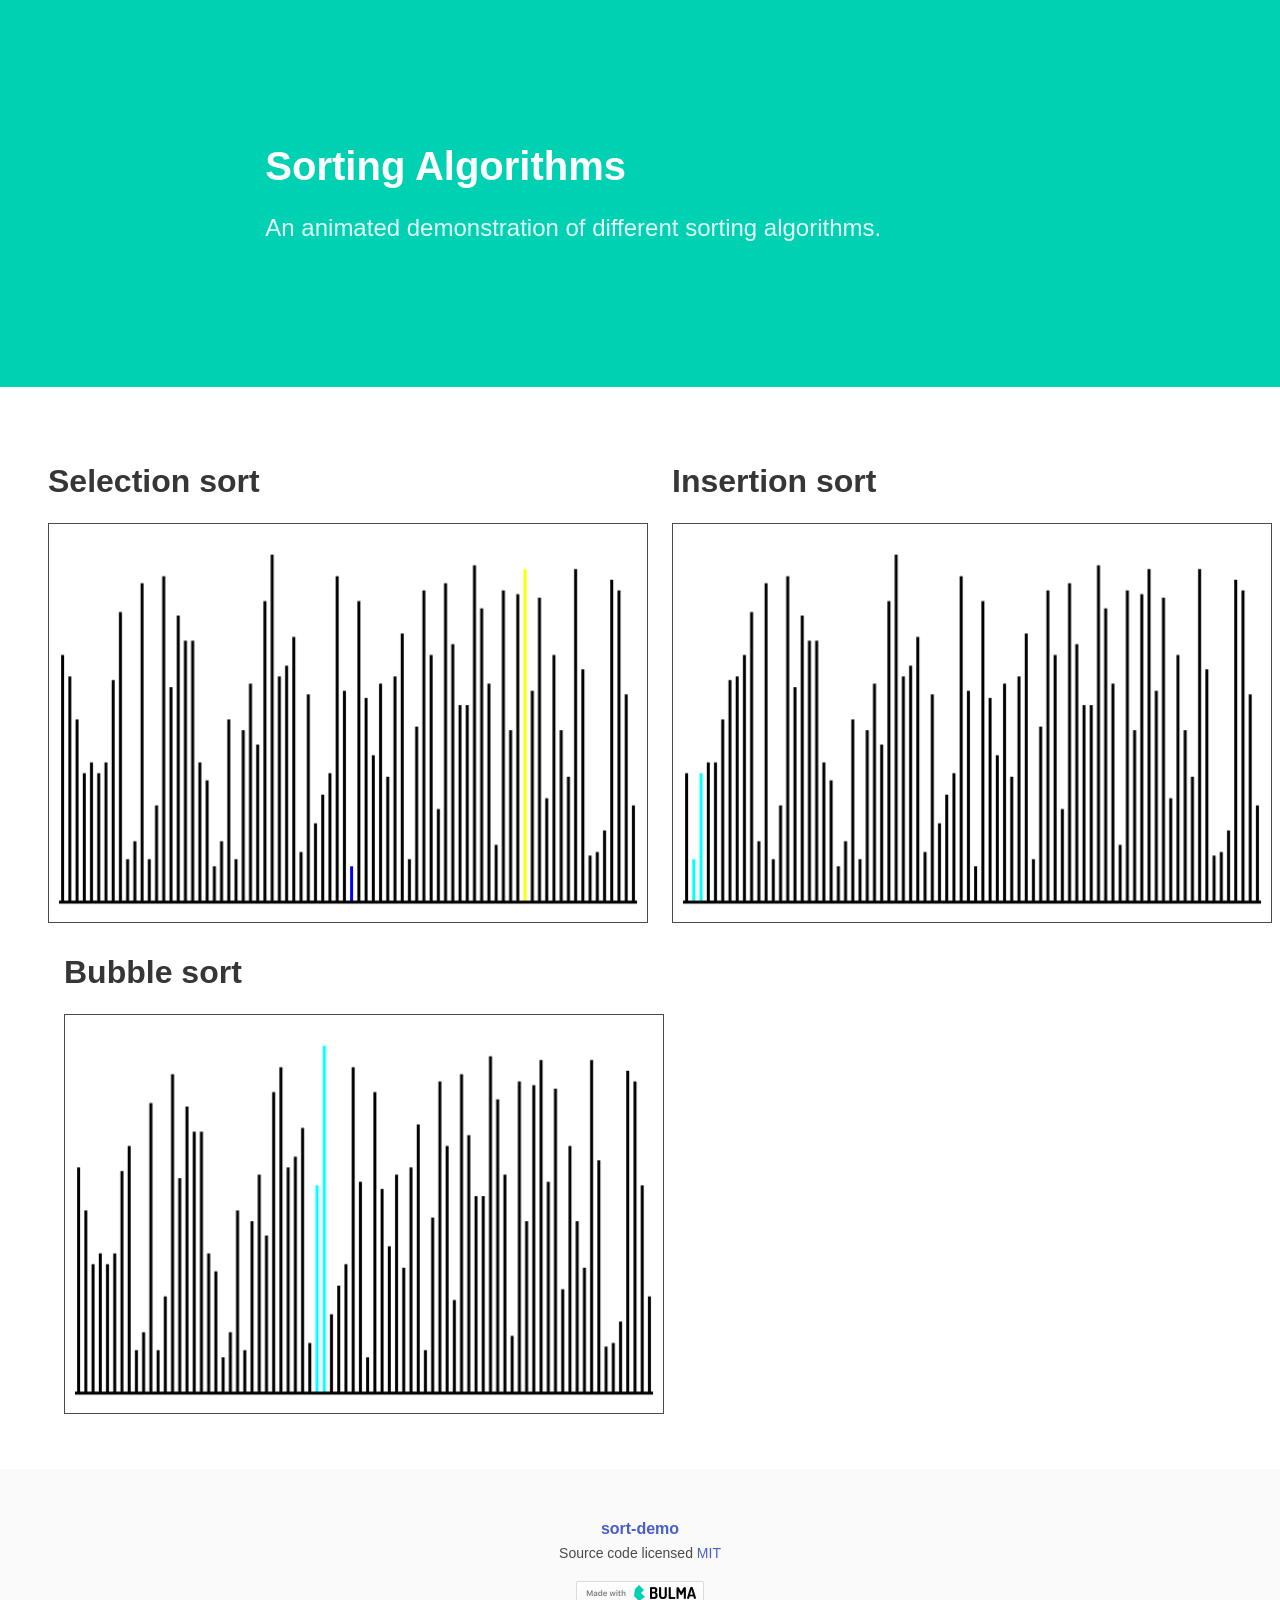
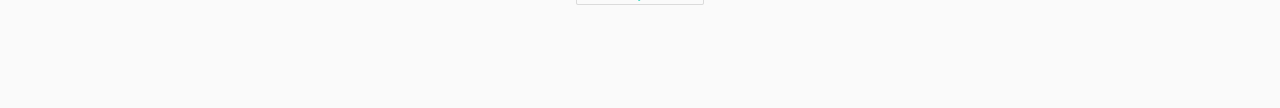
<file: index.html>
<!DOCTYPE html>

<head>
  <meta charset="UTF-8">
  <title>Sort Demo</title>
  <link rel="shortcut icon" href="favicon.ico" type="image/vnd.microsoft.icon">
  <link rel="stylesheet" href="css/main.css" type="text/css">
  <link rel="stylesheet" href="styles/stylesheet.css" type="text/css">
</head>

<body>

  <section class="hero is-medium is-primary">
    <div class="hero-body">
      <div class="container">
        <div class="columns">
          <div class="column is-8-desktop is-offset-2-desktop">
            <h1 class="title is-2 is-spaced">
              Sorting Algorithms
            </h1>
            <h2 class="subtitle is-4">
              An animated demonstration of different sorting algorithms.
            </h2>
          </div>
        </div>
      </div>
    </div>
  </section>

  <section class="section">
    <div class="columns">
      <div class="column">

        <h1 class="title">
          
        </h1>
        <p class="subtitle">
          
        </p>

      </div>
    </div>
    <div class="columns">
      <div class="column">
        <div class="container">
          <h2 class="title">
            Selection sort
          </h2>
          <p>
            <canvas id="canvas0" width="600" height="400" />
          </p>
        </div>
      </div>
      <div class="column">
        <div class="container">
          <h2 class="title">
            Insertion sort
          </h2>
          <p>
            <canvas id="canvas1" width="600" height="400" />
          </p>
        </div>
      </div>
    </div>
    <div class="columns">
      <div class="column">
        <div class="container">
          <h2 class="title">
            Bubble sort
          </h2>
          <p>
            <canvas id="canvas2" width="600" height="400" />
          </p>
        </div>
      </div>
    </div>
  </section>

  <footer class="footer has-text-centered">
    <div class="container">
       <div class="columns">
        <div class="column is-8-desktop is-offset-2-desktop">
          <p>
            <strong class="has-text-weight-semibold">
              <a href="https://www.npmjs.com/package/bulma-start">sort-demo</a>
            </strong>
          </p>
          <p>
            <small>
              Source code licensed <a href="http://opensource.org/licenses/mit-license.php">MIT</a>
            </small>
          </p>
          <p style="margin-top: 1rem;">
            <a href="http://bulma.io">
              <img src="made-with-bulma.png" alt="Made with Bulma" width="128" height="24">
            </a>
          </p>
        </div>
      </div>
    </div>
  </footer>

  <script src="script/main.js" type="text/javascript"></script>
</body>

</html>
</file>
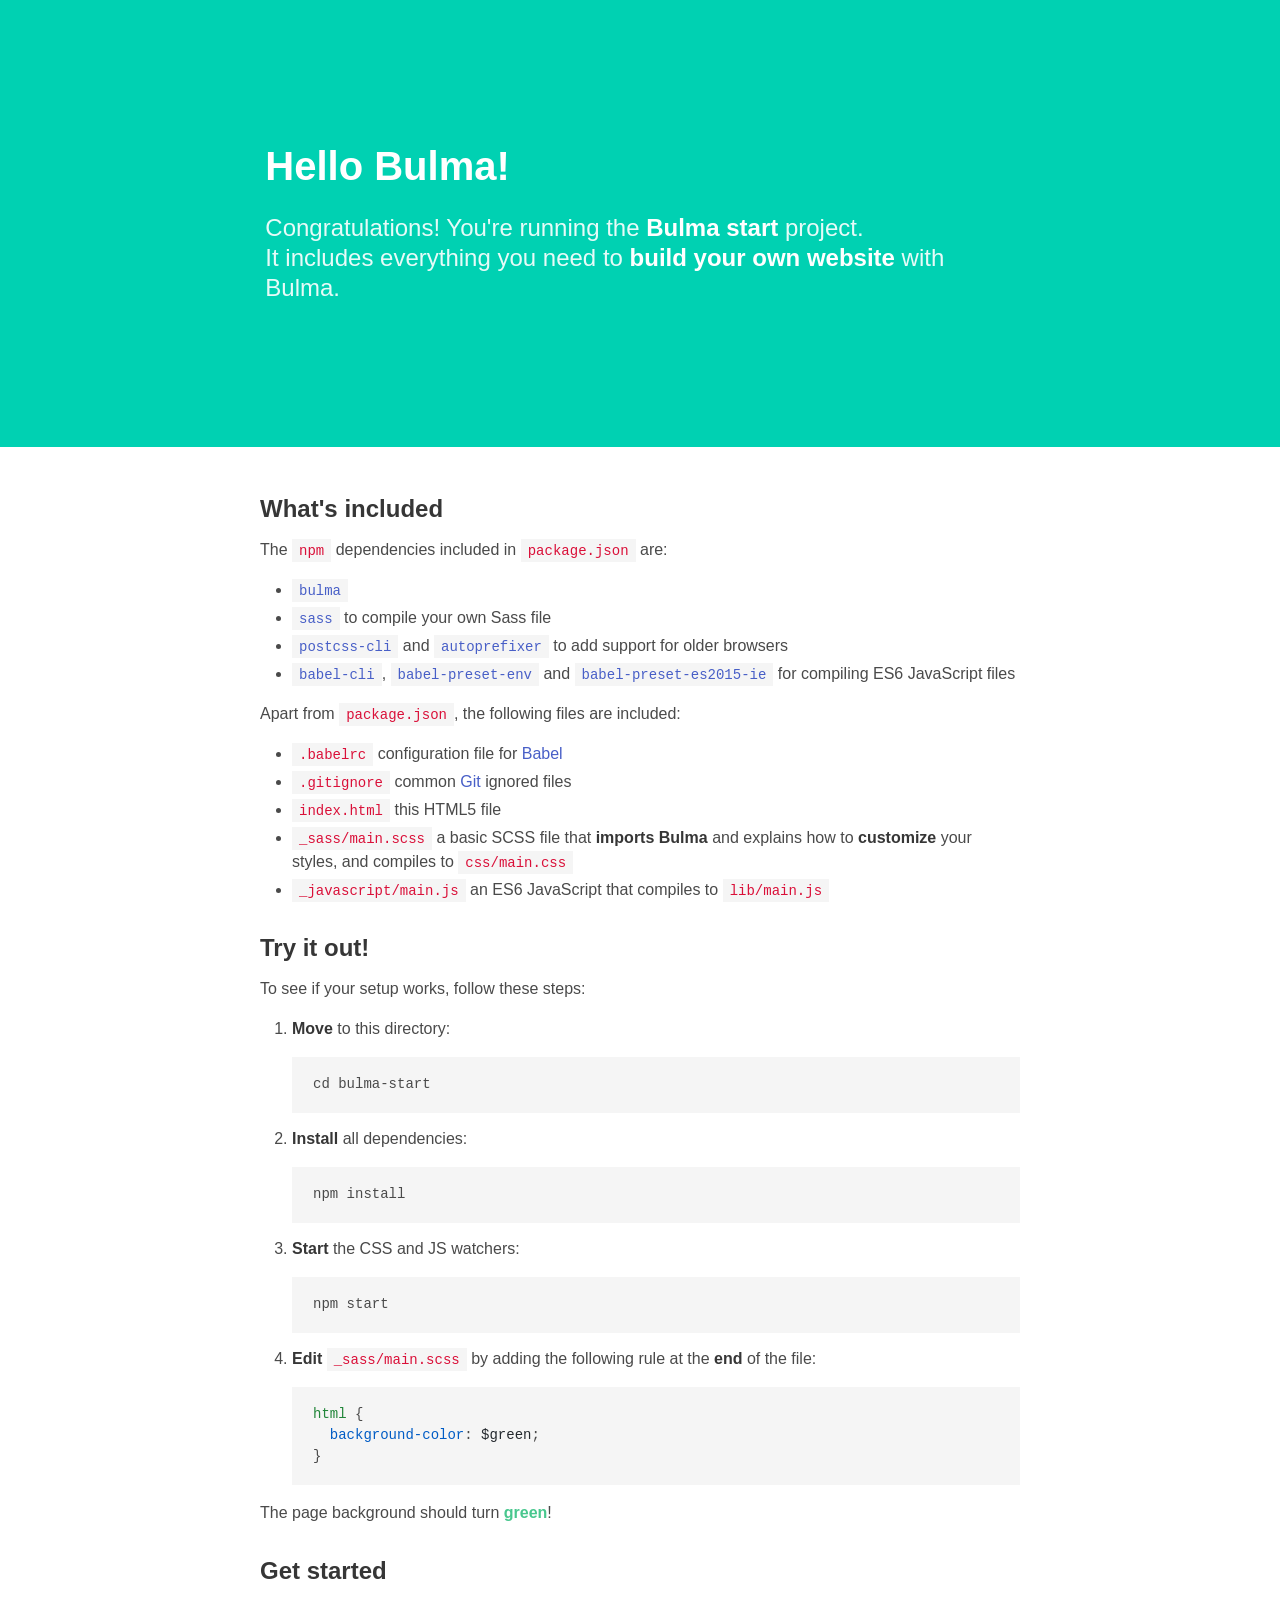
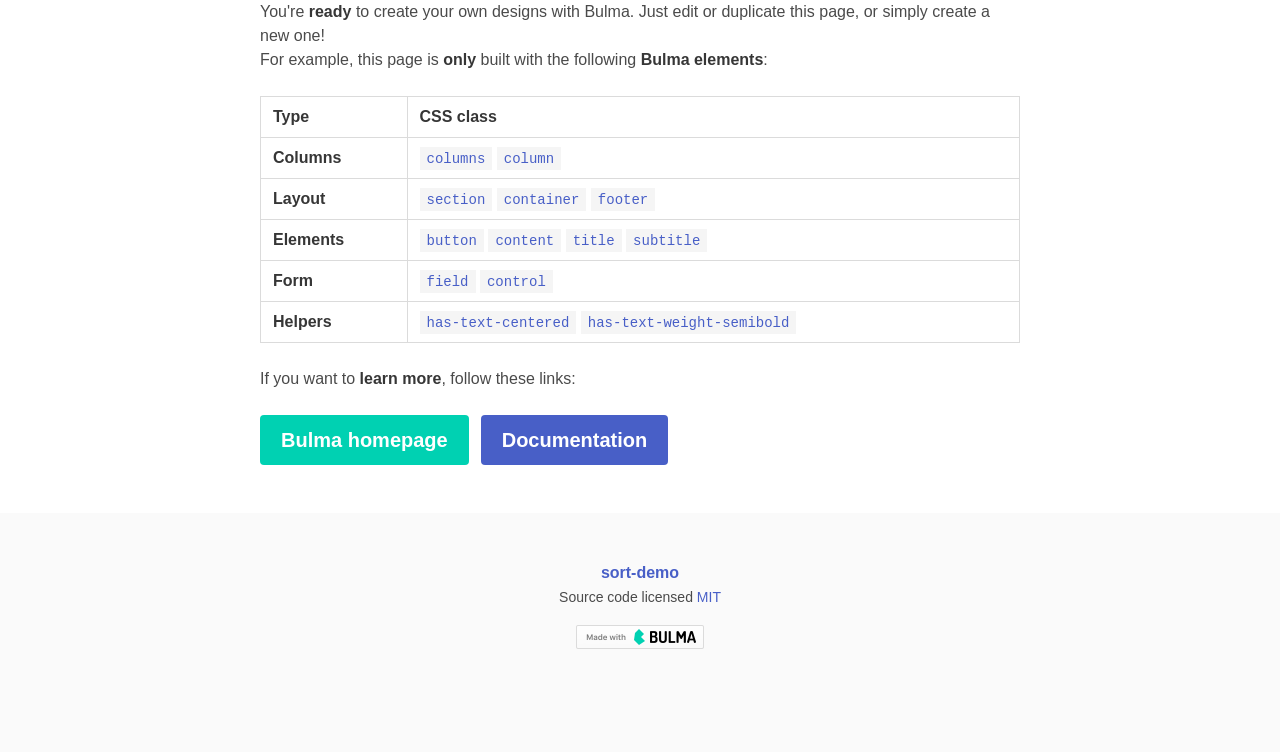
<file: index-bulma.html>
<!DOCTYPE html>
<html>
  <head>
    <meta charset="utf-8">
    <meta http-equiv="X-UA-Compatible" content="IE=edge">
    <meta name="viewport" content="width=device-width, initial-scale=1">
    <title>My first Bulma website</title>
    <link rel="stylesheet" href="css/main.css">
  </head>
  <body>
    <section class="hero is-medium is-primary">
      <div class="hero-body">
        <div class="container">
          <div class="columns">
            <div class="column is-8-desktop is-offset-2-desktop">
              <h1 class="title is-2 is-spaced">
                Hello Bulma!
              </h1>
              <h2 class="subtitle is-4">
                  Congratulations! You're running the <strong>Bulma start</strong> project.
                  <br>
                  It includes everything you need to <strong>build your own website</strong> with Bulma.
              </h2>
            </div>
          </div>
        </div>
      </div>
    </section>
    <section class="section">
      <div class="container">
        <div class="columns">
          <div class="column is-8-desktop is-offset-2-desktop">
            <div class="content">
              <h3>What's included</h3>
              <p>
                The <code>npm</code> dependencies included in <code>package.json</code> are:
              </p>
              <ul>
                <li>
                  <code><a href="https://github.com/jgthms/bulma">bulma</a></code>
                </li>
                <li>
                  <code><a href="https://github.com/sass/sass">sass</a></code> to compile your own Sass file
                </li>
                <li>
                  <code><a href="https://github.com/postcss/postcss-cli">postcss-cli</a></code> and <code><a href="https://github.com/postcss/autoprefixer">autoprefixer</a></code> to add support for older browsers
                </li>
                <li>
                  <code><a href="https://babeljs.io/docs/usage/cli/">babel-cli</a></code>,
                  <code><a href="https://github.com/babel/babel-preset-env">babel-preset-env</a></code>
                  and
                  <code><a href="https://github.com/jmcriffey/babel-preset-es2015-ie">babel-preset-es2015-ie</a></code>
                  for compiling ES6 JavaScript files
                </li>
              </ul>
              <p>
                Apart from <code>package.json</code>, the following files are included:
              </p>
              <ul>
                <li>
                  <code>.babelrc</code> configuration file for <a href="https://babeljs.io/">Babel</a>
                </li>
                <li>
                  <code>.gitignore</code> common <a href="https://git-scm.com/">Git</a> ignored files
                </li>
                <li>
                  <code>index.html</code> this HTML5 file
                </li>
                <li>
                  <code>_sass/main.scss</code> a basic SCSS file that <strong>imports Bulma</strong> and explains how to <strong>customize</strong> your styles, and compiles to <code>css/main.css</code>
                </li>
                <li>
                  <code>_javascript/main.js</code> an ES6 JavaScript that compiles to <code>lib/main.js</code>
                </li>
              </ul>
              <h3>Try it out!</h3>
              <p>
                To see if your setup works, follow these steps:
              </p>
              <ol>
                <li>
                  <p>
                    <strong>Move</strong> to this directory:
                    <br>
                    <pre><code>cd bulma-start</code></pre>
                  </p>
                </li>
                <li>
                  <p>
                    <strong>Install</strong> all dependencies:
                    <br>
                    <pre><code>npm install</code></pre>
                  </p>
                </li>
                <li>
                  <p>
                    <strong>Start</strong> the CSS and JS watchers:
                    <br>
                    <pre><code>npm start</code></pre>
                  </p>
                </li>
                <li>
                  <p>
                    <strong>Edit</strong> <code>_sass/main.scss</code> by adding the following rule at the <strong>end</strong> of the file:
                    <br>
                    <pre><span style="color: #22863a;">html</span> {
  <span style="color: #005cc5;"><span style="color: #005cc5;">background-color</span></span>: <span style="color: #24292e">$green</span>;
}</pre>
                  </p>
                </li>
              </ol>
              <p>
                The page background should turn <strong class="has-text-success">green</strong>!
              </p>
              <h3>Get started</h3>
              <p>
                You're <strong>ready</strong> to create your own designs with Bulma. Just edit or duplicate this page, or simply create a new one!
                <br>
                For example, this page is <strong>only</strong> built with the following <strong>Bulma elements</strong>:
              </p>
            </div>
            <table class="table is-bordered is-fullwidth">
              <thead>
                <tr>
                  <th>Type</th>
                  <th>CSS class</th>
                </tr>
              </thead>
              <tbody>
                <tr>
                  <th>Columns</th>
                  <td>
                    <code><a href="http://bulma.io/documentation/columns/basics">columns</a></code>
                    <code><a href="http://bulma.io/documentation/columns/basics">column</a></code>
                  </td>
                </tr>
                <tr>
                  <th>Layout</th>
                  <td>
                    <code><a href="http://bulma.io/documentation/layout/section">section</a></code>
                    <code><a href="http://bulma.io/documentation/layout/container">container</a></code>
                    <code><a href="http://bulma.io/documentation/layout/footer">footer</a></code>
                  </td>
                </tr>
                <tr>
                  <th>Elements</th>
                  <td>
                    <code><a href="http://bulma.io/documentation/elements/button">button</a></code>
                    <code><a href="http://bulma.io/documentation/elements/content">content</a></code>
                    <code><a href="http://bulma.io/documentation/elements/title">title</a></code>
                    <code><a href="http://bulma.io/documentation/elements/title">subtitle</a></code>
                  </td>
                </tr>
                <tr>
                  <th>Form</th>
                  <td>
                    <code><a href="http://bulma.io/documentation/form/general">field</a></code>
                    <code><a href="http://bulma.io/documentation/form/general">control</a></code>
                  </td>
                </tr>
                <tr>
                  <th>Helpers</th>
                  <td>
                    <code><a href="http://bulma.io/documentation/modifiers/typography-helpers/">has-text-centered</a></code>
                    <code><a href="http://bulma.io/documentation/modifiers/typography-helpers/">has-text-weight-semibold</a></code>
                  </td>
                </tr>
              </tbody>
            </table>
            <div class="content">
              <p>
                If you want to <strong>learn more</strong>, follow these links:
              </p>
            </div>
            <div class="field is-grouped">
              <p class="control">
                <a class="button is-medium is-primary" href="http://bulma.io">
                  <strong class="has-text-weight-semibold">Bulma homepage</strong>
                </a>
              </p>
              <p class="control">
                <a class="button is-medium is-link" href="http://bulma.io/documentation/overview/start/">
                  <strong class="has-text-weight-semibold">Documentation</strong>
                </a>
              </p>
            </div>
          </div>
        </div>
      </div>
    </section>
    <footer class="footer has-text-centered">
      <div class="container">
         <div class="columns">
          <div class="column is-8-desktop is-offset-2-desktop">
            <p>
              <strong class="has-text-weight-semibold">
                <a href="https://www.npmjs.com/package/bulma-start">sort-demo</a>
              </strong>
            </p>
            <p>
              <small>
                Source code licensed <a href="http://opensource.org/licenses/mit-license.php">MIT</a>
              </small>
            </p>
            <p style="margin-top: 1rem;">
              <a href="http://bulma.io">
                <img src="made-with-bulma.png" alt="Made with Bulma" width="128" height="24">
              </a>
            </p>
          </div>
        </div>
      </div>
    </footer>
    <script type="text/javascript" src="lib/main.js"></script>
  </body>
</html>
</file>
<file: styles/stylesheet.css>
canvas {
    border: 1px solid;
     width: 600px;
    height: 400px;
 }
</file>
<file: css/main.css>
@charset "UTF-8";
/*
// 1. Import the initial variables
@import "../node_modules/bulma/sass/utilities/initial-variables";

// 2. Set your own initial variables
// Update the blue shade, used for links
$blue: #06bcef;
// Add pink and its invert
$pink: #ff8080;
$pink-invert: #fff;
// Update the sans-serif font family
$family-sans-serif: "Helvetica", "Arial", sans-serif;

// 3. Set the derived variables
// Use the new pink as the primary color
$primary: $pink;
$primary-invert: $pink-invert;

// 4. Import the rest of Bulma
*/
/*! bulma.io v0.9.3 | MIT License | github.com/jgthms/bulma */
/* Bulma Utilities */
.pagination-previous,
.pagination-next,
.pagination-link,
.pagination-ellipsis, .file-cta,
.file-name, .select select, .textarea, .input, .button {
  -moz-appearance: none;
  -webkit-appearance: none;
  align-items: center;
  border: 1px solid transparent;
  border-radius: 4px;
  box-shadow: none;
  display: inline-flex;
  font-size: 1rem;
  height: 2.5em;
  justify-content: flex-start;
  line-height: 1.5;
  padding-bottom: calc(0.5em - 1px);
  padding-left: calc(0.75em - 1px);
  padding-right: calc(0.75em - 1px);
  padding-top: calc(0.5em - 1px);
  position: relative;
  vertical-align: top;
}
.pagination-previous:focus,
.pagination-next:focus,
.pagination-link:focus,
.pagination-ellipsis:focus, .file-cta:focus,
.file-name:focus, .select select:focus, .textarea:focus, .input:focus, .button:focus, .is-focused.pagination-previous,
.is-focused.pagination-next,
.is-focused.pagination-link,
.is-focused.pagination-ellipsis, .is-focused.file-cta,
.is-focused.file-name, .select select.is-focused, .is-focused.textarea, .is-focused.input, .is-focused.button, .pagination-previous:active,
.pagination-next:active,
.pagination-link:active,
.pagination-ellipsis:active, .file-cta:active,
.file-name:active, .select select:active, .textarea:active, .input:active, .button:active, .is-active.pagination-previous,
.is-active.pagination-next,
.is-active.pagination-link,
.is-active.pagination-ellipsis, .is-active.file-cta,
.is-active.file-name, .select select.is-active, .is-active.textarea, .is-active.input, .is-active.button {
  outline: none;
}
[disabled].pagination-previous,
[disabled].pagination-next,
[disabled].pagination-link,
[disabled].pagination-ellipsis, [disabled].file-cta,
[disabled].file-name, .select select[disabled], [disabled].textarea, [disabled].input, [disabled].button, fieldset[disabled] .pagination-previous,
fieldset[disabled] .pagination-next,
fieldset[disabled] .pagination-link,
fieldset[disabled] .pagination-ellipsis, fieldset[disabled] .file-cta,
fieldset[disabled] .file-name, fieldset[disabled] .select select, .select fieldset[disabled] select, fieldset[disabled] .textarea, fieldset[disabled] .input, fieldset[disabled] .button {
  cursor: not-allowed;
}

.is-unselectable, .tabs, .pagination-previous,
.pagination-next,
.pagination-link,
.pagination-ellipsis, .breadcrumb, .file, .button {
  -webkit-touch-callout: none;
  -webkit-user-select: none;
  -moz-user-select: none;
  -ms-user-select: none;
  user-select: none;
}

.navbar-link:not(.is-arrowless)::after, .select:not(.is-multiple):not(.is-loading)::after {
  border: 3px solid transparent;
  border-radius: 2px;
  border-right: 0;
  border-top: 0;
  content: " ";
  display: block;
  height: 0.625em;
  margin-top: -0.4375em;
  pointer-events: none;
  position: absolute;
  top: 50%;
  transform: rotate(-45deg);
  transform-origin: center;
  width: 0.625em;
}

.tabs:not(:last-child), .pagination:not(:last-child), .message:not(:last-child), .level:not(:last-child), .breadcrumb:not(:last-child), .block:not(:last-child), .title:not(:last-child),
.subtitle:not(:last-child), .table-container:not(:last-child), .table:not(:last-child), .progress:not(:last-child), .notification:not(:last-child), .content:not(:last-child), .box:not(:last-child) {
  margin-bottom: 1.5rem;
}

.modal-close, .delete {
  -webkit-touch-callout: none;
  -webkit-user-select: none;
  -moz-user-select: none;
  -ms-user-select: none;
  user-select: none;
  -moz-appearance: none;
  -webkit-appearance: none;
  background-color: rgba(10, 10, 10, 0.2);
  border: none;
  border-radius: 9999px;
  cursor: pointer;
  pointer-events: auto;
  display: inline-block;
  flex-grow: 0;
  flex-shrink: 0;
  font-size: 0;
  height: 20px;
  max-height: 20px;
  max-width: 20px;
  min-height: 20px;
  min-width: 20px;
  outline: none;
  position: relative;
  vertical-align: top;
  width: 20px;
}
.modal-close::before, .delete::before, .modal-close::after, .delete::after {
  background-color: hsl(0deg, 0%, 100%);
  content: "";
  display: block;
  left: 50%;
  position: absolute;
  top: 50%;
  transform: translateX(-50%) translateY(-50%) rotate(45deg);
  transform-origin: center center;
}
.modal-close::before, .delete::before {
  height: 2px;
  width: 50%;
}
.modal-close::after, .delete::after {
  height: 50%;
  width: 2px;
}
.modal-close:hover, .delete:hover, .modal-close:focus, .delete:focus {
  background-color: rgba(10, 10, 10, 0.3);
}
.modal-close:active, .delete:active {
  background-color: rgba(10, 10, 10, 0.4);
}
.is-small.modal-close, .is-small.delete {
  height: 16px;
  max-height: 16px;
  max-width: 16px;
  min-height: 16px;
  min-width: 16px;
  width: 16px;
}
.is-medium.modal-close, .is-medium.delete {
  height: 24px;
  max-height: 24px;
  max-width: 24px;
  min-height: 24px;
  min-width: 24px;
  width: 24px;
}
.is-large.modal-close, .is-large.delete {
  height: 32px;
  max-height: 32px;
  max-width: 32px;
  min-height: 32px;
  min-width: 32px;
  width: 32px;
}

.control.is-loading::after, .select.is-loading::after, .loader, .button.is-loading::after {
  animation: spinAround 500ms infinite linear;
  border: 2px solid hsl(0deg, 0%, 86%);
  border-radius: 9999px;
  border-right-color: transparent;
  border-top-color: transparent;
  content: "";
  display: block;
  height: 1em;
  position: relative;
  width: 1em;
}

.hero-video, .is-overlay, .modal-background, .modal, .image.is-square img,
.image.is-square .has-ratio, .image.is-1by1 img,
.image.is-1by1 .has-ratio, .image.is-5by4 img,
.image.is-5by4 .has-ratio, .image.is-4by3 img,
.image.is-4by3 .has-ratio, .image.is-3by2 img,
.image.is-3by2 .has-ratio, .image.is-5by3 img,
.image.is-5by3 .has-ratio, .image.is-16by9 img,
.image.is-16by9 .has-ratio, .image.is-2by1 img,
.image.is-2by1 .has-ratio, .image.is-3by1 img,
.image.is-3by1 .has-ratio, .image.is-4by5 img,
.image.is-4by5 .has-ratio, .image.is-3by4 img,
.image.is-3by4 .has-ratio, .image.is-2by3 img,
.image.is-2by3 .has-ratio, .image.is-3by5 img,
.image.is-3by5 .has-ratio, .image.is-9by16 img,
.image.is-9by16 .has-ratio, .image.is-1by2 img,
.image.is-1by2 .has-ratio, .image.is-1by3 img,
.image.is-1by3 .has-ratio {
  bottom: 0;
  left: 0;
  position: absolute;
  right: 0;
  top: 0;
}

.navbar-burger {
  -moz-appearance: none;
  -webkit-appearance: none;
  appearance: none;
  background: none;
  border: none;
  color: currentColor;
  font-family: inherit;
  font-size: 1em;
  margin: 0;
  padding: 0;
}

/* Bulma Base */
/*! minireset.css v0.0.6 | MIT License | github.com/jgthms/minireset.css */
html,
body,
p,
ol,
ul,
li,
dl,
dt,
dd,
blockquote,
figure,
fieldset,
legend,
textarea,
pre,
iframe,
hr,
h1,
h2,
h3,
h4,
h5,
h6 {
  margin: 0;
  padding: 0;
}

h1,
h2,
h3,
h4,
h5,
h6 {
  font-size: 100%;
  font-weight: normal;
}

ul {
  list-style: none;
}

button,
input,
select,
textarea {
  margin: 0;
}

html {
  box-sizing: border-box;
}

*, *::before, *::after {
  box-sizing: inherit;
}

img,
video {
  height: auto;
  max-width: 100%;
}

iframe {
  border: 0;
}

table {
  border-collapse: collapse;
  border-spacing: 0;
}

td,
th {
  padding: 0;
}
td:not([align]),
th:not([align]) {
  text-align: inherit;
}

html {
  background-color: hsl(0deg, 0%, 100%);
  font-size: 16px;
  -moz-osx-font-smoothing: grayscale;
  -webkit-font-smoothing: antialiased;
  min-width: 300px;
  overflow-x: hidden;
  overflow-y: scroll;
  text-rendering: optimizeLegibility;
  text-size-adjust: 100%;
}

article,
aside,
figure,
footer,
header,
hgroup,
section {
  display: block;
}

body,
button,
input,
optgroup,
select,
textarea {
  font-family: BlinkMacSystemFont, -apple-system, "Segoe UI", "Roboto", "Oxygen", "Ubuntu", "Cantarell", "Fira Sans", "Droid Sans", "Helvetica Neue", "Helvetica", "Arial", sans-serif;
}

code,
pre {
  -moz-osx-font-smoothing: auto;
  -webkit-font-smoothing: auto;
  font-family: monospace;
}

body {
  color: hsl(0deg, 0%, 29%);
  font-size: 1em;
  font-weight: 400;
  line-height: 1.5;
}

a {
  color: hsl(229deg, 53%, 53%);
  cursor: pointer;
  text-decoration: none;
}
a strong {
  color: currentColor;
}
a:hover {
  color: hsl(0deg, 0%, 21%);
}

code {
  background-color: hsl(0deg, 0%, 96%);
  color: #da1039;
  font-size: 0.875em;
  font-weight: normal;
  padding: 0.25em 0.5em 0.25em;
}

hr {
  background-color: hsl(0deg, 0%, 96%);
  border: none;
  display: block;
  height: 2px;
  margin: 1.5rem 0;
}

img {
  height: auto;
  max-width: 100%;
}

input[type=checkbox],
input[type=radio] {
  vertical-align: baseline;
}

small {
  font-size: 0.875em;
}

span {
  font-style: inherit;
  font-weight: inherit;
}

strong {
  color: hsl(0deg, 0%, 21%);
  font-weight: 700;
}

fieldset {
  border: none;
}

pre {
  -webkit-overflow-scrolling: touch;
  background-color: hsl(0deg, 0%, 96%);
  color: hsl(0deg, 0%, 29%);
  font-size: 0.875em;
  overflow-x: auto;
  padding: 1.25rem 1.5rem;
  white-space: pre;
  word-wrap: normal;
}
pre code {
  background-color: transparent;
  color: currentColor;
  font-size: 1em;
  padding: 0;
}

table td,
table th {
  vertical-align: top;
}
table td:not([align]),
table th:not([align]) {
  text-align: inherit;
}
table th {
  color: hsl(0deg, 0%, 21%);
}

@keyframes spinAround {
  from {
    transform: rotate(0deg);
  }
  to {
    transform: rotate(359deg);
  }
}
/* Bulma Elements */
.box {
  background-color: hsl(0deg, 0%, 100%);
  border-radius: 6px;
  box-shadow: 0 0.5em 1em -0.125em rgba(10, 10, 10, 0.1), 0 0px 0 1px rgba(10, 10, 10, 0.02);
  color: hsl(0deg, 0%, 29%);
  display: block;
  padding: 1.25rem;
}

a.box:hover, a.box:focus {
  box-shadow: 0 0.5em 1em -0.125em rgba(10, 10, 10, 0.1), 0 0 0 1px hsl(229deg, 53%, 53%);
}
a.box:active {
  box-shadow: inset 0 1px 2px rgba(10, 10, 10, 0.2), 0 0 0 1px hsl(229deg, 53%, 53%);
}

.button {
  background-color: hsl(0deg, 0%, 100%);
  border-color: hsl(0deg, 0%, 86%);
  border-width: 1px;
  color: hsl(0deg, 0%, 21%);
  cursor: pointer;
  justify-content: center;
  padding-bottom: calc(0.5em - 1px);
  padding-left: 1em;
  padding-right: 1em;
  padding-top: calc(0.5em - 1px);
  text-align: center;
  white-space: nowrap;
}
.button strong {
  color: inherit;
}
.button .icon, .button .icon.is-small, .button .icon.is-medium, .button .icon.is-large {
  height: 1.5em;
  width: 1.5em;
}
.button .icon:first-child:not(:last-child) {
  margin-left: calc(-0.5em - 1px);
  margin-right: 0.25em;
}
.button .icon:last-child:not(:first-child) {
  margin-left: 0.25em;
  margin-right: calc(-0.5em - 1px);
}
.button .icon:first-child:last-child {
  margin-left: calc(-0.5em - 1px);
  margin-right: calc(-0.5em - 1px);
}
.button:hover, .button.is-hovered {
  border-color: hsl(0deg, 0%, 71%);
  color: hsl(0deg, 0%, 21%);
}
.button:focus, .button.is-focused {
  border-color: hsl(229deg, 53%, 53%);
  color: hsl(0deg, 0%, 21%);
}
.button:focus:not(:active), .button.is-focused:not(:active) {
  box-shadow: 0 0 0 0.125em rgba(72, 95, 199, 0.25);
}
.button:active, .button.is-active {
  border-color: hsl(0deg, 0%, 29%);
  color: hsl(0deg, 0%, 21%);
}
.button.is-text {
  background-color: transparent;
  border-color: transparent;
  color: hsl(0deg, 0%, 29%);
  text-decoration: underline;
}
.button.is-text:hover, .button.is-text.is-hovered, .button.is-text:focus, .button.is-text.is-focused {
  background-color: hsl(0deg, 0%, 96%);
  color: hsl(0deg, 0%, 21%);
}
.button.is-text:active, .button.is-text.is-active {
  background-color: #e8e8e8;
  color: hsl(0deg, 0%, 21%);
}
.button.is-text[disabled], fieldset[disabled] .button.is-text {
  background-color: transparent;
  border-color: transparent;
  box-shadow: none;
}
.button.is-ghost {
  background: none;
  border-color: transparent;
  color: hsl(229deg, 53%, 53%);
  text-decoration: none;
}
.button.is-ghost:hover, .button.is-ghost.is-hovered {
  color: hsl(229deg, 53%, 53%);
  text-decoration: underline;
}
.button.is-white {
  background-color: hsl(0deg, 0%, 100%);
  border-color: transparent;
  color: hsl(0deg, 0%, 4%);
}
.button.is-white:hover, .button.is-white.is-hovered {
  background-color: #f9f9f9;
  border-color: transparent;
  color: hsl(0deg, 0%, 4%);
}
.button.is-white:focus, .button.is-white.is-focused {
  border-color: transparent;
  color: hsl(0deg, 0%, 4%);
}
.button.is-white:focus:not(:active), .button.is-white.is-focused:not(:active) {
  box-shadow: 0 0 0 0.125em rgba(255, 255, 255, 0.25);
}
.button.is-white:active, .button.is-white.is-active {
  background-color: #f2f2f2;
  border-color: transparent;
  color: hsl(0deg, 0%, 4%);
}
.button.is-white[disabled], fieldset[disabled] .button.is-white {
  background-color: hsl(0deg, 0%, 100%);
  border-color: transparent;
  box-shadow: none;
}
.button.is-white.is-inverted {
  background-color: hsl(0deg, 0%, 4%);
  color: hsl(0deg, 0%, 100%);
}
.button.is-white.is-inverted:hover, .button.is-white.is-inverted.is-hovered {
  background-color: black;
}
.button.is-white.is-inverted[disabled], fieldset[disabled] .button.is-white.is-inverted {
  background-color: hsl(0deg, 0%, 4%);
  border-color: transparent;
  box-shadow: none;
  color: hsl(0deg, 0%, 100%);
}
.button.is-white.is-loading::after {
  border-color: transparent transparent hsl(0deg, 0%, 4%) hsl(0deg, 0%, 4%) !important;
}
.button.is-white.is-outlined {
  background-color: transparent;
  border-color: hsl(0deg, 0%, 100%);
  color: hsl(0deg, 0%, 100%);
}
.button.is-white.is-outlined:hover, .button.is-white.is-outlined.is-hovered, .button.is-white.is-outlined:focus, .button.is-white.is-outlined.is-focused {
  background-color: hsl(0deg, 0%, 100%);
  border-color: hsl(0deg, 0%, 100%);
  color: hsl(0deg, 0%, 4%);
}
.button.is-white.is-outlined.is-loading::after {
  border-color: transparent transparent hsl(0deg, 0%, 100%) hsl(0deg, 0%, 100%) !important;
}
.button.is-white.is-outlined.is-loading:hover::after, .button.is-white.is-outlined.is-loading.is-hovered::after, .button.is-white.is-outlined.is-loading:focus::after, .button.is-white.is-outlined.is-loading.is-focused::after {
  border-color: transparent transparent hsl(0deg, 0%, 4%) hsl(0deg, 0%, 4%) !important;
}
.button.is-white.is-outlined[disabled], fieldset[disabled] .button.is-white.is-outlined {
  background-color: transparent;
  border-color: hsl(0deg, 0%, 100%);
  box-shadow: none;
  color: hsl(0deg, 0%, 100%);
}
.button.is-white.is-inverted.is-outlined {
  background-color: transparent;
  border-color: hsl(0deg, 0%, 4%);
  color: hsl(0deg, 0%, 4%);
}
.button.is-white.is-inverted.is-outlined:hover, .button.is-white.is-inverted.is-outlined.is-hovered, .button.is-white.is-inverted.is-outlined:focus, .button.is-white.is-inverted.is-outlined.is-focused {
  background-color: hsl(0deg, 0%, 4%);
  color: hsl(0deg, 0%, 100%);
}
.button.is-white.is-inverted.is-outlined.is-loading:hover::after, .button.is-white.is-inverted.is-outlined.is-loading.is-hovered::after, .button.is-white.is-inverted.is-outlined.is-loading:focus::after, .button.is-white.is-inverted.is-outlined.is-loading.is-focused::after {
  border-color: transparent transparent hsl(0deg, 0%, 100%) hsl(0deg, 0%, 100%) !important;
}
.button.is-white.is-inverted.is-outlined[disabled], fieldset[disabled] .button.is-white.is-inverted.is-outlined {
  background-color: transparent;
  border-color: hsl(0deg, 0%, 4%);
  box-shadow: none;
  color: hsl(0deg, 0%, 4%);
}
.button.is-black {
  background-color: hsl(0deg, 0%, 4%);
  border-color: transparent;
  color: hsl(0deg, 0%, 100%);
}
.button.is-black:hover, .button.is-black.is-hovered {
  background-color: #040404;
  border-color: transparent;
  color: hsl(0deg, 0%, 100%);
}
.button.is-black:focus, .button.is-black.is-focused {
  border-color: transparent;
  color: hsl(0deg, 0%, 100%);
}
.button.is-black:focus:not(:active), .button.is-black.is-focused:not(:active) {
  box-shadow: 0 0 0 0.125em rgba(10, 10, 10, 0.25);
}
.button.is-black:active, .button.is-black.is-active {
  background-color: black;
  border-color: transparent;
  color: hsl(0deg, 0%, 100%);
}
.button.is-black[disabled], fieldset[disabled] .button.is-black {
  background-color: hsl(0deg, 0%, 4%);
  border-color: transparent;
  box-shadow: none;
}
.button.is-black.is-inverted {
  background-color: hsl(0deg, 0%, 100%);
  color: hsl(0deg, 0%, 4%);
}
.button.is-black.is-inverted:hover, .button.is-black.is-inverted.is-hovered {
  background-color: #f2f2f2;
}
.button.is-black.is-inverted[disabled], fieldset[disabled] .button.is-black.is-inverted {
  background-color: hsl(0deg, 0%, 100%);
  border-color: transparent;
  box-shadow: none;
  color: hsl(0deg, 0%, 4%);
}
.button.is-black.is-loading::after {
  border-color: transparent transparent hsl(0deg, 0%, 100%) hsl(0deg, 0%, 100%) !important;
}
.button.is-black.is-outlined {
  background-color: transparent;
  border-color: hsl(0deg, 0%, 4%);
  color: hsl(0deg, 0%, 4%);
}
.button.is-black.is-outlined:hover, .button.is-black.is-outlined.is-hovered, .button.is-black.is-outlined:focus, .button.is-black.is-outlined.is-focused {
  background-color: hsl(0deg, 0%, 4%);
  border-color: hsl(0deg, 0%, 4%);
  color: hsl(0deg, 0%, 100%);
}
.button.is-black.is-outlined.is-loading::after {
  border-color: transparent transparent hsl(0deg, 0%, 4%) hsl(0deg, 0%, 4%) !important;
}
.button.is-black.is-outlined.is-loading:hover::after, .button.is-black.is-outlined.is-loading.is-hovered::after, .button.is-black.is-outlined.is-loading:focus::after, .button.is-black.is-outlined.is-loading.is-focused::after {
  border-color: transparent transparent hsl(0deg, 0%, 100%) hsl(0deg, 0%, 100%) !important;
}
.button.is-black.is-outlined[disabled], fieldset[disabled] .button.is-black.is-outlined {
  background-color: transparent;
  border-color: hsl(0deg, 0%, 4%);
  box-shadow: none;
  color: hsl(0deg, 0%, 4%);
}
.button.is-black.is-inverted.is-outlined {
  background-color: transparent;
  border-color: hsl(0deg, 0%, 100%);
  color: hsl(0deg, 0%, 100%);
}
.button.is-black.is-inverted.is-outlined:hover, .button.is-black.is-inverted.is-outlined.is-hovered, .button.is-black.is-inverted.is-outlined:focus, .button.is-black.is-inverted.is-outlined.is-focused {
  background-color: hsl(0deg, 0%, 100%);
  color: hsl(0deg, 0%, 4%);
}
.button.is-black.is-inverted.is-outlined.is-loading:hover::after, .button.is-black.is-inverted.is-outlined.is-loading.is-hovered::after, .button.is-black.is-inverted.is-outlined.is-loading:focus::after, .button.is-black.is-inverted.is-outlined.is-loading.is-focused::after {
  border-color: transparent transparent hsl(0deg, 0%, 4%) hsl(0deg, 0%, 4%) !important;
}
.button.is-black.is-inverted.is-outlined[disabled], fieldset[disabled] .button.is-black.is-inverted.is-outlined {
  background-color: transparent;
  border-color: hsl(0deg, 0%, 100%);
  box-shadow: none;
  color: hsl(0deg, 0%, 100%);
}
.button.is-light {
  background-color: hsl(0deg, 0%, 96%);
  border-color: transparent;
  color: rgba(0, 0, 0, 0.7);
}
.button.is-light:hover, .button.is-light.is-hovered {
  background-color: #eeeeee;
  border-color: transparent;
  color: rgba(0, 0, 0, 0.7);
}
.button.is-light:focus, .button.is-light.is-focused {
  border-color: transparent;
  color: rgba(0, 0, 0, 0.7);
}
.button.is-light:focus:not(:active), .button.is-light.is-focused:not(:active) {
  box-shadow: 0 0 0 0.125em rgba(245, 245, 245, 0.25);
}
.button.is-light:active, .button.is-light.is-active {
  background-color: #e8e8e8;
  border-color: transparent;
  color: rgba(0, 0, 0, 0.7);
}
.button.is-light[disabled], fieldset[disabled] .button.is-light {
  background-color: hsl(0deg, 0%, 96%);
  border-color: transparent;
  box-shadow: none;
}
.button.is-light.is-inverted {
  background-color: rgba(0, 0, 0, 0.7);
  color: hsl(0deg, 0%, 96%);
}
.button.is-light.is-inverted:hover, .button.is-light.is-inverted.is-hovered {
  background-color: rgba(0, 0, 0, 0.7);
}
.button.is-light.is-inverted[disabled], fieldset[disabled] .button.is-light.is-inverted {
  background-color: rgba(0, 0, 0, 0.7);
  border-color: transparent;
  box-shadow: none;
  color: hsl(0deg, 0%, 96%);
}
.button.is-light.is-loading::after {
  border-color: transparent transparent rgba(0, 0, 0, 0.7) rgba(0, 0, 0, 0.7) !important;
}
.button.is-light.is-outlined {
  background-color: transparent;
  border-color: hsl(0deg, 0%, 96%);
  color: hsl(0deg, 0%, 96%);
}
.button.is-light.is-outlined:hover, .button.is-light.is-outlined.is-hovered, .button.is-light.is-outlined:focus, .button.is-light.is-outlined.is-focused {
  background-color: hsl(0deg, 0%, 96%);
  border-color: hsl(0deg, 0%, 96%);
  color: rgba(0, 0, 0, 0.7);
}
.button.is-light.is-outlined.is-loading::after {
  border-color: transparent transparent hsl(0deg, 0%, 96%) hsl(0deg, 0%, 96%) !important;
}
.button.is-light.is-outlined.is-loading:hover::after, .button.is-light.is-outlined.is-loading.is-hovered::after, .button.is-light.is-outlined.is-loading:focus::after, .button.is-light.is-outlined.is-loading.is-focused::after {
  border-color: transparent transparent rgba(0, 0, 0, 0.7) rgba(0, 0, 0, 0.7) !important;
}
.button.is-light.is-outlined[disabled], fieldset[disabled] .button.is-light.is-outlined {
  background-color: transparent;
  border-color: hsl(0deg, 0%, 96%);
  box-shadow: none;
  color: hsl(0deg, 0%, 96%);
}
.button.is-light.is-inverted.is-outlined {
  background-color: transparent;
  border-color: rgba(0, 0, 0, 0.7);
  color: rgba(0, 0, 0, 0.7);
}
.button.is-light.is-inverted.is-outlined:hover, .button.is-light.is-inverted.is-outlined.is-hovered, .button.is-light.is-inverted.is-outlined:focus, .button.is-light.is-inverted.is-outlined.is-focused {
  background-color: rgba(0, 0, 0, 0.7);
  color: hsl(0deg, 0%, 96%);
}
.button.is-light.is-inverted.is-outlined.is-loading:hover::after, .button.is-light.is-inverted.is-outlined.is-loading.is-hovered::after, .button.is-light.is-inverted.is-outlined.is-loading:focus::after, .button.is-light.is-inverted.is-outlined.is-loading.is-focused::after {
  border-color: transparent transparent hsl(0deg, 0%, 96%) hsl(0deg, 0%, 96%) !important;
}
.button.is-light.is-inverted.is-outlined[disabled], fieldset[disabled] .button.is-light.is-inverted.is-outlined {
  background-color: transparent;
  border-color: rgba(0, 0, 0, 0.7);
  box-shadow: none;
  color: rgba(0, 0, 0, 0.7);
}
.button.is-dark {
  background-color: hsl(0deg, 0%, 21%);
  border-color: transparent;
  color: #fff;
}
.button.is-dark:hover, .button.is-dark.is-hovered {
  background-color: #2f2f2f;
  border-color: transparent;
  color: #fff;
}
.button.is-dark:focus, .button.is-dark.is-focused {
  border-color: transparent;
  color: #fff;
}
.button.is-dark:focus:not(:active), .button.is-dark.is-focused:not(:active) {
  box-shadow: 0 0 0 0.125em rgba(54, 54, 54, 0.25);
}
.button.is-dark:active, .button.is-dark.is-active {
  background-color: #292929;
  border-color: transparent;
  color: #fff;
}
.button.is-dark[disabled], fieldset[disabled] .button.is-dark {
  background-color: hsl(0deg, 0%, 21%);
  border-color: transparent;
  box-shadow: none;
}
.button.is-dark.is-inverted {
  background-color: #fff;
  color: hsl(0deg, 0%, 21%);
}
.button.is-dark.is-inverted:hover, .button.is-dark.is-inverted.is-hovered {
  background-color: #f2f2f2;
}
.button.is-dark.is-inverted[disabled], fieldset[disabled] .button.is-dark.is-inverted {
  background-color: #fff;
  border-color: transparent;
  box-shadow: none;
  color: hsl(0deg, 0%, 21%);
}
.button.is-dark.is-loading::after {
  border-color: transparent transparent #fff #fff !important;
}
.button.is-dark.is-outlined {
  background-color: transparent;
  border-color: hsl(0deg, 0%, 21%);
  color: hsl(0deg, 0%, 21%);
}
.button.is-dark.is-outlined:hover, .button.is-dark.is-outlined.is-hovered, .button.is-dark.is-outlined:focus, .button.is-dark.is-outlined.is-focused {
  background-color: hsl(0deg, 0%, 21%);
  border-color: hsl(0deg, 0%, 21%);
  color: #fff;
}
.button.is-dark.is-outlined.is-loading::after {
  border-color: transparent transparent hsl(0deg, 0%, 21%) hsl(0deg, 0%, 21%) !important;
}
.button.is-dark.is-outlined.is-loading:hover::after, .button.is-dark.is-outlined.is-loading.is-hovered::after, .button.is-dark.is-outlined.is-loading:focus::after, .button.is-dark.is-outlined.is-loading.is-focused::after {
  border-color: transparent transparent #fff #fff !important;
}
.button.is-dark.is-outlined[disabled], fieldset[disabled] .button.is-dark.is-outlined {
  background-color: transparent;
  border-color: hsl(0deg, 0%, 21%);
  box-shadow: none;
  color: hsl(0deg, 0%, 21%);
}
.button.is-dark.is-inverted.is-outlined {
  background-color: transparent;
  border-color: #fff;
  color: #fff;
}
.button.is-dark.is-inverted.is-outlined:hover, .button.is-dark.is-inverted.is-outlined.is-hovered, .button.is-dark.is-inverted.is-outlined:focus, .button.is-dark.is-inverted.is-outlined.is-focused {
  background-color: #fff;
  color: hsl(0deg, 0%, 21%);
}
.button.is-dark.is-inverted.is-outlined.is-loading:hover::after, .button.is-dark.is-inverted.is-outlined.is-loading.is-hovered::after, .button.is-dark.is-inverted.is-outlined.is-loading:focus::after, .button.is-dark.is-inverted.is-outlined.is-loading.is-focused::after {
  border-color: transparent transparent hsl(0deg, 0%, 21%) hsl(0deg, 0%, 21%) !important;
}
.button.is-dark.is-inverted.is-outlined[disabled], fieldset[disabled] .button.is-dark.is-inverted.is-outlined {
  background-color: transparent;
  border-color: #fff;
  box-shadow: none;
  color: #fff;
}
.button.is-primary {
  background-color: hsl(171deg, 100%, 41%);
  border-color: transparent;
  color: #fff;
}
.button.is-primary:hover, .button.is-primary.is-hovered {
  background-color: #00c4a7;
  border-color: transparent;
  color: #fff;
}
.button.is-primary:focus, .button.is-primary.is-focused {
  border-color: transparent;
  color: #fff;
}
.button.is-primary:focus:not(:active), .button.is-primary.is-focused:not(:active) {
  box-shadow: 0 0 0 0.125em rgba(0, 209, 178, 0.25);
}
.button.is-primary:active, .button.is-primary.is-active {
  background-color: #00b89c;
  border-color: transparent;
  color: #fff;
}
.button.is-primary[disabled], fieldset[disabled] .button.is-primary {
  background-color: hsl(171deg, 100%, 41%);
  border-color: transparent;
  box-shadow: none;
}
.button.is-primary.is-inverted {
  background-color: #fff;
  color: hsl(171deg, 100%, 41%);
}
.button.is-primary.is-inverted:hover, .button.is-primary.is-inverted.is-hovered {
  background-color: #f2f2f2;
}
.button.is-primary.is-inverted[disabled], fieldset[disabled] .button.is-primary.is-inverted {
  background-color: #fff;
  border-color: transparent;
  box-shadow: none;
  color: hsl(171deg, 100%, 41%);
}
.button.is-primary.is-loading::after {
  border-color: transparent transparent #fff #fff !important;
}
.button.is-primary.is-outlined {
  background-color: transparent;
  border-color: hsl(171deg, 100%, 41%);
  color: hsl(171deg, 100%, 41%);
}
.button.is-primary.is-outlined:hover, .button.is-primary.is-outlined.is-hovered, .button.is-primary.is-outlined:focus, .button.is-primary.is-outlined.is-focused {
  background-color: hsl(171deg, 100%, 41%);
  border-color: hsl(171deg, 100%, 41%);
  color: #fff;
}
.button.is-primary.is-outlined.is-loading::after {
  border-color: transparent transparent hsl(171deg, 100%, 41%) hsl(171deg, 100%, 41%) !important;
}
.button.is-primary.is-outlined.is-loading:hover::after, .button.is-primary.is-outlined.is-loading.is-hovered::after, .button.is-primary.is-outlined.is-loading:focus::after, .button.is-primary.is-outlined.is-loading.is-focused::after {
  border-color: transparent transparent #fff #fff !important;
}
.button.is-primary.is-outlined[disabled], fieldset[disabled] .button.is-primary.is-outlined {
  background-color: transparent;
  border-color: hsl(171deg, 100%, 41%);
  box-shadow: none;
  color: hsl(171deg, 100%, 41%);
}
.button.is-primary.is-inverted.is-outlined {
  background-color: transparent;
  border-color: #fff;
  color: #fff;
}
.button.is-primary.is-inverted.is-outlined:hover, .button.is-primary.is-inverted.is-outlined.is-hovered, .button.is-primary.is-inverted.is-outlined:focus, .button.is-primary.is-inverted.is-outlined.is-focused {
  background-color: #fff;
  color: hsl(171deg, 100%, 41%);
}
.button.is-primary.is-inverted.is-outlined.is-loading:hover::after, .button.is-primary.is-inverted.is-outlined.is-loading.is-hovered::after, .button.is-primary.is-inverted.is-outlined.is-loading:focus::after, .button.is-primary.is-inverted.is-outlined.is-loading.is-focused::after {
  border-color: transparent transparent hsl(171deg, 100%, 41%) hsl(171deg, 100%, 41%) !important;
}
.button.is-primary.is-inverted.is-outlined[disabled], fieldset[disabled] .button.is-primary.is-inverted.is-outlined {
  background-color: transparent;
  border-color: #fff;
  box-shadow: none;
  color: #fff;
}
.button.is-primary.is-light {
  background-color: #ebfffc;
  color: #00947e;
}
.button.is-primary.is-light:hover, .button.is-primary.is-light.is-hovered {
  background-color: #defffa;
  border-color: transparent;
  color: #00947e;
}
.button.is-primary.is-light:active, .button.is-primary.is-light.is-active {
  background-color: #d1fff8;
  border-color: transparent;
  color: #00947e;
}
.button.is-link {
  background-color: hsl(229deg, 53%, 53%);
  border-color: transparent;
  color: #fff;
}
.button.is-link:hover, .button.is-link.is-hovered {
  background-color: #3e56c4;
  border-color: transparent;
  color: #fff;
}
.button.is-link:focus, .button.is-link.is-focused {
  border-color: transparent;
  color: #fff;
}
.button.is-link:focus:not(:active), .button.is-link.is-focused:not(:active) {
  box-shadow: 0 0 0 0.125em rgba(72, 95, 199, 0.25);
}
.button.is-link:active, .button.is-link.is-active {
  background-color: #3a51bb;
  border-color: transparent;
  color: #fff;
}
.button.is-link[disabled], fieldset[disabled] .button.is-link {
  background-color: hsl(229deg, 53%, 53%);
  border-color: transparent;
  box-shadow: none;
}
.button.is-link.is-inverted {
  background-color: #fff;
  color: hsl(229deg, 53%, 53%);
}
.button.is-link.is-inverted:hover, .button.is-link.is-inverted.is-hovered {
  background-color: #f2f2f2;
}
.button.is-link.is-inverted[disabled], fieldset[disabled] .button.is-link.is-inverted {
  background-color: #fff;
  border-color: transparent;
  box-shadow: none;
  color: hsl(229deg, 53%, 53%);
}
.button.is-link.is-loading::after {
  border-color: transparent transparent #fff #fff !important;
}
.button.is-link.is-outlined {
  background-color: transparent;
  border-color: hsl(229deg, 53%, 53%);
  color: hsl(229deg, 53%, 53%);
}
.button.is-link.is-outlined:hover, .button.is-link.is-outlined.is-hovered, .button.is-link.is-outlined:focus, .button.is-link.is-outlined.is-focused {
  background-color: hsl(229deg, 53%, 53%);
  border-color: hsl(229deg, 53%, 53%);
  color: #fff;
}
.button.is-link.is-outlined.is-loading::after {
  border-color: transparent transparent hsl(229deg, 53%, 53%) hsl(229deg, 53%, 53%) !important;
}
.button.is-link.is-outlined.is-loading:hover::after, .button.is-link.is-outlined.is-loading.is-hovered::after, .button.is-link.is-outlined.is-loading:focus::after, .button.is-link.is-outlined.is-loading.is-focused::after {
  border-color: transparent transparent #fff #fff !important;
}
.button.is-link.is-outlined[disabled], fieldset[disabled] .button.is-link.is-outlined {
  background-color: transparent;
  border-color: hsl(229deg, 53%, 53%);
  box-shadow: none;
  color: hsl(229deg, 53%, 53%);
}
.button.is-link.is-inverted.is-outlined {
  background-color: transparent;
  border-color: #fff;
  color: #fff;
}
.button.is-link.is-inverted.is-outlined:hover, .button.is-link.is-inverted.is-outlined.is-hovered, .button.is-link.is-inverted.is-outlined:focus, .button.is-link.is-inverted.is-outlined.is-focused {
  background-color: #fff;
  color: hsl(229deg, 53%, 53%);
}
.button.is-link.is-inverted.is-outlined.is-loading:hover::after, .button.is-link.is-inverted.is-outlined.is-loading.is-hovered::after, .button.is-link.is-inverted.is-outlined.is-loading:focus::after, .button.is-link.is-inverted.is-outlined.is-loading.is-focused::after {
  border-color: transparent transparent hsl(229deg, 53%, 53%) hsl(229deg, 53%, 53%) !important;
}
.button.is-link.is-inverted.is-outlined[disabled], fieldset[disabled] .button.is-link.is-inverted.is-outlined {
  background-color: transparent;
  border-color: #fff;
  box-shadow: none;
  color: #fff;
}
.button.is-link.is-light {
  background-color: #eff1fa;
  color: #3850b7;
}
.button.is-link.is-light:hover, .button.is-link.is-light.is-hovered {
  background-color: #e6e9f7;
  border-color: transparent;
  color: #3850b7;
}
.button.is-link.is-light:active, .button.is-link.is-light.is-active {
  background-color: #dce0f4;
  border-color: transparent;
  color: #3850b7;
}
.button.is-info {
  background-color: hsl(207deg, 61%, 53%);
  border-color: transparent;
  color: #fff;
}
.button.is-info:hover, .button.is-info.is-hovered {
  background-color: #3488ce;
  border-color: transparent;
  color: #fff;
}
.button.is-info:focus, .button.is-info.is-focused {
  border-color: transparent;
  color: #fff;
}
.button.is-info:focus:not(:active), .button.is-info.is-focused:not(:active) {
  box-shadow: 0 0 0 0.125em rgba(62, 142, 208, 0.25);
}
.button.is-info:active, .button.is-info.is-active {
  background-color: #3082c5;
  border-color: transparent;
  color: #fff;
}
.button.is-info[disabled], fieldset[disabled] .button.is-info {
  background-color: hsl(207deg, 61%, 53%);
  border-color: transparent;
  box-shadow: none;
}
.button.is-info.is-inverted {
  background-color: #fff;
  color: hsl(207deg, 61%, 53%);
}
.button.is-info.is-inverted:hover, .button.is-info.is-inverted.is-hovered {
  background-color: #f2f2f2;
}
.button.is-info.is-inverted[disabled], fieldset[disabled] .button.is-info.is-inverted {
  background-color: #fff;
  border-color: transparent;
  box-shadow: none;
  color: hsl(207deg, 61%, 53%);
}
.button.is-info.is-loading::after {
  border-color: transparent transparent #fff #fff !important;
}
.button.is-info.is-outlined {
  background-color: transparent;
  border-color: hsl(207deg, 61%, 53%);
  color: hsl(207deg, 61%, 53%);
}
.button.is-info.is-outlined:hover, .button.is-info.is-outlined.is-hovered, .button.is-info.is-outlined:focus, .button.is-info.is-outlined.is-focused {
  background-color: hsl(207deg, 61%, 53%);
  border-color: hsl(207deg, 61%, 53%);
  color: #fff;
}
.button.is-info.is-outlined.is-loading::after {
  border-color: transparent transparent hsl(207deg, 61%, 53%) hsl(207deg, 61%, 53%) !important;
}
.button.is-info.is-outlined.is-loading:hover::after, .button.is-info.is-outlined.is-loading.is-hovered::after, .button.is-info.is-outlined.is-loading:focus::after, .button.is-info.is-outlined.is-loading.is-focused::after {
  border-color: transparent transparent #fff #fff !important;
}
.button.is-info.is-outlined[disabled], fieldset[disabled] .button.is-info.is-outlined {
  background-color: transparent;
  border-color: hsl(207deg, 61%, 53%);
  box-shadow: none;
  color: hsl(207deg, 61%, 53%);
}
.button.is-info.is-inverted.is-outlined {
  background-color: transparent;
  border-color: #fff;
  color: #fff;
}
.button.is-info.is-inverted.is-outlined:hover, .button.is-info.is-inverted.is-outlined.is-hovered, .button.is-info.is-inverted.is-outlined:focus, .button.is-info.is-inverted.is-outlined.is-focused {
  background-color: #fff;
  color: hsl(207deg, 61%, 53%);
}
.button.is-info.is-inverted.is-outlined.is-loading:hover::after, .button.is-info.is-inverted.is-outlined.is-loading.is-hovered::after, .button.is-info.is-inverted.is-outlined.is-loading:focus::after, .button.is-info.is-inverted.is-outlined.is-loading.is-focused::after {
  border-color: transparent transparent hsl(207deg, 61%, 53%) hsl(207deg, 61%, 53%) !important;
}
.button.is-info.is-inverted.is-outlined[disabled], fieldset[disabled] .button.is-info.is-inverted.is-outlined {
  background-color: transparent;
  border-color: #fff;
  box-shadow: none;
  color: #fff;
}
.button.is-info.is-light {
  background-color: #eff5fb;
  color: #296fa8;
}
.button.is-info.is-light:hover, .button.is-info.is-light.is-hovered {
  background-color: #e4eff9;
  border-color: transparent;
  color: #296fa8;
}
.button.is-info.is-light:active, .button.is-info.is-light.is-active {
  background-color: #dae9f6;
  border-color: transparent;
  color: #296fa8;
}
.button.is-success {
  background-color: hsl(153deg, 53%, 53%);
  border-color: transparent;
  color: #fff;
}
.button.is-success:hover, .button.is-success.is-hovered {
  background-color: #3ec487;
  border-color: transparent;
  color: #fff;
}
.button.is-success:focus, .button.is-success.is-focused {
  border-color: transparent;
  color: #fff;
}
.button.is-success:focus:not(:active), .button.is-success.is-focused:not(:active) {
  box-shadow: 0 0 0 0.125em rgba(72, 199, 142, 0.25);
}
.button.is-success:active, .button.is-success.is-active {
  background-color: #3abb81;
  border-color: transparent;
  color: #fff;
}
.button.is-success[disabled], fieldset[disabled] .button.is-success {
  background-color: hsl(153deg, 53%, 53%);
  border-color: transparent;
  box-shadow: none;
}
.button.is-success.is-inverted {
  background-color: #fff;
  color: hsl(153deg, 53%, 53%);
}
.button.is-success.is-inverted:hover, .button.is-success.is-inverted.is-hovered {
  background-color: #f2f2f2;
}
.button.is-success.is-inverted[disabled], fieldset[disabled] .button.is-success.is-inverted {
  background-color: #fff;
  border-color: transparent;
  box-shadow: none;
  color: hsl(153deg, 53%, 53%);
}
.button.is-success.is-loading::after {
  border-color: transparent transparent #fff #fff !important;
}
.button.is-success.is-outlined {
  background-color: transparent;
  border-color: hsl(153deg, 53%, 53%);
  color: hsl(153deg, 53%, 53%);
}
.button.is-success.is-outlined:hover, .button.is-success.is-outlined.is-hovered, .button.is-success.is-outlined:focus, .button.is-success.is-outlined.is-focused {
  background-color: hsl(153deg, 53%, 53%);
  border-color: hsl(153deg, 53%, 53%);
  color: #fff;
}
.button.is-success.is-outlined.is-loading::after {
  border-color: transparent transparent hsl(153deg, 53%, 53%) hsl(153deg, 53%, 53%) !important;
}
.button.is-success.is-outlined.is-loading:hover::after, .button.is-success.is-outlined.is-loading.is-hovered::after, .button.is-success.is-outlined.is-loading:focus::after, .button.is-success.is-outlined.is-loading.is-focused::after {
  border-color: transparent transparent #fff #fff !important;
}
.button.is-success.is-outlined[disabled], fieldset[disabled] .button.is-success.is-outlined {
  background-color: transparent;
  border-color: hsl(153deg, 53%, 53%);
  box-shadow: none;
  color: hsl(153deg, 53%, 53%);
}
.button.is-success.is-inverted.is-outlined {
  background-color: transparent;
  border-color: #fff;
  color: #fff;
}
.button.is-success.is-inverted.is-outlined:hover, .button.is-success.is-inverted.is-outlined.is-hovered, .button.is-success.is-inverted.is-outlined:focus, .button.is-success.is-inverted.is-outlined.is-focused {
  background-color: #fff;
  color: hsl(153deg, 53%, 53%);
}
.button.is-success.is-inverted.is-outlined.is-loading:hover::after, .button.is-success.is-inverted.is-outlined.is-loading.is-hovered::after, .button.is-success.is-inverted.is-outlined.is-loading:focus::after, .button.is-success.is-inverted.is-outlined.is-loading.is-focused::after {
  border-color: transparent transparent hsl(153deg, 53%, 53%) hsl(153deg, 53%, 53%) !important;
}
.button.is-success.is-inverted.is-outlined[disabled], fieldset[disabled] .button.is-success.is-inverted.is-outlined {
  background-color: transparent;
  border-color: #fff;
  box-shadow: none;
  color: #fff;
}
.button.is-success.is-light {
  background-color: #effaf5;
  color: #257953;
}
.button.is-success.is-light:hover, .button.is-success.is-light.is-hovered {
  background-color: #e6f7ef;
  border-color: transparent;
  color: #257953;
}
.button.is-success.is-light:active, .button.is-success.is-light.is-active {
  background-color: #dcf4e9;
  border-color: transparent;
  color: #257953;
}
.button.is-warning {
  background-color: hsl(44deg, 100%, 77%);
  border-color: transparent;
  color: rgba(0, 0, 0, 0.7);
}
.button.is-warning:hover, .button.is-warning.is-hovered {
  background-color: #ffdc7d;
  border-color: transparent;
  color: rgba(0, 0, 0, 0.7);
}
.button.is-warning:focus, .button.is-warning.is-focused {
  border-color: transparent;
  color: rgba(0, 0, 0, 0.7);
}
.button.is-warning:focus:not(:active), .button.is-warning.is-focused:not(:active) {
  box-shadow: 0 0 0 0.125em rgba(255, 224, 138, 0.25);
}
.button.is-warning:active, .button.is-warning.is-active {
  background-color: #ffd970;
  border-color: transparent;
  color: rgba(0, 0, 0, 0.7);
}
.button.is-warning[disabled], fieldset[disabled] .button.is-warning {
  background-color: hsl(44deg, 100%, 77%);
  border-color: transparent;
  box-shadow: none;
}
.button.is-warning.is-inverted {
  background-color: rgba(0, 0, 0, 0.7);
  color: hsl(44deg, 100%, 77%);
}
.button.is-warning.is-inverted:hover, .button.is-warning.is-inverted.is-hovered {
  background-color: rgba(0, 0, 0, 0.7);
}
.button.is-warning.is-inverted[disabled], fieldset[disabled] .button.is-warning.is-inverted {
  background-color: rgba(0, 0, 0, 0.7);
  border-color: transparent;
  box-shadow: none;
  color: hsl(44deg, 100%, 77%);
}
.button.is-warning.is-loading::after {
  border-color: transparent transparent rgba(0, 0, 0, 0.7) rgba(0, 0, 0, 0.7) !important;
}
.button.is-warning.is-outlined {
  background-color: transparent;
  border-color: hsl(44deg, 100%, 77%);
  color: hsl(44deg, 100%, 77%);
}
.button.is-warning.is-outlined:hover, .button.is-warning.is-outlined.is-hovered, .button.is-warning.is-outlined:focus, .button.is-warning.is-outlined.is-focused {
  background-color: hsl(44deg, 100%, 77%);
  border-color: hsl(44deg, 100%, 77%);
  color: rgba(0, 0, 0, 0.7);
}
.button.is-warning.is-outlined.is-loading::after {
  border-color: transparent transparent hsl(44deg, 100%, 77%) hsl(44deg, 100%, 77%) !important;
}
.button.is-warning.is-outlined.is-loading:hover::after, .button.is-warning.is-outlined.is-loading.is-hovered::after, .button.is-warning.is-outlined.is-loading:focus::after, .button.is-warning.is-outlined.is-loading.is-focused::after {
  border-color: transparent transparent rgba(0, 0, 0, 0.7) rgba(0, 0, 0, 0.7) !important;
}
.button.is-warning.is-outlined[disabled], fieldset[disabled] .button.is-warning.is-outlined {
  background-color: transparent;
  border-color: hsl(44deg, 100%, 77%);
  box-shadow: none;
  color: hsl(44deg, 100%, 77%);
}
.button.is-warning.is-inverted.is-outlined {
  background-color: transparent;
  border-color: rgba(0, 0, 0, 0.7);
  color: rgba(0, 0, 0, 0.7);
}
.button.is-warning.is-inverted.is-outlined:hover, .button.is-warning.is-inverted.is-outlined.is-hovered, .button.is-warning.is-inverted.is-outlined:focus, .button.is-warning.is-inverted.is-outlined.is-focused {
  background-color: rgba(0, 0, 0, 0.7);
  color: hsl(44deg, 100%, 77%);
}
.button.is-warning.is-inverted.is-outlined.is-loading:hover::after, .button.is-warning.is-inverted.is-outlined.is-loading.is-hovered::after, .button.is-warning.is-inverted.is-outlined.is-loading:focus::after, .button.is-warning.is-inverted.is-outlined.is-loading.is-focused::after {
  border-color: transparent transparent hsl(44deg, 100%, 77%) hsl(44deg, 100%, 77%) !important;
}
.button.is-warning.is-inverted.is-outlined[disabled], fieldset[disabled] .button.is-warning.is-inverted.is-outlined {
  background-color: transparent;
  border-color: rgba(0, 0, 0, 0.7);
  box-shadow: none;
  color: rgba(0, 0, 0, 0.7);
}
.button.is-warning.is-light {
  background-color: #fffaeb;
  color: #946c00;
}
.button.is-warning.is-light:hover, .button.is-warning.is-light.is-hovered {
  background-color: #fff6de;
  border-color: transparent;
  color: #946c00;
}
.button.is-warning.is-light:active, .button.is-warning.is-light.is-active {
  background-color: #fff3d1;
  border-color: transparent;
  color: #946c00;
}
.button.is-danger {
  background-color: hsl(348deg, 86%, 61%);
  border-color: transparent;
  color: #fff;
}
.button.is-danger:hover, .button.is-danger.is-hovered {
  background-color: #f03a5f;
  border-color: transparent;
  color: #fff;
}
.button.is-danger:focus, .button.is-danger.is-focused {
  border-color: transparent;
  color: #fff;
}
.button.is-danger:focus:not(:active), .button.is-danger.is-focused:not(:active) {
  box-shadow: 0 0 0 0.125em rgba(241, 70, 104, 0.25);
}
.button.is-danger:active, .button.is-danger.is-active {
  background-color: #ef2e55;
  border-color: transparent;
  color: #fff;
}
.button.is-danger[disabled], fieldset[disabled] .button.is-danger {
  background-color: hsl(348deg, 86%, 61%);
  border-color: transparent;
  box-shadow: none;
}
.button.is-danger.is-inverted {
  background-color: #fff;
  color: hsl(348deg, 86%, 61%);
}
.button.is-danger.is-inverted:hover, .button.is-danger.is-inverted.is-hovered {
  background-color: #f2f2f2;
}
.button.is-danger.is-inverted[disabled], fieldset[disabled] .button.is-danger.is-inverted {
  background-color: #fff;
  border-color: transparent;
  box-shadow: none;
  color: hsl(348deg, 86%, 61%);
}
.button.is-danger.is-loading::after {
  border-color: transparent transparent #fff #fff !important;
}
.button.is-danger.is-outlined {
  background-color: transparent;
  border-color: hsl(348deg, 86%, 61%);
  color: hsl(348deg, 86%, 61%);
}
.button.is-danger.is-outlined:hover, .button.is-danger.is-outlined.is-hovered, .button.is-danger.is-outlined:focus, .button.is-danger.is-outlined.is-focused {
  background-color: hsl(348deg, 86%, 61%);
  border-color: hsl(348deg, 86%, 61%);
  color: #fff;
}
.button.is-danger.is-outlined.is-loading::after {
  border-color: transparent transparent hsl(348deg, 86%, 61%) hsl(348deg, 86%, 61%) !important;
}
.button.is-danger.is-outlined.is-loading:hover::after, .button.is-danger.is-outlined.is-loading.is-hovered::after, .button.is-danger.is-outlined.is-loading:focus::after, .button.is-danger.is-outlined.is-loading.is-focused::after {
  border-color: transparent transparent #fff #fff !important;
}
.button.is-danger.is-outlined[disabled], fieldset[disabled] .button.is-danger.is-outlined {
  background-color: transparent;
  border-color: hsl(348deg, 86%, 61%);
  box-shadow: none;
  color: hsl(348deg, 86%, 61%);
}
.button.is-danger.is-inverted.is-outlined {
  background-color: transparent;
  border-color: #fff;
  color: #fff;
}
.button.is-danger.is-inverted.is-outlined:hover, .button.is-danger.is-inverted.is-outlined.is-hovered, .button.is-danger.is-inverted.is-outlined:focus, .button.is-danger.is-inverted.is-outlined.is-focused {
  background-color: #fff;
  color: hsl(348deg, 86%, 61%);
}
.button.is-danger.is-inverted.is-outlined.is-loading:hover::after, .button.is-danger.is-inverted.is-outlined.is-loading.is-hovered::after, .button.is-danger.is-inverted.is-outlined.is-loading:focus::after, .button.is-danger.is-inverted.is-outlined.is-loading.is-focused::after {
  border-color: transparent transparent hsl(348deg, 86%, 61%) hsl(348deg, 86%, 61%) !important;
}
.button.is-danger.is-inverted.is-outlined[disabled], fieldset[disabled] .button.is-danger.is-inverted.is-outlined {
  background-color: transparent;
  border-color: #fff;
  box-shadow: none;
  color: #fff;
}
.button.is-danger.is-light {
  background-color: #feecf0;
  color: #cc0f35;
}
.button.is-danger.is-light:hover, .button.is-danger.is-light.is-hovered {
  background-color: #fde0e6;
  border-color: transparent;
  color: #cc0f35;
}
.button.is-danger.is-light:active, .button.is-danger.is-light.is-active {
  background-color: #fcd4dc;
  border-color: transparent;
  color: #cc0f35;
}
.button.is-small {
  font-size: 0.75rem;
}
.button.is-small:not(.is-rounded) {
  border-radius: 2px;
}
.button.is-normal {
  font-size: 1rem;
}
.button.is-medium {
  font-size: 1.25rem;
}
.button.is-large {
  font-size: 1.5rem;
}
.button[disabled], fieldset[disabled] .button {
  background-color: hsl(0deg, 0%, 100%);
  border-color: hsl(0deg, 0%, 86%);
  box-shadow: none;
  opacity: 0.5;
}
.button.is-fullwidth {
  display: flex;
  width: 100%;
}
.button.is-loading {
  color: transparent !important;
  pointer-events: none;
}
.button.is-loading::after {
  position: absolute;
  left: calc(50% - (1em * 0.5));
  top: calc(50% - (1em * 0.5));
  position: absolute !important;
}
.button.is-static {
  background-color: hsl(0deg, 0%, 96%);
  border-color: hsl(0deg, 0%, 86%);
  color: hsl(0deg, 0%, 48%);
  box-shadow: none;
  pointer-events: none;
}
.button.is-rounded {
  border-radius: 9999px;
  padding-left: calc(1em + 0.25em);
  padding-right: calc(1em + 0.25em);
}

.buttons {
  align-items: center;
  display: flex;
  flex-wrap: wrap;
  justify-content: flex-start;
}
.buttons .button {
  margin-bottom: 0.5rem;
}
.buttons .button:not(:last-child):not(.is-fullwidth) {
  margin-right: 0.5rem;
}
.buttons:last-child {
  margin-bottom: -0.5rem;
}
.buttons:not(:last-child) {
  margin-bottom: 1rem;
}
.buttons.are-small .button:not(.is-normal):not(.is-medium):not(.is-large) {
  font-size: 0.75rem;
}
.buttons.are-small .button:not(.is-normal):not(.is-medium):not(.is-large):not(.is-rounded) {
  border-radius: 2px;
}
.buttons.are-medium .button:not(.is-small):not(.is-normal):not(.is-large) {
  font-size: 1.25rem;
}
.buttons.are-large .button:not(.is-small):not(.is-normal):not(.is-medium) {
  font-size: 1.5rem;
}
.buttons.has-addons .button:not(:first-child) {
  border-bottom-left-radius: 0;
  border-top-left-radius: 0;
}
.buttons.has-addons .button:not(:last-child) {
  border-bottom-right-radius: 0;
  border-top-right-radius: 0;
  margin-right: -1px;
}
.buttons.has-addons .button:last-child {
  margin-right: 0;
}
.buttons.has-addons .button:hover, .buttons.has-addons .button.is-hovered {
  z-index: 2;
}
.buttons.has-addons .button:focus, .buttons.has-addons .button.is-focused, .buttons.has-addons .button:active, .buttons.has-addons .button.is-active, .buttons.has-addons .button.is-selected {
  z-index: 3;
}
.buttons.has-addons .button:focus:hover, .buttons.has-addons .button.is-focused:hover, .buttons.has-addons .button:active:hover, .buttons.has-addons .button.is-active:hover, .buttons.has-addons .button.is-selected:hover {
  z-index: 4;
}
.buttons.has-addons .button.is-expanded {
  flex-grow: 1;
  flex-shrink: 1;
}
.buttons.is-centered {
  justify-content: center;
}
.buttons.is-centered:not(.has-addons) .button:not(.is-fullwidth) {
  margin-left: 0.25rem;
  margin-right: 0.25rem;
}
.buttons.is-right {
  justify-content: flex-end;
}
.buttons.is-right:not(.has-addons) .button:not(.is-fullwidth) {
  margin-left: 0.25rem;
  margin-right: 0.25rem;
}

.container {
  flex-grow: 1;
  margin: 0 auto;
  position: relative;
  width: auto;
}
.container.is-fluid {
  max-width: none !important;
  padding-left: 32px;
  padding-right: 32px;
  width: 100%;
}
@media screen and (min-width: 1024px) {
  .container {
    max-width: 960px;
  }
}
@media screen and (max-width: 1215px) {
  .container.is-widescreen:not(.is-max-desktop) {
    max-width: 1152px;
  }
}
@media screen and (max-width: 1407px) {
  .container.is-fullhd:not(.is-max-desktop):not(.is-max-widescreen) {
    max-width: 1344px;
  }
}
@media screen and (min-width: 1216px) {
  .container:not(.is-max-desktop) {
    max-width: 1152px;
  }
}
@media screen and (min-width: 1408px) {
  .container:not(.is-max-desktop):not(.is-max-widescreen) {
    max-width: 1344px;
  }
}

.content li + li {
  margin-top: 0.25em;
}
.content p:not(:last-child),
.content dl:not(:last-child),
.content ol:not(:last-child),
.content ul:not(:last-child),
.content blockquote:not(:last-child),
.content pre:not(:last-child),
.content table:not(:last-child) {
  margin-bottom: 1em;
}
.content h1,
.content h2,
.content h3,
.content h4,
.content h5,
.content h6 {
  color: hsl(0deg, 0%, 21%);
  font-weight: 600;
  line-height: 1.125;
}
.content h1 {
  font-size: 2em;
  margin-bottom: 0.5em;
}
.content h1:not(:first-child) {
  margin-top: 1em;
}
.content h2 {
  font-size: 1.75em;
  margin-bottom: 0.5714em;
}
.content h2:not(:first-child) {
  margin-top: 1.1428em;
}
.content h3 {
  font-size: 1.5em;
  margin-bottom: 0.6666em;
}
.content h3:not(:first-child) {
  margin-top: 1.3333em;
}
.content h4 {
  font-size: 1.25em;
  margin-bottom: 0.8em;
}
.content h5 {
  font-size: 1.125em;
  margin-bottom: 0.8888em;
}
.content h6 {
  font-size: 1em;
  margin-bottom: 1em;
}
.content blockquote {
  background-color: hsl(0deg, 0%, 96%);
  border-left: 5px solid hsl(0deg, 0%, 86%);
  padding: 1.25em 1.5em;
}
.content ol {
  list-style-position: outside;
  margin-left: 2em;
  margin-top: 1em;
}
.content ol:not([type]) {
  list-style-type: decimal;
}
.content ol:not([type]).is-lower-alpha {
  list-style-type: lower-alpha;
}
.content ol:not([type]).is-lower-roman {
  list-style-type: lower-roman;
}
.content ol:not([type]).is-upper-alpha {
  list-style-type: upper-alpha;
}
.content ol:not([type]).is-upper-roman {
  list-style-type: upper-roman;
}
.content ul {
  list-style: disc outside;
  margin-left: 2em;
  margin-top: 1em;
}
.content ul ul {
  list-style-type: circle;
  margin-top: 0.5em;
}
.content ul ul ul {
  list-style-type: square;
}
.content dd {
  margin-left: 2em;
}
.content figure {
  margin-left: 2em;
  margin-right: 2em;
  text-align: center;
}
.content figure:not(:first-child) {
  margin-top: 2em;
}
.content figure:not(:last-child) {
  margin-bottom: 2em;
}
.content figure img {
  display: inline-block;
}
.content figure figcaption {
  font-style: italic;
}
.content pre {
  -webkit-overflow-scrolling: touch;
  overflow-x: auto;
  padding: 1.25em 1.5em;
  white-space: pre;
  word-wrap: normal;
}
.content sup,
.content sub {
  font-size: 75%;
}
.content table {
  width: 100%;
}
.content table td,
.content table th {
  border: 1px solid hsl(0deg, 0%, 86%);
  border-width: 0 0 1px;
  padding: 0.5em 0.75em;
  vertical-align: top;
}
.content table th {
  color: hsl(0deg, 0%, 21%);
}
.content table th:not([align]) {
  text-align: inherit;
}
.content table thead td,
.content table thead th {
  border-width: 0 0 2px;
  color: hsl(0deg, 0%, 21%);
}
.content table tfoot td,
.content table tfoot th {
  border-width: 2px 0 0;
  color: hsl(0deg, 0%, 21%);
}
.content table tbody tr:last-child td,
.content table tbody tr:last-child th {
  border-bottom-width: 0;
}
.content .tabs li + li {
  margin-top: 0;
}
.content.is-small {
  font-size: 0.75rem;
}
.content.is-normal {
  font-size: 1rem;
}
.content.is-medium {
  font-size: 1.25rem;
}
.content.is-large {
  font-size: 1.5rem;
}

.icon {
  align-items: center;
  display: inline-flex;
  justify-content: center;
  height: 1.5rem;
  width: 1.5rem;
}
.icon.is-small {
  height: 1rem;
  width: 1rem;
}
.icon.is-medium {
  height: 2rem;
  width: 2rem;
}
.icon.is-large {
  height: 3rem;
  width: 3rem;
}

.icon-text {
  align-items: flex-start;
  color: inherit;
  display: inline-flex;
  flex-wrap: wrap;
  line-height: 1.5rem;
  vertical-align: top;
}
.icon-text .icon {
  flex-grow: 0;
  flex-shrink: 0;
}
.icon-text .icon:not(:last-child) {
  margin-right: 0.25em;
}
.icon-text .icon:not(:first-child) {
  margin-left: 0.25em;
}

div.icon-text {
  display: flex;
}

.image {
  display: block;
  position: relative;
}
.image img {
  display: block;
  height: auto;
  width: 100%;
}
.image img.is-rounded {
  border-radius: 9999px;
}
.image.is-fullwidth {
  width: 100%;
}
.image.is-square img,
.image.is-square .has-ratio, .image.is-1by1 img,
.image.is-1by1 .has-ratio, .image.is-5by4 img,
.image.is-5by4 .has-ratio, .image.is-4by3 img,
.image.is-4by3 .has-ratio, .image.is-3by2 img,
.image.is-3by2 .has-ratio, .image.is-5by3 img,
.image.is-5by3 .has-ratio, .image.is-16by9 img,
.image.is-16by9 .has-ratio, .image.is-2by1 img,
.image.is-2by1 .has-ratio, .image.is-3by1 img,
.image.is-3by1 .has-ratio, .image.is-4by5 img,
.image.is-4by5 .has-ratio, .image.is-3by4 img,
.image.is-3by4 .has-ratio, .image.is-2by3 img,
.image.is-2by3 .has-ratio, .image.is-3by5 img,
.image.is-3by5 .has-ratio, .image.is-9by16 img,
.image.is-9by16 .has-ratio, .image.is-1by2 img,
.image.is-1by2 .has-ratio, .image.is-1by3 img,
.image.is-1by3 .has-ratio {
  height: 100%;
  width: 100%;
}
.image.is-square, .image.is-1by1 {
  padding-top: 100%;
}
.image.is-5by4 {
  padding-top: 80%;
}
.image.is-4by3 {
  padding-top: 75%;
}
.image.is-3by2 {
  padding-top: 66.6666%;
}
.image.is-5by3 {
  padding-top: 60%;
}
.image.is-16by9 {
  padding-top: 56.25%;
}
.image.is-2by1 {
  padding-top: 50%;
}
.image.is-3by1 {
  padding-top: 33.3333%;
}
.image.is-4by5 {
  padding-top: 125%;
}
.image.is-3by4 {
  padding-top: 133.3333%;
}
.image.is-2by3 {
  padding-top: 150%;
}
.image.is-3by5 {
  padding-top: 166.6666%;
}
.image.is-9by16 {
  padding-top: 177.7777%;
}
.image.is-1by2 {
  padding-top: 200%;
}
.image.is-1by3 {
  padding-top: 300%;
}
.image.is-16x16 {
  height: 16px;
  width: 16px;
}
.image.is-24x24 {
  height: 24px;
  width: 24px;
}
.image.is-32x32 {
  height: 32px;
  width: 32px;
}
.image.is-48x48 {
  height: 48px;
  width: 48px;
}
.image.is-64x64 {
  height: 64px;
  width: 64px;
}
.image.is-96x96 {
  height: 96px;
  width: 96px;
}
.image.is-128x128 {
  height: 128px;
  width: 128px;
}

.notification {
  background-color: hsl(0deg, 0%, 96%);
  border-radius: 4px;
  position: relative;
  padding: 1.25rem 2.5rem 1.25rem 1.5rem;
}
.notification a:not(.button):not(.dropdown-item) {
  color: currentColor;
  text-decoration: underline;
}
.notification strong {
  color: currentColor;
}
.notification code,
.notification pre {
  background: hsl(0deg, 0%, 100%);
}
.notification pre code {
  background: transparent;
}
.notification > .delete {
  right: 0.5rem;
  position: absolute;
  top: 0.5rem;
}
.notification .title,
.notification .subtitle,
.notification .content {
  color: currentColor;
}
.notification.is-white {
  background-color: hsl(0deg, 0%, 100%);
  color: hsl(0deg, 0%, 4%);
}
.notification.is-black {
  background-color: hsl(0deg, 0%, 4%);
  color: hsl(0deg, 0%, 100%);
}
.notification.is-light {
  background-color: hsl(0deg, 0%, 96%);
  color: rgba(0, 0, 0, 0.7);
}
.notification.is-dark {
  background-color: hsl(0deg, 0%, 21%);
  color: #fff;
}
.notification.is-primary {
  background-color: hsl(171deg, 100%, 41%);
  color: #fff;
}
.notification.is-primary.is-light {
  background-color: #ebfffc;
  color: #00947e;
}
.notification.is-link {
  background-color: hsl(229deg, 53%, 53%);
  color: #fff;
}
.notification.is-link.is-light {
  background-color: #eff1fa;
  color: #3850b7;
}
.notification.is-info {
  background-color: hsl(207deg, 61%, 53%);
  color: #fff;
}
.notification.is-info.is-light {
  background-color: #eff5fb;
  color: #296fa8;
}
.notification.is-success {
  background-color: hsl(153deg, 53%, 53%);
  color: #fff;
}
.notification.is-success.is-light {
  background-color: #effaf5;
  color: #257953;
}
.notification.is-warning {
  background-color: hsl(44deg, 100%, 77%);
  color: rgba(0, 0, 0, 0.7);
}
.notification.is-warning.is-light {
  background-color: #fffaeb;
  color: #946c00;
}
.notification.is-danger {
  background-color: hsl(348deg, 86%, 61%);
  color: #fff;
}
.notification.is-danger.is-light {
  background-color: #feecf0;
  color: #cc0f35;
}

.progress {
  -moz-appearance: none;
  -webkit-appearance: none;
  border: none;
  border-radius: 9999px;
  display: block;
  height: 1rem;
  overflow: hidden;
  padding: 0;
  width: 100%;
}
.progress::-webkit-progress-bar {
  background-color: hsl(0deg, 0%, 93%);
}
.progress::-webkit-progress-value {
  background-color: hsl(0deg, 0%, 29%);
}
.progress::-moz-progress-bar {
  background-color: hsl(0deg, 0%, 29%);
}
.progress::-ms-fill {
  background-color: hsl(0deg, 0%, 29%);
  border: none;
}
.progress.is-white::-webkit-progress-value {
  background-color: hsl(0deg, 0%, 100%);
}
.progress.is-white::-moz-progress-bar {
  background-color: hsl(0deg, 0%, 100%);
}
.progress.is-white::-ms-fill {
  background-color: hsl(0deg, 0%, 100%);
}
.progress.is-white:indeterminate {
  background-image: linear-gradient(to right, hsl(0deg, 0%, 100%) 30%, hsl(0deg, 0%, 93%) 30%);
}
.progress.is-black::-webkit-progress-value {
  background-color: hsl(0deg, 0%, 4%);
}
.progress.is-black::-moz-progress-bar {
  background-color: hsl(0deg, 0%, 4%);
}
.progress.is-black::-ms-fill {
  background-color: hsl(0deg, 0%, 4%);
}
.progress.is-black:indeterminate {
  background-image: linear-gradient(to right, hsl(0deg, 0%, 4%) 30%, hsl(0deg, 0%, 93%) 30%);
}
.progress.is-light::-webkit-progress-value {
  background-color: hsl(0deg, 0%, 96%);
}
.progress.is-light::-moz-progress-bar {
  background-color: hsl(0deg, 0%, 96%);
}
.progress.is-light::-ms-fill {
  background-color: hsl(0deg, 0%, 96%);
}
.progress.is-light:indeterminate {
  background-image: linear-gradient(to right, hsl(0deg, 0%, 96%) 30%, hsl(0deg, 0%, 93%) 30%);
}
.progress.is-dark::-webkit-progress-value {
  background-color: hsl(0deg, 0%, 21%);
}
.progress.is-dark::-moz-progress-bar {
  background-color: hsl(0deg, 0%, 21%);
}
.progress.is-dark::-ms-fill {
  background-color: hsl(0deg, 0%, 21%);
}
.progress.is-dark:indeterminate {
  background-image: linear-gradient(to right, hsl(0deg, 0%, 21%) 30%, hsl(0deg, 0%, 93%) 30%);
}
.progress.is-primary::-webkit-progress-value {
  background-color: hsl(171deg, 100%, 41%);
}
.progress.is-primary::-moz-progress-bar {
  background-color: hsl(171deg, 100%, 41%);
}
.progress.is-primary::-ms-fill {
  background-color: hsl(171deg, 100%, 41%);
}
.progress.is-primary:indeterminate {
  background-image: linear-gradient(to right, hsl(171deg, 100%, 41%) 30%, hsl(0deg, 0%, 93%) 30%);
}
.progress.is-link::-webkit-progress-value {
  background-color: hsl(229deg, 53%, 53%);
}
.progress.is-link::-moz-progress-bar {
  background-color: hsl(229deg, 53%, 53%);
}
.progress.is-link::-ms-fill {
  background-color: hsl(229deg, 53%, 53%);
}
.progress.is-link:indeterminate {
  background-image: linear-gradient(to right, hsl(229deg, 53%, 53%) 30%, hsl(0deg, 0%, 93%) 30%);
}
.progress.is-info::-webkit-progress-value {
  background-color: hsl(207deg, 61%, 53%);
}
.progress.is-info::-moz-progress-bar {
  background-color: hsl(207deg, 61%, 53%);
}
.progress.is-info::-ms-fill {
  background-color: hsl(207deg, 61%, 53%);
}
.progress.is-info:indeterminate {
  background-image: linear-gradient(to right, hsl(207deg, 61%, 53%) 30%, hsl(0deg, 0%, 93%) 30%);
}
.progress.is-success::-webkit-progress-value {
  background-color: hsl(153deg, 53%, 53%);
}
.progress.is-success::-moz-progress-bar {
  background-color: hsl(153deg, 53%, 53%);
}
.progress.is-success::-ms-fill {
  background-color: hsl(153deg, 53%, 53%);
}
.progress.is-success:indeterminate {
  background-image: linear-gradient(to right, hsl(153deg, 53%, 53%) 30%, hsl(0deg, 0%, 93%) 30%);
}
.progress.is-warning::-webkit-progress-value {
  background-color: hsl(44deg, 100%, 77%);
}
.progress.is-warning::-moz-progress-bar {
  background-color: hsl(44deg, 100%, 77%);
}
.progress.is-warning::-ms-fill {
  background-color: hsl(44deg, 100%, 77%);
}
.progress.is-warning:indeterminate {
  background-image: linear-gradient(to right, hsl(44deg, 100%, 77%) 30%, hsl(0deg, 0%, 93%) 30%);
}
.progress.is-danger::-webkit-progress-value {
  background-color: hsl(348deg, 86%, 61%);
}
.progress.is-danger::-moz-progress-bar {
  background-color: hsl(348deg, 86%, 61%);
}
.progress.is-danger::-ms-fill {
  background-color: hsl(348deg, 86%, 61%);
}
.progress.is-danger:indeterminate {
  background-image: linear-gradient(to right, hsl(348deg, 86%, 61%) 30%, hsl(0deg, 0%, 93%) 30%);
}
.progress:indeterminate {
  animation-duration: 1.5s;
  animation-iteration-count: infinite;
  animation-name: moveIndeterminate;
  animation-timing-function: linear;
  background-color: hsl(0deg, 0%, 93%);
  background-image: linear-gradient(to right, hsl(0deg, 0%, 29%) 30%, hsl(0deg, 0%, 93%) 30%);
  background-position: top left;
  background-repeat: no-repeat;
  background-size: 150% 150%;
}
.progress:indeterminate::-webkit-progress-bar {
  background-color: transparent;
}
.progress:indeterminate::-moz-progress-bar {
  background-color: transparent;
}
.progress:indeterminate::-ms-fill {
  animation-name: none;
}
.progress.is-small {
  height: 0.75rem;
}
.progress.is-medium {
  height: 1.25rem;
}
.progress.is-large {
  height: 1.5rem;
}

@keyframes moveIndeterminate {
  from {
    background-position: 200% 0;
  }
  to {
    background-position: -200% 0;
  }
}
.table {
  background-color: hsl(0deg, 0%, 100%);
  color: hsl(0deg, 0%, 21%);
}
.table td,
.table th {
  border: 1px solid hsl(0deg, 0%, 86%);
  border-width: 0 0 1px;
  padding: 0.5em 0.75em;
  vertical-align: top;
}
.table td.is-white,
.table th.is-white {
  background-color: hsl(0deg, 0%, 100%);
  border-color: hsl(0deg, 0%, 100%);
  color: hsl(0deg, 0%, 4%);
}
.table td.is-black,
.table th.is-black {
  background-color: hsl(0deg, 0%, 4%);
  border-color: hsl(0deg, 0%, 4%);
  color: hsl(0deg, 0%, 100%);
}
.table td.is-light,
.table th.is-light {
  background-color: hsl(0deg, 0%, 96%);
  border-color: hsl(0deg, 0%, 96%);
  color: rgba(0, 0, 0, 0.7);
}
.table td.is-dark,
.table th.is-dark {
  background-color: hsl(0deg, 0%, 21%);
  border-color: hsl(0deg, 0%, 21%);
  color: #fff;
}
.table td.is-primary,
.table th.is-primary {
  background-color: hsl(171deg, 100%, 41%);
  border-color: hsl(171deg, 100%, 41%);
  color: #fff;
}
.table td.is-link,
.table th.is-link {
  background-color: hsl(229deg, 53%, 53%);
  border-color: hsl(229deg, 53%, 53%);
  color: #fff;
}
.table td.is-info,
.table th.is-info {
  background-color: hsl(207deg, 61%, 53%);
  border-color: hsl(207deg, 61%, 53%);
  color: #fff;
}
.table td.is-success,
.table th.is-success {
  background-color: hsl(153deg, 53%, 53%);
  border-color: hsl(153deg, 53%, 53%);
  color: #fff;
}
.table td.is-warning,
.table th.is-warning {
  background-color: hsl(44deg, 100%, 77%);
  border-color: hsl(44deg, 100%, 77%);
  color: rgba(0, 0, 0, 0.7);
}
.table td.is-danger,
.table th.is-danger {
  background-color: hsl(348deg, 86%, 61%);
  border-color: hsl(348deg, 86%, 61%);
  color: #fff;
}
.table td.is-narrow,
.table th.is-narrow {
  white-space: nowrap;
  width: 1%;
}
.table td.is-selected,
.table th.is-selected {
  background-color: hsl(171deg, 100%, 41%);
  color: #fff;
}
.table td.is-selected a,
.table td.is-selected strong,
.table th.is-selected a,
.table th.is-selected strong {
  color: currentColor;
}
.table td.is-vcentered,
.table th.is-vcentered {
  vertical-align: middle;
}
.table th {
  color: hsl(0deg, 0%, 21%);
}
.table th:not([align]) {
  text-align: inherit;
}
.table tr.is-selected {
  background-color: hsl(171deg, 100%, 41%);
  color: #fff;
}
.table tr.is-selected a,
.table tr.is-selected strong {
  color: currentColor;
}
.table tr.is-selected td,
.table tr.is-selected th {
  border-color: #fff;
  color: currentColor;
}
.table thead {
  background-color: transparent;
}
.table thead td,
.table thead th {
  border-width: 0 0 2px;
  color: hsl(0deg, 0%, 21%);
}
.table tfoot {
  background-color: transparent;
}
.table tfoot td,
.table tfoot th {
  border-width: 2px 0 0;
  color: hsl(0deg, 0%, 21%);
}
.table tbody {
  background-color: transparent;
}
.table tbody tr:last-child td,
.table tbody tr:last-child th {
  border-bottom-width: 0;
}
.table.is-bordered td,
.table.is-bordered th {
  border-width: 1px;
}
.table.is-bordered tr:last-child td,
.table.is-bordered tr:last-child th {
  border-bottom-width: 1px;
}
.table.is-fullwidth {
  width: 100%;
}
.table.is-hoverable tbody tr:not(.is-selected):hover {
  background-color: hsl(0deg, 0%, 98%);
}
.table.is-hoverable.is-striped tbody tr:not(.is-selected):hover {
  background-color: hsl(0deg, 0%, 98%);
}
.table.is-hoverable.is-striped tbody tr:not(.is-selected):hover:nth-child(even) {
  background-color: hsl(0deg, 0%, 96%);
}
.table.is-narrow td,
.table.is-narrow th {
  padding: 0.25em 0.5em;
}
.table.is-striped tbody tr:not(.is-selected):nth-child(even) {
  background-color: hsl(0deg, 0%, 98%);
}

.table-container {
  -webkit-overflow-scrolling: touch;
  overflow: auto;
  overflow-y: hidden;
  max-width: 100%;
}

.tags {
  align-items: center;
  display: flex;
  flex-wrap: wrap;
  justify-content: flex-start;
}
.tags .tag {
  margin-bottom: 0.5rem;
}
.tags .tag:not(:last-child) {
  margin-right: 0.5rem;
}
.tags:last-child {
  margin-bottom: -0.5rem;
}
.tags:not(:last-child) {
  margin-bottom: 1rem;
}
.tags.are-medium .tag:not(.is-normal):not(.is-large) {
  font-size: 1rem;
}
.tags.are-large .tag:not(.is-normal):not(.is-medium) {
  font-size: 1.25rem;
}
.tags.is-centered {
  justify-content: center;
}
.tags.is-centered .tag {
  margin-right: 0.25rem;
  margin-left: 0.25rem;
}
.tags.is-right {
  justify-content: flex-end;
}
.tags.is-right .tag:not(:first-child) {
  margin-left: 0.5rem;
}
.tags.is-right .tag:not(:last-child) {
  margin-right: 0;
}
.tags.has-addons .tag {
  margin-right: 0;
}
.tags.has-addons .tag:not(:first-child) {
  margin-left: 0;
  border-top-left-radius: 0;
  border-bottom-left-radius: 0;
}
.tags.has-addons .tag:not(:last-child) {
  border-top-right-radius: 0;
  border-bottom-right-radius: 0;
}

.tag:not(body) {
  align-items: center;
  background-color: hsl(0deg, 0%, 96%);
  border-radius: 4px;
  color: hsl(0deg, 0%, 29%);
  display: inline-flex;
  font-size: 0.75rem;
  height: 2em;
  justify-content: center;
  line-height: 1.5;
  padding-left: 0.75em;
  padding-right: 0.75em;
  white-space: nowrap;
}
.tag:not(body) .delete {
  margin-left: 0.25rem;
  margin-right: -0.375rem;
}
.tag:not(body).is-white {
  background-color: hsl(0deg, 0%, 100%);
  color: hsl(0deg, 0%, 4%);
}
.tag:not(body).is-black {
  background-color: hsl(0deg, 0%, 4%);
  color: hsl(0deg, 0%, 100%);
}
.tag:not(body).is-light {
  background-color: hsl(0deg, 0%, 96%);
  color: rgba(0, 0, 0, 0.7);
}
.tag:not(body).is-dark {
  background-color: hsl(0deg, 0%, 21%);
  color: #fff;
}
.tag:not(body).is-primary {
  background-color: hsl(171deg, 100%, 41%);
  color: #fff;
}
.tag:not(body).is-primary.is-light {
  background-color: #ebfffc;
  color: #00947e;
}
.tag:not(body).is-link {
  background-color: hsl(229deg, 53%, 53%);
  color: #fff;
}
.tag:not(body).is-link.is-light {
  background-color: #eff1fa;
  color: #3850b7;
}
.tag:not(body).is-info {
  background-color: hsl(207deg, 61%, 53%);
  color: #fff;
}
.tag:not(body).is-info.is-light {
  background-color: #eff5fb;
  color: #296fa8;
}
.tag:not(body).is-success {
  background-color: hsl(153deg, 53%, 53%);
  color: #fff;
}
.tag:not(body).is-success.is-light {
  background-color: #effaf5;
  color: #257953;
}
.tag:not(body).is-warning {
  background-color: hsl(44deg, 100%, 77%);
  color: rgba(0, 0, 0, 0.7);
}
.tag:not(body).is-warning.is-light {
  background-color: #fffaeb;
  color: #946c00;
}
.tag:not(body).is-danger {
  background-color: hsl(348deg, 86%, 61%);
  color: #fff;
}
.tag:not(body).is-danger.is-light {
  background-color: #feecf0;
  color: #cc0f35;
}
.tag:not(body).is-normal {
  font-size: 0.75rem;
}
.tag:not(body).is-medium {
  font-size: 1rem;
}
.tag:not(body).is-large {
  font-size: 1.25rem;
}
.tag:not(body) .icon:first-child:not(:last-child) {
  margin-left: -0.375em;
  margin-right: 0.1875em;
}
.tag:not(body) .icon:last-child:not(:first-child) {
  margin-left: 0.1875em;
  margin-right: -0.375em;
}
.tag:not(body) .icon:first-child:last-child {
  margin-left: -0.375em;
  margin-right: -0.375em;
}
.tag:not(body).is-delete {
  margin-left: 1px;
  padding: 0;
  position: relative;
  width: 2em;
}
.tag:not(body).is-delete::before, .tag:not(body).is-delete::after {
  background-color: currentColor;
  content: "";
  display: block;
  left: 50%;
  position: absolute;
  top: 50%;
  transform: translateX(-50%) translateY(-50%) rotate(45deg);
  transform-origin: center center;
}
.tag:not(body).is-delete::before {
  height: 1px;
  width: 50%;
}
.tag:not(body).is-delete::after {
  height: 50%;
  width: 1px;
}
.tag:not(body).is-delete:hover, .tag:not(body).is-delete:focus {
  background-color: #e8e8e8;
}
.tag:not(body).is-delete:active {
  background-color: #dbdbdb;
}
.tag:not(body).is-rounded {
  border-radius: 9999px;
}

a.tag:hover {
  text-decoration: underline;
}

.title,
.subtitle {
  word-break: break-word;
}
.title em,
.title span,
.subtitle em,
.subtitle span {
  font-weight: inherit;
}
.title sub,
.subtitle sub {
  font-size: 0.75em;
}
.title sup,
.subtitle sup {
  font-size: 0.75em;
}
.title .tag,
.subtitle .tag {
  vertical-align: middle;
}

.title {
  color: hsl(0deg, 0%, 21%);
  font-size: 2rem;
  font-weight: 600;
  line-height: 1.125;
}
.title strong {
  color: inherit;
  font-weight: inherit;
}
.title:not(.is-spaced) + .subtitle {
  margin-top: -1.25rem;
}
.title.is-1 {
  font-size: 3rem;
}
.title.is-2 {
  font-size: 2.5rem;
}
.title.is-3 {
  font-size: 2rem;
}
.title.is-4 {
  font-size: 1.5rem;
}
.title.is-5 {
  font-size: 1.25rem;
}
.title.is-6 {
  font-size: 1rem;
}
.title.is-7 {
  font-size: 0.75rem;
}

.subtitle {
  color: hsl(0deg, 0%, 29%);
  font-size: 1.25rem;
  font-weight: 400;
  line-height: 1.25;
}
.subtitle strong {
  color: hsl(0deg, 0%, 21%);
  font-weight: 600;
}
.subtitle:not(.is-spaced) + .title {
  margin-top: -1.25rem;
}
.subtitle.is-1 {
  font-size: 3rem;
}
.subtitle.is-2 {
  font-size: 2.5rem;
}
.subtitle.is-3 {
  font-size: 2rem;
}
.subtitle.is-4 {
  font-size: 1.5rem;
}
.subtitle.is-5 {
  font-size: 1.25rem;
}
.subtitle.is-6 {
  font-size: 1rem;
}
.subtitle.is-7 {
  font-size: 0.75rem;
}

.heading {
  display: block;
  font-size: 11px;
  letter-spacing: 1px;
  margin-bottom: 5px;
  text-transform: uppercase;
}

.number {
  align-items: center;
  background-color: hsl(0deg, 0%, 96%);
  border-radius: 9999px;
  display: inline-flex;
  font-size: 1.25rem;
  height: 2em;
  justify-content: center;
  margin-right: 1.5rem;
  min-width: 2.5em;
  padding: 0.25rem 0.5rem;
  text-align: center;
  vertical-align: top;
}

/* Bulma Form */
.select select, .textarea, .input {
  background-color: hsl(0deg, 0%, 100%);
  border-color: hsl(0deg, 0%, 86%);
  border-radius: 4px;
  color: hsl(0deg, 0%, 21%);
}
.select select::-moz-placeholder, .textarea::-moz-placeholder, .input::-moz-placeholder {
  color: rgba(54, 54, 54, 0.3);
}
.select select::-webkit-input-placeholder, .textarea::-webkit-input-placeholder, .input::-webkit-input-placeholder {
  color: rgba(54, 54, 54, 0.3);
}
.select select:-moz-placeholder, .textarea:-moz-placeholder, .input:-moz-placeholder {
  color: rgba(54, 54, 54, 0.3);
}
.select select:-ms-input-placeholder, .textarea:-ms-input-placeholder, .input:-ms-input-placeholder {
  color: rgba(54, 54, 54, 0.3);
}
.select select:hover, .textarea:hover, .input:hover, .select select.is-hovered, .is-hovered.textarea, .is-hovered.input {
  border-color: hsl(0deg, 0%, 71%);
}
.select select:focus, .textarea:focus, .input:focus, .select select.is-focused, .is-focused.textarea, .is-focused.input, .select select:active, .textarea:active, .input:active, .select select.is-active, .is-active.textarea, .is-active.input {
  border-color: hsl(229deg, 53%, 53%);
  box-shadow: 0 0 0 0.125em rgba(72, 95, 199, 0.25);
}
.select select[disabled], [disabled].textarea, [disabled].input, fieldset[disabled] .select select, .select fieldset[disabled] select, fieldset[disabled] .textarea, fieldset[disabled] .input {
  background-color: hsl(0deg, 0%, 96%);
  border-color: hsl(0deg, 0%, 96%);
  box-shadow: none;
  color: hsl(0deg, 0%, 48%);
}
.select select[disabled]::-moz-placeholder, [disabled].textarea::-moz-placeholder, [disabled].input::-moz-placeholder, fieldset[disabled] .select select::-moz-placeholder, .select fieldset[disabled] select::-moz-placeholder, fieldset[disabled] .textarea::-moz-placeholder, fieldset[disabled] .input::-moz-placeholder {
  color: rgba(122, 122, 122, 0.3);
}
.select select[disabled]::-webkit-input-placeholder, [disabled].textarea::-webkit-input-placeholder, [disabled].input::-webkit-input-placeholder, fieldset[disabled] .select select::-webkit-input-placeholder, .select fieldset[disabled] select::-webkit-input-placeholder, fieldset[disabled] .textarea::-webkit-input-placeholder, fieldset[disabled] .input::-webkit-input-placeholder {
  color: rgba(122, 122, 122, 0.3);
}
.select select[disabled]:-moz-placeholder, [disabled].textarea:-moz-placeholder, [disabled].input:-moz-placeholder, fieldset[disabled] .select select:-moz-placeholder, .select fieldset[disabled] select:-moz-placeholder, fieldset[disabled] .textarea:-moz-placeholder, fieldset[disabled] .input:-moz-placeholder {
  color: rgba(122, 122, 122, 0.3);
}
.select select[disabled]:-ms-input-placeholder, [disabled].textarea:-ms-input-placeholder, [disabled].input:-ms-input-placeholder, fieldset[disabled] .select select:-ms-input-placeholder, .select fieldset[disabled] select:-ms-input-placeholder, fieldset[disabled] .textarea:-ms-input-placeholder, fieldset[disabled] .input:-ms-input-placeholder {
  color: rgba(122, 122, 122, 0.3);
}

.textarea, .input {
  box-shadow: inset 0 0.0625em 0.125em rgba(10, 10, 10, 0.05);
  max-width: 100%;
  width: 100%;
}
[readonly].textarea, [readonly].input {
  box-shadow: none;
}
.is-white.textarea, .is-white.input {
  border-color: hsl(0deg, 0%, 100%);
}
.is-white.textarea:focus, .is-white.input:focus, .is-white.is-focused.textarea, .is-white.is-focused.input, .is-white.textarea:active, .is-white.input:active, .is-white.is-active.textarea, .is-white.is-active.input {
  box-shadow: 0 0 0 0.125em rgba(255, 255, 255, 0.25);
}
.is-black.textarea, .is-black.input {
  border-color: hsl(0deg, 0%, 4%);
}
.is-black.textarea:focus, .is-black.input:focus, .is-black.is-focused.textarea, .is-black.is-focused.input, .is-black.textarea:active, .is-black.input:active, .is-black.is-active.textarea, .is-black.is-active.input {
  box-shadow: 0 0 0 0.125em rgba(10, 10, 10, 0.25);
}
.is-light.textarea, .is-light.input {
  border-color: hsl(0deg, 0%, 96%);
}
.is-light.textarea:focus, .is-light.input:focus, .is-light.is-focused.textarea, .is-light.is-focused.input, .is-light.textarea:active, .is-light.input:active, .is-light.is-active.textarea, .is-light.is-active.input {
  box-shadow: 0 0 0 0.125em rgba(245, 245, 245, 0.25);
}
.is-dark.textarea, .is-dark.input {
  border-color: hsl(0deg, 0%, 21%);
}
.is-dark.textarea:focus, .is-dark.input:focus, .is-dark.is-focused.textarea, .is-dark.is-focused.input, .is-dark.textarea:active, .is-dark.input:active, .is-dark.is-active.textarea, .is-dark.is-active.input {
  box-shadow: 0 0 0 0.125em rgba(54, 54, 54, 0.25);
}
.is-primary.textarea, .is-primary.input {
  border-color: hsl(171deg, 100%, 41%);
}
.is-primary.textarea:focus, .is-primary.input:focus, .is-primary.is-focused.textarea, .is-primary.is-focused.input, .is-primary.textarea:active, .is-primary.input:active, .is-primary.is-active.textarea, .is-primary.is-active.input {
  box-shadow: 0 0 0 0.125em rgba(0, 209, 178, 0.25);
}
.is-link.textarea, .is-link.input {
  border-color: hsl(229deg, 53%, 53%);
}
.is-link.textarea:focus, .is-link.input:focus, .is-link.is-focused.textarea, .is-link.is-focused.input, .is-link.textarea:active, .is-link.input:active, .is-link.is-active.textarea, .is-link.is-active.input {
  box-shadow: 0 0 0 0.125em rgba(72, 95, 199, 0.25);
}
.is-info.textarea, .is-info.input {
  border-color: hsl(207deg, 61%, 53%);
}
.is-info.textarea:focus, .is-info.input:focus, .is-info.is-focused.textarea, .is-info.is-focused.input, .is-info.textarea:active, .is-info.input:active, .is-info.is-active.textarea, .is-info.is-active.input {
  box-shadow: 0 0 0 0.125em rgba(62, 142, 208, 0.25);
}
.is-success.textarea, .is-success.input {
  border-color: hsl(153deg, 53%, 53%);
}
.is-success.textarea:focus, .is-success.input:focus, .is-success.is-focused.textarea, .is-success.is-focused.input, .is-success.textarea:active, .is-success.input:active, .is-success.is-active.textarea, .is-success.is-active.input {
  box-shadow: 0 0 0 0.125em rgba(72, 199, 142, 0.25);
}
.is-warning.textarea, .is-warning.input {
  border-color: hsl(44deg, 100%, 77%);
}
.is-warning.textarea:focus, .is-warning.input:focus, .is-warning.is-focused.textarea, .is-warning.is-focused.input, .is-warning.textarea:active, .is-warning.input:active, .is-warning.is-active.textarea, .is-warning.is-active.input {
  box-shadow: 0 0 0 0.125em rgba(255, 224, 138, 0.25);
}
.is-danger.textarea, .is-danger.input {
  border-color: hsl(348deg, 86%, 61%);
}
.is-danger.textarea:focus, .is-danger.input:focus, .is-danger.is-focused.textarea, .is-danger.is-focused.input, .is-danger.textarea:active, .is-danger.input:active, .is-danger.is-active.textarea, .is-danger.is-active.input {
  box-shadow: 0 0 0 0.125em rgba(241, 70, 104, 0.25);
}
.is-small.textarea, .is-small.input {
  border-radius: 2px;
  font-size: 0.75rem;
}
.is-medium.textarea, .is-medium.input {
  font-size: 1.25rem;
}
.is-large.textarea, .is-large.input {
  font-size: 1.5rem;
}
.is-fullwidth.textarea, .is-fullwidth.input {
  display: block;
  width: 100%;
}
.is-inline.textarea, .is-inline.input {
  display: inline;
  width: auto;
}

.input.is-rounded {
  border-radius: 9999px;
  padding-left: calc(calc(0.75em - 1px) + 0.375em);
  padding-right: calc(calc(0.75em - 1px) + 0.375em);
}
.input.is-static {
  background-color: transparent;
  border-color: transparent;
  box-shadow: none;
  padding-left: 0;
  padding-right: 0;
}

.textarea {
  display: block;
  max-width: 100%;
  min-width: 100%;
  padding: calc(0.75em - 1px);
  resize: vertical;
}
.textarea:not([rows]) {
  max-height: 40em;
  min-height: 8em;
}
.textarea[rows] {
  height: initial;
}
.textarea.has-fixed-size {
  resize: none;
}

.radio, .checkbox {
  cursor: pointer;
  display: inline-block;
  line-height: 1.25;
  position: relative;
}
.radio input, .checkbox input {
  cursor: pointer;
}
.radio:hover, .checkbox:hover {
  color: hsl(0deg, 0%, 21%);
}
[disabled].radio, [disabled].checkbox, fieldset[disabled] .radio, fieldset[disabled] .checkbox,
.radio input[disabled],
.checkbox input[disabled] {
  color: hsl(0deg, 0%, 48%);
  cursor: not-allowed;
}

.radio + .radio {
  margin-left: 0.5em;
}

.select {
  display: inline-block;
  max-width: 100%;
  position: relative;
  vertical-align: top;
}
.select:not(.is-multiple) {
  height: 2.5em;
}
.select:not(.is-multiple):not(.is-loading)::after {
  border-color: hsl(229deg, 53%, 53%);
  right: 1.125em;
  z-index: 4;
}
.select.is-rounded select {
  border-radius: 9999px;
  padding-left: 1em;
}
.select select {
  cursor: pointer;
  display: block;
  font-size: 1em;
  max-width: 100%;
  outline: none;
}
.select select::-ms-expand {
  display: none;
}
.select select[disabled]:hover, fieldset[disabled] .select select:hover {
  border-color: hsl(0deg, 0%, 96%);
}
.select select:not([multiple]) {
  padding-right: 2.5em;
}
.select select[multiple] {
  height: auto;
  padding: 0;
}
.select select[multiple] option {
  padding: 0.5em 1em;
}
.select:not(.is-multiple):not(.is-loading):hover::after {
  border-color: hsl(0deg, 0%, 21%);
}
.select.is-white:not(:hover)::after {
  border-color: hsl(0deg, 0%, 100%);
}
.select.is-white select {
  border-color: hsl(0deg, 0%, 100%);
}
.select.is-white select:hover, .select.is-white select.is-hovered {
  border-color: #f2f2f2;
}
.select.is-white select:focus, .select.is-white select.is-focused, .select.is-white select:active, .select.is-white select.is-active {
  box-shadow: 0 0 0 0.125em rgba(255, 255, 255, 0.25);
}
.select.is-black:not(:hover)::after {
  border-color: hsl(0deg, 0%, 4%);
}
.select.is-black select {
  border-color: hsl(0deg, 0%, 4%);
}
.select.is-black select:hover, .select.is-black select.is-hovered {
  border-color: black;
}
.select.is-black select:focus, .select.is-black select.is-focused, .select.is-black select:active, .select.is-black select.is-active {
  box-shadow: 0 0 0 0.125em rgba(10, 10, 10, 0.25);
}
.select.is-light:not(:hover)::after {
  border-color: hsl(0deg, 0%, 96%);
}
.select.is-light select {
  border-color: hsl(0deg, 0%, 96%);
}
.select.is-light select:hover, .select.is-light select.is-hovered {
  border-color: #e8e8e8;
}
.select.is-light select:focus, .select.is-light select.is-focused, .select.is-light select:active, .select.is-light select.is-active {
  box-shadow: 0 0 0 0.125em rgba(245, 245, 245, 0.25);
}
.select.is-dark:not(:hover)::after {
  border-color: hsl(0deg, 0%, 21%);
}
.select.is-dark select {
  border-color: hsl(0deg, 0%, 21%);
}
.select.is-dark select:hover, .select.is-dark select.is-hovered {
  border-color: #292929;
}
.select.is-dark select:focus, .select.is-dark select.is-focused, .select.is-dark select:active, .select.is-dark select.is-active {
  box-shadow: 0 0 0 0.125em rgba(54, 54, 54, 0.25);
}
.select.is-primary:not(:hover)::after {
  border-color: hsl(171deg, 100%, 41%);
}
.select.is-primary select {
  border-color: hsl(171deg, 100%, 41%);
}
.select.is-primary select:hover, .select.is-primary select.is-hovered {
  border-color: #00b89c;
}
.select.is-primary select:focus, .select.is-primary select.is-focused, .select.is-primary select:active, .select.is-primary select.is-active {
  box-shadow: 0 0 0 0.125em rgba(0, 209, 178, 0.25);
}
.select.is-link:not(:hover)::after {
  border-color: hsl(229deg, 53%, 53%);
}
.select.is-link select {
  border-color: hsl(229deg, 53%, 53%);
}
.select.is-link select:hover, .select.is-link select.is-hovered {
  border-color: #3a51bb;
}
.select.is-link select:focus, .select.is-link select.is-focused, .select.is-link select:active, .select.is-link select.is-active {
  box-shadow: 0 0 0 0.125em rgba(72, 95, 199, 0.25);
}
.select.is-info:not(:hover)::after {
  border-color: hsl(207deg, 61%, 53%);
}
.select.is-info select {
  border-color: hsl(207deg, 61%, 53%);
}
.select.is-info select:hover, .select.is-info select.is-hovered {
  border-color: #3082c5;
}
.select.is-info select:focus, .select.is-info select.is-focused, .select.is-info select:active, .select.is-info select.is-active {
  box-shadow: 0 0 0 0.125em rgba(62, 142, 208, 0.25);
}
.select.is-success:not(:hover)::after {
  border-color: hsl(153deg, 53%, 53%);
}
.select.is-success select {
  border-color: hsl(153deg, 53%, 53%);
}
.select.is-success select:hover, .select.is-success select.is-hovered {
  border-color: #3abb81;
}
.select.is-success select:focus, .select.is-success select.is-focused, .select.is-success select:active, .select.is-success select.is-active {
  box-shadow: 0 0 0 0.125em rgba(72, 199, 142, 0.25);
}
.select.is-warning:not(:hover)::after {
  border-color: hsl(44deg, 100%, 77%);
}
.select.is-warning select {
  border-color: hsl(44deg, 100%, 77%);
}
.select.is-warning select:hover, .select.is-warning select.is-hovered {
  border-color: #ffd970;
}
.select.is-warning select:focus, .select.is-warning select.is-focused, .select.is-warning select:active, .select.is-warning select.is-active {
  box-shadow: 0 0 0 0.125em rgba(255, 224, 138, 0.25);
}
.select.is-danger:not(:hover)::after {
  border-color: hsl(348deg, 86%, 61%);
}
.select.is-danger select {
  border-color: hsl(348deg, 86%, 61%);
}
.select.is-danger select:hover, .select.is-danger select.is-hovered {
  border-color: #ef2e55;
}
.select.is-danger select:focus, .select.is-danger select.is-focused, .select.is-danger select:active, .select.is-danger select.is-active {
  box-shadow: 0 0 0 0.125em rgba(241, 70, 104, 0.25);
}
.select.is-small {
  border-radius: 2px;
  font-size: 0.75rem;
}
.select.is-medium {
  font-size: 1.25rem;
}
.select.is-large {
  font-size: 1.5rem;
}
.select.is-disabled::after {
  border-color: hsl(0deg, 0%, 48%);
}
.select.is-fullwidth {
  width: 100%;
}
.select.is-fullwidth select {
  width: 100%;
}
.select.is-loading::after {
  margin-top: 0;
  position: absolute;
  right: 0.625em;
  top: 0.625em;
  transform: none;
}
.select.is-loading.is-small:after {
  font-size: 0.75rem;
}
.select.is-loading.is-medium:after {
  font-size: 1.25rem;
}
.select.is-loading.is-large:after {
  font-size: 1.5rem;
}

.file {
  align-items: stretch;
  display: flex;
  justify-content: flex-start;
  position: relative;
}
.file.is-white .file-cta {
  background-color: hsl(0deg, 0%, 100%);
  border-color: transparent;
  color: hsl(0deg, 0%, 4%);
}
.file.is-white:hover .file-cta, .file.is-white.is-hovered .file-cta {
  background-color: #f9f9f9;
  border-color: transparent;
  color: hsl(0deg, 0%, 4%);
}
.file.is-white:focus .file-cta, .file.is-white.is-focused .file-cta {
  border-color: transparent;
  box-shadow: 0 0 0.5em rgba(255, 255, 255, 0.25);
  color: hsl(0deg, 0%, 4%);
}
.file.is-white:active .file-cta, .file.is-white.is-active .file-cta {
  background-color: #f2f2f2;
  border-color: transparent;
  color: hsl(0deg, 0%, 4%);
}
.file.is-black .file-cta {
  background-color: hsl(0deg, 0%, 4%);
  border-color: transparent;
  color: hsl(0deg, 0%, 100%);
}
.file.is-black:hover .file-cta, .file.is-black.is-hovered .file-cta {
  background-color: #040404;
  border-color: transparent;
  color: hsl(0deg, 0%, 100%);
}
.file.is-black:focus .file-cta, .file.is-black.is-focused .file-cta {
  border-color: transparent;
  box-shadow: 0 0 0.5em rgba(10, 10, 10, 0.25);
  color: hsl(0deg, 0%, 100%);
}
.file.is-black:active .file-cta, .file.is-black.is-active .file-cta {
  background-color: black;
  border-color: transparent;
  color: hsl(0deg, 0%, 100%);
}
.file.is-light .file-cta {
  background-color: hsl(0deg, 0%, 96%);
  border-color: transparent;
  color: rgba(0, 0, 0, 0.7);
}
.file.is-light:hover .file-cta, .file.is-light.is-hovered .file-cta {
  background-color: #eeeeee;
  border-color: transparent;
  color: rgba(0, 0, 0, 0.7);
}
.file.is-light:focus .file-cta, .file.is-light.is-focused .file-cta {
  border-color: transparent;
  box-shadow: 0 0 0.5em rgba(245, 245, 245, 0.25);
  color: rgba(0, 0, 0, 0.7);
}
.file.is-light:active .file-cta, .file.is-light.is-active .file-cta {
  background-color: #e8e8e8;
  border-color: transparent;
  color: rgba(0, 0, 0, 0.7);
}
.file.is-dark .file-cta {
  background-color: hsl(0deg, 0%, 21%);
  border-color: transparent;
  color: #fff;
}
.file.is-dark:hover .file-cta, .file.is-dark.is-hovered .file-cta {
  background-color: #2f2f2f;
  border-color: transparent;
  color: #fff;
}
.file.is-dark:focus .file-cta, .file.is-dark.is-focused .file-cta {
  border-color: transparent;
  box-shadow: 0 0 0.5em rgba(54, 54, 54, 0.25);
  color: #fff;
}
.file.is-dark:active .file-cta, .file.is-dark.is-active .file-cta {
  background-color: #292929;
  border-color: transparent;
  color: #fff;
}
.file.is-primary .file-cta {
  background-color: hsl(171deg, 100%, 41%);
  border-color: transparent;
  color: #fff;
}
.file.is-primary:hover .file-cta, .file.is-primary.is-hovered .file-cta {
  background-color: #00c4a7;
  border-color: transparent;
  color: #fff;
}
.file.is-primary:focus .file-cta, .file.is-primary.is-focused .file-cta {
  border-color: transparent;
  box-shadow: 0 0 0.5em rgba(0, 209, 178, 0.25);
  color: #fff;
}
.file.is-primary:active .file-cta, .file.is-primary.is-active .file-cta {
  background-color: #00b89c;
  border-color: transparent;
  color: #fff;
}
.file.is-link .file-cta {
  background-color: hsl(229deg, 53%, 53%);
  border-color: transparent;
  color: #fff;
}
.file.is-link:hover .file-cta, .file.is-link.is-hovered .file-cta {
  background-color: #3e56c4;
  border-color: transparent;
  color: #fff;
}
.file.is-link:focus .file-cta, .file.is-link.is-focused .file-cta {
  border-color: transparent;
  box-shadow: 0 0 0.5em rgba(72, 95, 199, 0.25);
  color: #fff;
}
.file.is-link:active .file-cta, .file.is-link.is-active .file-cta {
  background-color: #3a51bb;
  border-color: transparent;
  color: #fff;
}
.file.is-info .file-cta {
  background-color: hsl(207deg, 61%, 53%);
  border-color: transparent;
  color: #fff;
}
.file.is-info:hover .file-cta, .file.is-info.is-hovered .file-cta {
  background-color: #3488ce;
  border-color: transparent;
  color: #fff;
}
.file.is-info:focus .file-cta, .file.is-info.is-focused .file-cta {
  border-color: transparent;
  box-shadow: 0 0 0.5em rgba(62, 142, 208, 0.25);
  color: #fff;
}
.file.is-info:active .file-cta, .file.is-info.is-active .file-cta {
  background-color: #3082c5;
  border-color: transparent;
  color: #fff;
}
.file.is-success .file-cta {
  background-color: hsl(153deg, 53%, 53%);
  border-color: transparent;
  color: #fff;
}
.file.is-success:hover .file-cta, .file.is-success.is-hovered .file-cta {
  background-color: #3ec487;
  border-color: transparent;
  color: #fff;
}
.file.is-success:focus .file-cta, .file.is-success.is-focused .file-cta {
  border-color: transparent;
  box-shadow: 0 0 0.5em rgba(72, 199, 142, 0.25);
  color: #fff;
}
.file.is-success:active .file-cta, .file.is-success.is-active .file-cta {
  background-color: #3abb81;
  border-color: transparent;
  color: #fff;
}
.file.is-warning .file-cta {
  background-color: hsl(44deg, 100%, 77%);
  border-color: transparent;
  color: rgba(0, 0, 0, 0.7);
}
.file.is-warning:hover .file-cta, .file.is-warning.is-hovered .file-cta {
  background-color: #ffdc7d;
  border-color: transparent;
  color: rgba(0, 0, 0, 0.7);
}
.file.is-warning:focus .file-cta, .file.is-warning.is-focused .file-cta {
  border-color: transparent;
  box-shadow: 0 0 0.5em rgba(255, 224, 138, 0.25);
  color: rgba(0, 0, 0, 0.7);
}
.file.is-warning:active .file-cta, .file.is-warning.is-active .file-cta {
  background-color: #ffd970;
  border-color: transparent;
  color: rgba(0, 0, 0, 0.7);
}
.file.is-danger .file-cta {
  background-color: hsl(348deg, 86%, 61%);
  border-color: transparent;
  color: #fff;
}
.file.is-danger:hover .file-cta, .file.is-danger.is-hovered .file-cta {
  background-color: #f03a5f;
  border-color: transparent;
  color: #fff;
}
.file.is-danger:focus .file-cta, .file.is-danger.is-focused .file-cta {
  border-color: transparent;
  box-shadow: 0 0 0.5em rgba(241, 70, 104, 0.25);
  color: #fff;
}
.file.is-danger:active .file-cta, .file.is-danger.is-active .file-cta {
  background-color: #ef2e55;
  border-color: transparent;
  color: #fff;
}
.file.is-small {
  font-size: 0.75rem;
}
.file.is-normal {
  font-size: 1rem;
}
.file.is-medium {
  font-size: 1.25rem;
}
.file.is-medium .file-icon .fa {
  font-size: 21px;
}
.file.is-large {
  font-size: 1.5rem;
}
.file.is-large .file-icon .fa {
  font-size: 28px;
}
.file.has-name .file-cta {
  border-bottom-right-radius: 0;
  border-top-right-radius: 0;
}
.file.has-name .file-name {
  border-bottom-left-radius: 0;
  border-top-left-radius: 0;
}
.file.has-name.is-empty .file-cta {
  border-radius: 4px;
}
.file.has-name.is-empty .file-name {
  display: none;
}
.file.is-boxed .file-label {
  flex-direction: column;
}
.file.is-boxed .file-cta {
  flex-direction: column;
  height: auto;
  padding: 1em 3em;
}
.file.is-boxed .file-name {
  border-width: 0 1px 1px;
}
.file.is-boxed .file-icon {
  height: 1.5em;
  width: 1.5em;
}
.file.is-boxed .file-icon .fa {
  font-size: 21px;
}
.file.is-boxed.is-small .file-icon .fa {
  font-size: 14px;
}
.file.is-boxed.is-medium .file-icon .fa {
  font-size: 28px;
}
.file.is-boxed.is-large .file-icon .fa {
  font-size: 35px;
}
.file.is-boxed.has-name .file-cta {
  border-radius: 4px 4px 0 0;
}
.file.is-boxed.has-name .file-name {
  border-radius: 0 0 4px 4px;
  border-width: 0 1px 1px;
}
.file.is-centered {
  justify-content: center;
}
.file.is-fullwidth .file-label {
  width: 100%;
}
.file.is-fullwidth .file-name {
  flex-grow: 1;
  max-width: none;
}
.file.is-right {
  justify-content: flex-end;
}
.file.is-right .file-cta {
  border-radius: 0 4px 4px 0;
}
.file.is-right .file-name {
  border-radius: 4px 0 0 4px;
  border-width: 1px 0 1px 1px;
  order: -1;
}

.file-label {
  align-items: stretch;
  display: flex;
  cursor: pointer;
  justify-content: flex-start;
  overflow: hidden;
  position: relative;
}
.file-label:hover .file-cta {
  background-color: #eeeeee;
  color: hsl(0deg, 0%, 21%);
}
.file-label:hover .file-name {
  border-color: #d5d5d5;
}
.file-label:active .file-cta {
  background-color: #e8e8e8;
  color: hsl(0deg, 0%, 21%);
}
.file-label:active .file-name {
  border-color: #cfcfcf;
}

.file-input {
  height: 100%;
  left: 0;
  opacity: 0;
  outline: none;
  position: absolute;
  top: 0;
  width: 100%;
}

.file-cta,
.file-name {
  border-color: hsl(0deg, 0%, 86%);
  border-radius: 4px;
  font-size: 1em;
  padding-left: 1em;
  padding-right: 1em;
  white-space: nowrap;
}

.file-cta {
  background-color: hsl(0deg, 0%, 96%);
  color: hsl(0deg, 0%, 29%);
}

.file-name {
  border-color: hsl(0deg, 0%, 86%);
  border-style: solid;
  border-width: 1px 1px 1px 0;
  display: block;
  max-width: 16em;
  overflow: hidden;
  text-align: inherit;
  text-overflow: ellipsis;
}

.file-icon {
  align-items: center;
  display: flex;
  height: 1em;
  justify-content: center;
  margin-right: 0.5em;
  width: 1em;
}
.file-icon .fa {
  font-size: 14px;
}

.label {
  color: hsl(0deg, 0%, 21%);
  display: block;
  font-size: 1rem;
  font-weight: 700;
}
.label:not(:last-child) {
  margin-bottom: 0.5em;
}
.label.is-small {
  font-size: 0.75rem;
}
.label.is-medium {
  font-size: 1.25rem;
}
.label.is-large {
  font-size: 1.5rem;
}

.help {
  display: block;
  font-size: 0.75rem;
  margin-top: 0.25rem;
}
.help.is-white {
  color: hsl(0deg, 0%, 100%);
}
.help.is-black {
  color: hsl(0deg, 0%, 4%);
}
.help.is-light {
  color: hsl(0deg, 0%, 96%);
}
.help.is-dark {
  color: hsl(0deg, 0%, 21%);
}
.help.is-primary {
  color: hsl(171deg, 100%, 41%);
}
.help.is-link {
  color: hsl(229deg, 53%, 53%);
}
.help.is-info {
  color: hsl(207deg, 61%, 53%);
}
.help.is-success {
  color: hsl(153deg, 53%, 53%);
}
.help.is-warning {
  color: hsl(44deg, 100%, 77%);
}
.help.is-danger {
  color: hsl(348deg, 86%, 61%);
}

.field:not(:last-child) {
  margin-bottom: 0.75rem;
}
.field.has-addons {
  display: flex;
  justify-content: flex-start;
}
.field.has-addons .control:not(:last-child) {
  margin-right: -1px;
}
.field.has-addons .control:not(:first-child):not(:last-child) .button,
.field.has-addons .control:not(:first-child):not(:last-child) .input,
.field.has-addons .control:not(:first-child):not(:last-child) .select select {
  border-radius: 0;
}
.field.has-addons .control:first-child:not(:only-child) .button,
.field.has-addons .control:first-child:not(:only-child) .input,
.field.has-addons .control:first-child:not(:only-child) .select select {
  border-bottom-right-radius: 0;
  border-top-right-radius: 0;
}
.field.has-addons .control:last-child:not(:only-child) .button,
.field.has-addons .control:last-child:not(:only-child) .input,
.field.has-addons .control:last-child:not(:only-child) .select select {
  border-bottom-left-radius: 0;
  border-top-left-radius: 0;
}
.field.has-addons .control .button:not([disabled]):hover, .field.has-addons .control .button:not([disabled]).is-hovered,
.field.has-addons .control .input:not([disabled]):hover,
.field.has-addons .control .input:not([disabled]).is-hovered,
.field.has-addons .control .select select:not([disabled]):hover,
.field.has-addons .control .select select:not([disabled]).is-hovered {
  z-index: 2;
}
.field.has-addons .control .button:not([disabled]):focus, .field.has-addons .control .button:not([disabled]).is-focused, .field.has-addons .control .button:not([disabled]):active, .field.has-addons .control .button:not([disabled]).is-active,
.field.has-addons .control .input:not([disabled]):focus,
.field.has-addons .control .input:not([disabled]).is-focused,
.field.has-addons .control .input:not([disabled]):active,
.field.has-addons .control .input:not([disabled]).is-active,
.field.has-addons .control .select select:not([disabled]):focus,
.field.has-addons .control .select select:not([disabled]).is-focused,
.field.has-addons .control .select select:not([disabled]):active,
.field.has-addons .control .select select:not([disabled]).is-active {
  z-index: 3;
}
.field.has-addons .control .button:not([disabled]):focus:hover, .field.has-addons .control .button:not([disabled]).is-focused:hover, .field.has-addons .control .button:not([disabled]):active:hover, .field.has-addons .control .button:not([disabled]).is-active:hover,
.field.has-addons .control .input:not([disabled]):focus:hover,
.field.has-addons .control .input:not([disabled]).is-focused:hover,
.field.has-addons .control .input:not([disabled]):active:hover,
.field.has-addons .control .input:not([disabled]).is-active:hover,
.field.has-addons .control .select select:not([disabled]):focus:hover,
.field.has-addons .control .select select:not([disabled]).is-focused:hover,
.field.has-addons .control .select select:not([disabled]):active:hover,
.field.has-addons .control .select select:not([disabled]).is-active:hover {
  z-index: 4;
}
.field.has-addons .control.is-expanded {
  flex-grow: 1;
  flex-shrink: 1;
}
.field.has-addons.has-addons-centered {
  justify-content: center;
}
.field.has-addons.has-addons-right {
  justify-content: flex-end;
}
.field.has-addons.has-addons-fullwidth .control {
  flex-grow: 1;
  flex-shrink: 0;
}
.field.is-grouped {
  display: flex;
  justify-content: flex-start;
}
.field.is-grouped > .control {
  flex-shrink: 0;
}
.field.is-grouped > .control:not(:last-child) {
  margin-bottom: 0;
  margin-right: 0.75rem;
}
.field.is-grouped > .control.is-expanded {
  flex-grow: 1;
  flex-shrink: 1;
}
.field.is-grouped.is-grouped-centered {
  justify-content: center;
}
.field.is-grouped.is-grouped-right {
  justify-content: flex-end;
}
.field.is-grouped.is-grouped-multiline {
  flex-wrap: wrap;
}
.field.is-grouped.is-grouped-multiline > .control:last-child, .field.is-grouped.is-grouped-multiline > .control:not(:last-child) {
  margin-bottom: 0.75rem;
}
.field.is-grouped.is-grouped-multiline:last-child {
  margin-bottom: -0.75rem;
}
.field.is-grouped.is-grouped-multiline:not(:last-child) {
  margin-bottom: 0;
}
@media screen and (min-width: 769px), print {
  .field.is-horizontal {
    display: flex;
  }
}

.field-label .label {
  font-size: inherit;
}
@media screen and (max-width: 768px) {
  .field-label {
    margin-bottom: 0.5rem;
  }
}
@media screen and (min-width: 769px), print {
  .field-label {
    flex-basis: 0;
    flex-grow: 1;
    flex-shrink: 0;
    margin-right: 1.5rem;
    text-align: right;
  }
  .field-label.is-small {
    font-size: 0.75rem;
    padding-top: 0.375em;
  }
  .field-label.is-normal {
    padding-top: 0.375em;
  }
  .field-label.is-medium {
    font-size: 1.25rem;
    padding-top: 0.375em;
  }
  .field-label.is-large {
    font-size: 1.5rem;
    padding-top: 0.375em;
  }
}

.field-body .field .field {
  margin-bottom: 0;
}
@media screen and (min-width: 769px), print {
  .field-body {
    display: flex;
    flex-basis: 0;
    flex-grow: 5;
    flex-shrink: 1;
  }
  .field-body .field {
    margin-bottom: 0;
  }
  .field-body > .field {
    flex-shrink: 1;
  }
  .field-body > .field:not(.is-narrow) {
    flex-grow: 1;
  }
  .field-body > .field:not(:last-child) {
    margin-right: 0.75rem;
  }
}

.control {
  box-sizing: border-box;
  clear: both;
  font-size: 1rem;
  position: relative;
  text-align: inherit;
}
.control.has-icons-left .input:focus ~ .icon,
.control.has-icons-left .select:focus ~ .icon, .control.has-icons-right .input:focus ~ .icon,
.control.has-icons-right .select:focus ~ .icon {
  color: hsl(0deg, 0%, 29%);
}
.control.has-icons-left .input.is-small ~ .icon,
.control.has-icons-left .select.is-small ~ .icon, .control.has-icons-right .input.is-small ~ .icon,
.control.has-icons-right .select.is-small ~ .icon {
  font-size: 0.75rem;
}
.control.has-icons-left .input.is-medium ~ .icon,
.control.has-icons-left .select.is-medium ~ .icon, .control.has-icons-right .input.is-medium ~ .icon,
.control.has-icons-right .select.is-medium ~ .icon {
  font-size: 1.25rem;
}
.control.has-icons-left .input.is-large ~ .icon,
.control.has-icons-left .select.is-large ~ .icon, .control.has-icons-right .input.is-large ~ .icon,
.control.has-icons-right .select.is-large ~ .icon {
  font-size: 1.5rem;
}
.control.has-icons-left .icon, .control.has-icons-right .icon {
  color: hsl(0deg, 0%, 86%);
  height: 2.5em;
  pointer-events: none;
  position: absolute;
  top: 0;
  width: 2.5em;
  z-index: 4;
}
.control.has-icons-left .input,
.control.has-icons-left .select select {
  padding-left: 2.5em;
}
.control.has-icons-left .icon.is-left {
  left: 0;
}
.control.has-icons-right .input,
.control.has-icons-right .select select {
  padding-right: 2.5em;
}
.control.has-icons-right .icon.is-right {
  right: 0;
}
.control.is-loading::after {
  position: absolute !important;
  right: 0.625em;
  top: 0.625em;
  z-index: 4;
}
.control.is-loading.is-small:after {
  font-size: 0.75rem;
}
.control.is-loading.is-medium:after {
  font-size: 1.25rem;
}
.control.is-loading.is-large:after {
  font-size: 1.5rem;
}

/* Bulma Components */
.breadcrumb {
  font-size: 1rem;
  white-space: nowrap;
}
.breadcrumb a {
  align-items: center;
  color: hsl(229deg, 53%, 53%);
  display: flex;
  justify-content: center;
  padding: 0 0.75em;
}
.breadcrumb a:hover {
  color: hsl(0deg, 0%, 21%);
}
.breadcrumb li {
  align-items: center;
  display: flex;
}
.breadcrumb li:first-child a {
  padding-left: 0;
}
.breadcrumb li.is-active a {
  color: hsl(0deg, 0%, 21%);
  cursor: default;
  pointer-events: none;
}
.breadcrumb li + li::before {
  color: hsl(0deg, 0%, 71%);
  content: "/";
}
.breadcrumb ul,
.breadcrumb ol {
  align-items: flex-start;
  display: flex;
  flex-wrap: wrap;
  justify-content: flex-start;
}
.breadcrumb .icon:first-child {
  margin-right: 0.5em;
}
.breadcrumb .icon:last-child {
  margin-left: 0.5em;
}
.breadcrumb.is-centered ol,
.breadcrumb.is-centered ul {
  justify-content: center;
}
.breadcrumb.is-right ol,
.breadcrumb.is-right ul {
  justify-content: flex-end;
}
.breadcrumb.is-small {
  font-size: 0.75rem;
}
.breadcrumb.is-medium {
  font-size: 1.25rem;
}
.breadcrumb.is-large {
  font-size: 1.5rem;
}
.breadcrumb.has-arrow-separator li + li::before {
  content: "→";
}
.breadcrumb.has-bullet-separator li + li::before {
  content: "•";
}
.breadcrumb.has-dot-separator li + li::before {
  content: "·";
}
.breadcrumb.has-succeeds-separator li + li::before {
  content: "≻";
}

.card {
  background-color: hsl(0deg, 0%, 100%);
  border-radius: 0.25rem;
  box-shadow: 0 0.5em 1em -0.125em rgba(10, 10, 10, 0.1), 0 0px 0 1px rgba(10, 10, 10, 0.02);
  color: hsl(0deg, 0%, 29%);
  max-width: 100%;
  position: relative;
}

.card-footer:first-child, .card-content:first-child, .card-header:first-child {
  border-top-left-radius: 0.25rem;
  border-top-right-radius: 0.25rem;
}
.card-footer:last-child, .card-content:last-child, .card-header:last-child {
  border-bottom-left-radius: 0.25rem;
  border-bottom-right-radius: 0.25rem;
}

.card-header {
  background-color: transparent;
  align-items: stretch;
  box-shadow: 0 0.125em 0.25em rgba(10, 10, 10, 0.1);
  display: flex;
}

.card-header-title {
  align-items: center;
  color: hsl(0deg, 0%, 21%);
  display: flex;
  flex-grow: 1;
  font-weight: 700;
  padding: 0.75rem 1rem;
}
.card-header-title.is-centered {
  justify-content: center;
}

.card-header-icon {
  -moz-appearance: none;
  -webkit-appearance: none;
  appearance: none;
  background: none;
  border: none;
  color: currentColor;
  font-family: inherit;
  font-size: 1em;
  margin: 0;
  padding: 0;
  align-items: center;
  cursor: pointer;
  display: flex;
  justify-content: center;
  padding: 0.75rem 1rem;
}

.card-image {
  display: block;
  position: relative;
}
.card-image:first-child img {
  border-top-left-radius: 0.25rem;
  border-top-right-radius: 0.25rem;
}
.card-image:last-child img {
  border-bottom-left-radius: 0.25rem;
  border-bottom-right-radius: 0.25rem;
}

.card-content {
  background-color: transparent;
  padding: 1.5rem;
}

.card-footer {
  background-color: transparent;
  border-top: 1px solid hsl(0deg, 0%, 93%);
  align-items: stretch;
  display: flex;
}

.card-footer-item {
  align-items: center;
  display: flex;
  flex-basis: 0;
  flex-grow: 1;
  flex-shrink: 0;
  justify-content: center;
  padding: 0.75rem;
}
.card-footer-item:not(:last-child) {
  border-right: 1px solid hsl(0deg, 0%, 93%);
}

.card .media:not(:last-child) {
  margin-bottom: 1.5rem;
}

.dropdown {
  display: inline-flex;
  position: relative;
  vertical-align: top;
}
.dropdown.is-active .dropdown-menu, .dropdown.is-hoverable:hover .dropdown-menu {
  display: block;
}
.dropdown.is-right .dropdown-menu {
  left: auto;
  right: 0;
}
.dropdown.is-up .dropdown-menu {
  bottom: 100%;
  padding-bottom: 4px;
  padding-top: initial;
  top: auto;
}

.dropdown-menu {
  display: none;
  left: 0;
  min-width: 12rem;
  padding-top: 4px;
  position: absolute;
  top: 100%;
  z-index: 20;
}

.dropdown-content {
  background-color: hsl(0deg, 0%, 100%);
  border-radius: 4px;
  box-shadow: 0 0.5em 1em -0.125em rgba(10, 10, 10, 0.1), 0 0px 0 1px rgba(10, 10, 10, 0.02);
  padding-bottom: 0.5rem;
  padding-top: 0.5rem;
}

.dropdown-item {
  color: hsl(0deg, 0%, 29%);
  display: block;
  font-size: 0.875rem;
  line-height: 1.5;
  padding: 0.375rem 1rem;
  position: relative;
}

a.dropdown-item,
button.dropdown-item {
  padding-right: 3rem;
  text-align: inherit;
  white-space: nowrap;
  width: 100%;
}
a.dropdown-item:hover,
button.dropdown-item:hover {
  background-color: hsl(0deg, 0%, 96%);
  color: hsl(0deg, 0%, 4%);
}
a.dropdown-item.is-active,
button.dropdown-item.is-active {
  background-color: hsl(229deg, 53%, 53%);
  color: #fff;
}

.dropdown-divider {
  background-color: hsl(0deg, 0%, 93%);
  border: none;
  display: block;
  height: 1px;
  margin: 0.5rem 0;
}

.level {
  align-items: center;
  justify-content: space-between;
}
.level code {
  border-radius: 4px;
}
.level img {
  display: inline-block;
  vertical-align: top;
}
.level.is-mobile {
  display: flex;
}
.level.is-mobile .level-left,
.level.is-mobile .level-right {
  display: flex;
}
.level.is-mobile .level-left + .level-right {
  margin-top: 0;
}
.level.is-mobile .level-item:not(:last-child) {
  margin-bottom: 0;
  margin-right: 0.75rem;
}
.level.is-mobile .level-item:not(.is-narrow) {
  flex-grow: 1;
}
@media screen and (min-width: 769px), print {
  .level {
    display: flex;
  }
  .level > .level-item:not(.is-narrow) {
    flex-grow: 1;
  }
}

.level-item {
  align-items: center;
  display: flex;
  flex-basis: auto;
  flex-grow: 0;
  flex-shrink: 0;
  justify-content: center;
}
.level-item .title,
.level-item .subtitle {
  margin-bottom: 0;
}
@media screen and (max-width: 768px) {
  .level-item:not(:last-child) {
    margin-bottom: 0.75rem;
  }
}

.level-left,
.level-right {
  flex-basis: auto;
  flex-grow: 0;
  flex-shrink: 0;
}
.level-left .level-item.is-flexible,
.level-right .level-item.is-flexible {
  flex-grow: 1;
}
@media screen and (min-width: 769px), print {
  .level-left .level-item:not(:last-child),
.level-right .level-item:not(:last-child) {
    margin-right: 0.75rem;
  }
}

.level-left {
  align-items: center;
  justify-content: flex-start;
}
@media screen and (max-width: 768px) {
  .level-left + .level-right {
    margin-top: 1.5rem;
  }
}
@media screen and (min-width: 769px), print {
  .level-left {
    display: flex;
  }
}

.level-right {
  align-items: center;
  justify-content: flex-end;
}
@media screen and (min-width: 769px), print {
  .level-right {
    display: flex;
  }
}

.media {
  align-items: flex-start;
  display: flex;
  text-align: inherit;
}
.media .content:not(:last-child) {
  margin-bottom: 0.75rem;
}
.media .media {
  border-top: 1px solid rgba(219, 219, 219, 0.5);
  display: flex;
  padding-top: 0.75rem;
}
.media .media .content:not(:last-child),
.media .media .control:not(:last-child) {
  margin-bottom: 0.5rem;
}
.media .media .media {
  padding-top: 0.5rem;
}
.media .media .media + .media {
  margin-top: 0.5rem;
}
.media + .media {
  border-top: 1px solid rgba(219, 219, 219, 0.5);
  margin-top: 1rem;
  padding-top: 1rem;
}
.media.is-large + .media {
  margin-top: 1.5rem;
  padding-top: 1.5rem;
}

.media-left,
.media-right {
  flex-basis: auto;
  flex-grow: 0;
  flex-shrink: 0;
}

.media-left {
  margin-right: 1rem;
}

.media-right {
  margin-left: 1rem;
}

.media-content {
  flex-basis: auto;
  flex-grow: 1;
  flex-shrink: 1;
  text-align: inherit;
}

@media screen and (max-width: 768px) {
  .media-content {
    overflow-x: auto;
  }
}
.menu {
  font-size: 1rem;
}
.menu.is-small {
  font-size: 0.75rem;
}
.menu.is-medium {
  font-size: 1.25rem;
}
.menu.is-large {
  font-size: 1.5rem;
}

.menu-list {
  line-height: 1.25;
}
.menu-list a {
  border-radius: 2px;
  color: hsl(0deg, 0%, 29%);
  display: block;
  padding: 0.5em 0.75em;
}
.menu-list a:hover {
  background-color: hsl(0deg, 0%, 96%);
  color: hsl(0deg, 0%, 21%);
}
.menu-list a.is-active {
  background-color: hsl(229deg, 53%, 53%);
  color: #fff;
}
.menu-list li ul {
  border-left: 1px solid hsl(0deg, 0%, 86%);
  margin: 0.75em;
  padding-left: 0.75em;
}

.menu-label {
  color: hsl(0deg, 0%, 48%);
  font-size: 0.75em;
  letter-spacing: 0.1em;
  text-transform: uppercase;
}
.menu-label:not(:first-child) {
  margin-top: 1em;
}
.menu-label:not(:last-child) {
  margin-bottom: 1em;
}

.message {
  background-color: hsl(0deg, 0%, 96%);
  border-radius: 4px;
  font-size: 1rem;
}
.message strong {
  color: currentColor;
}
.message a:not(.button):not(.tag):not(.dropdown-item) {
  color: currentColor;
  text-decoration: underline;
}
.message.is-small {
  font-size: 0.75rem;
}
.message.is-medium {
  font-size: 1.25rem;
}
.message.is-large {
  font-size: 1.5rem;
}
.message.is-white {
  background-color: white;
}
.message.is-white .message-header {
  background-color: hsl(0deg, 0%, 100%);
  color: hsl(0deg, 0%, 4%);
}
.message.is-white .message-body {
  border-color: hsl(0deg, 0%, 100%);
}
.message.is-black {
  background-color: #fafafa;
}
.message.is-black .message-header {
  background-color: hsl(0deg, 0%, 4%);
  color: hsl(0deg, 0%, 100%);
}
.message.is-black .message-body {
  border-color: hsl(0deg, 0%, 4%);
}
.message.is-light {
  background-color: #fafafa;
}
.message.is-light .message-header {
  background-color: hsl(0deg, 0%, 96%);
  color: rgba(0, 0, 0, 0.7);
}
.message.is-light .message-body {
  border-color: hsl(0deg, 0%, 96%);
}
.message.is-dark {
  background-color: #fafafa;
}
.message.is-dark .message-header {
  background-color: hsl(0deg, 0%, 21%);
  color: #fff;
}
.message.is-dark .message-body {
  border-color: hsl(0deg, 0%, 21%);
}
.message.is-primary {
  background-color: #ebfffc;
}
.message.is-primary .message-header {
  background-color: hsl(171deg, 100%, 41%);
  color: #fff;
}
.message.is-primary .message-body {
  border-color: hsl(171deg, 100%, 41%);
  color: #00947e;
}
.message.is-link {
  background-color: #eff1fa;
}
.message.is-link .message-header {
  background-color: hsl(229deg, 53%, 53%);
  color: #fff;
}
.message.is-link .message-body {
  border-color: hsl(229deg, 53%, 53%);
  color: #3850b7;
}
.message.is-info {
  background-color: #eff5fb;
}
.message.is-info .message-header {
  background-color: hsl(207deg, 61%, 53%);
  color: #fff;
}
.message.is-info .message-body {
  border-color: hsl(207deg, 61%, 53%);
  color: #296fa8;
}
.message.is-success {
  background-color: #effaf5;
}
.message.is-success .message-header {
  background-color: hsl(153deg, 53%, 53%);
  color: #fff;
}
.message.is-success .message-body {
  border-color: hsl(153deg, 53%, 53%);
  color: #257953;
}
.message.is-warning {
  background-color: #fffaeb;
}
.message.is-warning .message-header {
  background-color: hsl(44deg, 100%, 77%);
  color: rgba(0, 0, 0, 0.7);
}
.message.is-warning .message-body {
  border-color: hsl(44deg, 100%, 77%);
  color: #946c00;
}
.message.is-danger {
  background-color: #feecf0;
}
.message.is-danger .message-header {
  background-color: hsl(348deg, 86%, 61%);
  color: #fff;
}
.message.is-danger .message-body {
  border-color: hsl(348deg, 86%, 61%);
  color: #cc0f35;
}

.message-header {
  align-items: center;
  background-color: hsl(0deg, 0%, 29%);
  border-radius: 4px 4px 0 0;
  color: #fff;
  display: flex;
  font-weight: 700;
  justify-content: space-between;
  line-height: 1.25;
  padding: 0.75em 1em;
  position: relative;
}
.message-header .delete {
  flex-grow: 0;
  flex-shrink: 0;
  margin-left: 0.75em;
}
.message-header + .message-body {
  border-width: 0;
  border-top-left-radius: 0;
  border-top-right-radius: 0;
}

.message-body {
  border-color: hsl(0deg, 0%, 86%);
  border-radius: 4px;
  border-style: solid;
  border-width: 0 0 0 4px;
  color: hsl(0deg, 0%, 29%);
  padding: 1.25em 1.5em;
}
.message-body code,
.message-body pre {
  background-color: hsl(0deg, 0%, 100%);
}
.message-body pre code {
  background-color: transparent;
}

.modal {
  align-items: center;
  display: none;
  flex-direction: column;
  justify-content: center;
  overflow: hidden;
  position: fixed;
  z-index: 40;
}
.modal.is-active {
  display: flex;
}

.modal-background {
  background-color: rgba(10, 10, 10, 0.86);
}

.modal-content,
.modal-card {
  margin: 0 20px;
  max-height: calc(100vh - 160px);
  overflow: auto;
  position: relative;
  width: 100%;
}
@media screen and (min-width: 769px) {
  .modal-content,
.modal-card {
    margin: 0 auto;
    max-height: calc(100vh - 40px);
    width: 640px;
  }
}

.modal-close {
  background: none;
  height: 40px;
  position: fixed;
  right: 20px;
  top: 20px;
  width: 40px;
}

.modal-card {
  display: flex;
  flex-direction: column;
  max-height: calc(100vh - 40px);
  overflow: hidden;
  -ms-overflow-y: visible;
}

.modal-card-head,
.modal-card-foot {
  align-items: center;
  background-color: hsl(0deg, 0%, 96%);
  display: flex;
  flex-shrink: 0;
  justify-content: flex-start;
  padding: 20px;
  position: relative;
}

.modal-card-head {
  border-bottom: 1px solid hsl(0deg, 0%, 86%);
  border-top-left-radius: 6px;
  border-top-right-radius: 6px;
}

.modal-card-title {
  color: hsl(0deg, 0%, 21%);
  flex-grow: 1;
  flex-shrink: 0;
  font-size: 1.5rem;
  line-height: 1;
}

.modal-card-foot {
  border-bottom-left-radius: 6px;
  border-bottom-right-radius: 6px;
  border-top: 1px solid hsl(0deg, 0%, 86%);
}
.modal-card-foot .button:not(:last-child) {
  margin-right: 0.5em;
}

.modal-card-body {
  -webkit-overflow-scrolling: touch;
  background-color: hsl(0deg, 0%, 100%);
  flex-grow: 1;
  flex-shrink: 1;
  overflow: auto;
  padding: 20px;
}

.navbar {
  background-color: hsl(0deg, 0%, 100%);
  min-height: 3.25rem;
  position: relative;
  z-index: 30;
}
.navbar.is-white {
  background-color: hsl(0deg, 0%, 100%);
  color: hsl(0deg, 0%, 4%);
}
.navbar.is-white .navbar-brand > .navbar-item,
.navbar.is-white .navbar-brand .navbar-link {
  color: hsl(0deg, 0%, 4%);
}
.navbar.is-white .navbar-brand > a.navbar-item:focus, .navbar.is-white .navbar-brand > a.navbar-item:hover, .navbar.is-white .navbar-brand > a.navbar-item.is-active,
.navbar.is-white .navbar-brand .navbar-link:focus,
.navbar.is-white .navbar-brand .navbar-link:hover,
.navbar.is-white .navbar-brand .navbar-link.is-active {
  background-color: #f2f2f2;
  color: hsl(0deg, 0%, 4%);
}
.navbar.is-white .navbar-brand .navbar-link::after {
  border-color: hsl(0deg, 0%, 4%);
}
.navbar.is-white .navbar-burger {
  color: hsl(0deg, 0%, 4%);
}
@media screen and (min-width: 1024px) {
  .navbar.is-white .navbar-start > .navbar-item,
.navbar.is-white .navbar-start .navbar-link,
.navbar.is-white .navbar-end > .navbar-item,
.navbar.is-white .navbar-end .navbar-link {
    color: hsl(0deg, 0%, 4%);
  }
  .navbar.is-white .navbar-start > a.navbar-item:focus, .navbar.is-white .navbar-start > a.navbar-item:hover, .navbar.is-white .navbar-start > a.navbar-item.is-active,
.navbar.is-white .navbar-start .navbar-link:focus,
.navbar.is-white .navbar-start .navbar-link:hover,
.navbar.is-white .navbar-start .navbar-link.is-active,
.navbar.is-white .navbar-end > a.navbar-item:focus,
.navbar.is-white .navbar-end > a.navbar-item:hover,
.navbar.is-white .navbar-end > a.navbar-item.is-active,
.navbar.is-white .navbar-end .navbar-link:focus,
.navbar.is-white .navbar-end .navbar-link:hover,
.navbar.is-white .navbar-end .navbar-link.is-active {
    background-color: #f2f2f2;
    color: hsl(0deg, 0%, 4%);
  }
  .navbar.is-white .navbar-start .navbar-link::after,
.navbar.is-white .navbar-end .navbar-link::after {
    border-color: hsl(0deg, 0%, 4%);
  }
  .navbar.is-white .navbar-item.has-dropdown:focus .navbar-link,
.navbar.is-white .navbar-item.has-dropdown:hover .navbar-link,
.navbar.is-white .navbar-item.has-dropdown.is-active .navbar-link {
    background-color: #f2f2f2;
    color: hsl(0deg, 0%, 4%);
  }
  .navbar.is-white .navbar-dropdown a.navbar-item.is-active {
    background-color: hsl(0deg, 0%, 100%);
    color: hsl(0deg, 0%, 4%);
  }
}
.navbar.is-black {
  background-color: hsl(0deg, 0%, 4%);
  color: hsl(0deg, 0%, 100%);
}
.navbar.is-black .navbar-brand > .navbar-item,
.navbar.is-black .navbar-brand .navbar-link {
  color: hsl(0deg, 0%, 100%);
}
.navbar.is-black .navbar-brand > a.navbar-item:focus, .navbar.is-black .navbar-brand > a.navbar-item:hover, .navbar.is-black .navbar-brand > a.navbar-item.is-active,
.navbar.is-black .navbar-brand .navbar-link:focus,
.navbar.is-black .navbar-brand .navbar-link:hover,
.navbar.is-black .navbar-brand .navbar-link.is-active {
  background-color: black;
  color: hsl(0deg, 0%, 100%);
}
.navbar.is-black .navbar-brand .navbar-link::after {
  border-color: hsl(0deg, 0%, 100%);
}
.navbar.is-black .navbar-burger {
  color: hsl(0deg, 0%, 100%);
}
@media screen and (min-width: 1024px) {
  .navbar.is-black .navbar-start > .navbar-item,
.navbar.is-black .navbar-start .navbar-link,
.navbar.is-black .navbar-end > .navbar-item,
.navbar.is-black .navbar-end .navbar-link {
    color: hsl(0deg, 0%, 100%);
  }
  .navbar.is-black .navbar-start > a.navbar-item:focus, .navbar.is-black .navbar-start > a.navbar-item:hover, .navbar.is-black .navbar-start > a.navbar-item.is-active,
.navbar.is-black .navbar-start .navbar-link:focus,
.navbar.is-black .navbar-start .navbar-link:hover,
.navbar.is-black .navbar-start .navbar-link.is-active,
.navbar.is-black .navbar-end > a.navbar-item:focus,
.navbar.is-black .navbar-end > a.navbar-item:hover,
.navbar.is-black .navbar-end > a.navbar-item.is-active,
.navbar.is-black .navbar-end .navbar-link:focus,
.navbar.is-black .navbar-end .navbar-link:hover,
.navbar.is-black .navbar-end .navbar-link.is-active {
    background-color: black;
    color: hsl(0deg, 0%, 100%);
  }
  .navbar.is-black .navbar-start .navbar-link::after,
.navbar.is-black .navbar-end .navbar-link::after {
    border-color: hsl(0deg, 0%, 100%);
  }
  .navbar.is-black .navbar-item.has-dropdown:focus .navbar-link,
.navbar.is-black .navbar-item.has-dropdown:hover .navbar-link,
.navbar.is-black .navbar-item.has-dropdown.is-active .navbar-link {
    background-color: black;
    color: hsl(0deg, 0%, 100%);
  }
  .navbar.is-black .navbar-dropdown a.navbar-item.is-active {
    background-color: hsl(0deg, 0%, 4%);
    color: hsl(0deg, 0%, 100%);
  }
}
.navbar.is-light {
  background-color: hsl(0deg, 0%, 96%);
  color: rgba(0, 0, 0, 0.7);
}
.navbar.is-light .navbar-brand > .navbar-item,
.navbar.is-light .navbar-brand .navbar-link {
  color: rgba(0, 0, 0, 0.7);
}
.navbar.is-light .navbar-brand > a.navbar-item:focus, .navbar.is-light .navbar-brand > a.navbar-item:hover, .navbar.is-light .navbar-brand > a.navbar-item.is-active,
.navbar.is-light .navbar-brand .navbar-link:focus,
.navbar.is-light .navbar-brand .navbar-link:hover,
.navbar.is-light .navbar-brand .navbar-link.is-active {
  background-color: #e8e8e8;
  color: rgba(0, 0, 0, 0.7);
}
.navbar.is-light .navbar-brand .navbar-link::after {
  border-color: rgba(0, 0, 0, 0.7);
}
.navbar.is-light .navbar-burger {
  color: rgba(0, 0, 0, 0.7);
}
@media screen and (min-width: 1024px) {
  .navbar.is-light .navbar-start > .navbar-item,
.navbar.is-light .navbar-start .navbar-link,
.navbar.is-light .navbar-end > .navbar-item,
.navbar.is-light .navbar-end .navbar-link {
    color: rgba(0, 0, 0, 0.7);
  }
  .navbar.is-light .navbar-start > a.navbar-item:focus, .navbar.is-light .navbar-start > a.navbar-item:hover, .navbar.is-light .navbar-start > a.navbar-item.is-active,
.navbar.is-light .navbar-start .navbar-link:focus,
.navbar.is-light .navbar-start .navbar-link:hover,
.navbar.is-light .navbar-start .navbar-link.is-active,
.navbar.is-light .navbar-end > a.navbar-item:focus,
.navbar.is-light .navbar-end > a.navbar-item:hover,
.navbar.is-light .navbar-end > a.navbar-item.is-active,
.navbar.is-light .navbar-end .navbar-link:focus,
.navbar.is-light .navbar-end .navbar-link:hover,
.navbar.is-light .navbar-end .navbar-link.is-active {
    background-color: #e8e8e8;
    color: rgba(0, 0, 0, 0.7);
  }
  .navbar.is-light .navbar-start .navbar-link::after,
.navbar.is-light .navbar-end .navbar-link::after {
    border-color: rgba(0, 0, 0, 0.7);
  }
  .navbar.is-light .navbar-item.has-dropdown:focus .navbar-link,
.navbar.is-light .navbar-item.has-dropdown:hover .navbar-link,
.navbar.is-light .navbar-item.has-dropdown.is-active .navbar-link {
    background-color: #e8e8e8;
    color: rgba(0, 0, 0, 0.7);
  }
  .navbar.is-light .navbar-dropdown a.navbar-item.is-active {
    background-color: hsl(0deg, 0%, 96%);
    color: rgba(0, 0, 0, 0.7);
  }
}
.navbar.is-dark {
  background-color: hsl(0deg, 0%, 21%);
  color: #fff;
}
.navbar.is-dark .navbar-brand > .navbar-item,
.navbar.is-dark .navbar-brand .navbar-link {
  color: #fff;
}
.navbar.is-dark .navbar-brand > a.navbar-item:focus, .navbar.is-dark .navbar-brand > a.navbar-item:hover, .navbar.is-dark .navbar-brand > a.navbar-item.is-active,
.navbar.is-dark .navbar-brand .navbar-link:focus,
.navbar.is-dark .navbar-brand .navbar-link:hover,
.navbar.is-dark .navbar-brand .navbar-link.is-active {
  background-color: #292929;
  color: #fff;
}
.navbar.is-dark .navbar-brand .navbar-link::after {
  border-color: #fff;
}
.navbar.is-dark .navbar-burger {
  color: #fff;
}
@media screen and (min-width: 1024px) {
  .navbar.is-dark .navbar-start > .navbar-item,
.navbar.is-dark .navbar-start .navbar-link,
.navbar.is-dark .navbar-end > .navbar-item,
.navbar.is-dark .navbar-end .navbar-link {
    color: #fff;
  }
  .navbar.is-dark .navbar-start > a.navbar-item:focus, .navbar.is-dark .navbar-start > a.navbar-item:hover, .navbar.is-dark .navbar-start > a.navbar-item.is-active,
.navbar.is-dark .navbar-start .navbar-link:focus,
.navbar.is-dark .navbar-start .navbar-link:hover,
.navbar.is-dark .navbar-start .navbar-link.is-active,
.navbar.is-dark .navbar-end > a.navbar-item:focus,
.navbar.is-dark .navbar-end > a.navbar-item:hover,
.navbar.is-dark .navbar-end > a.navbar-item.is-active,
.navbar.is-dark .navbar-end .navbar-link:focus,
.navbar.is-dark .navbar-end .navbar-link:hover,
.navbar.is-dark .navbar-end .navbar-link.is-active {
    background-color: #292929;
    color: #fff;
  }
  .navbar.is-dark .navbar-start .navbar-link::after,
.navbar.is-dark .navbar-end .navbar-link::after {
    border-color: #fff;
  }
  .navbar.is-dark .navbar-item.has-dropdown:focus .navbar-link,
.navbar.is-dark .navbar-item.has-dropdown:hover .navbar-link,
.navbar.is-dark .navbar-item.has-dropdown.is-active .navbar-link {
    background-color: #292929;
    color: #fff;
  }
  .navbar.is-dark .navbar-dropdown a.navbar-item.is-active {
    background-color: hsl(0deg, 0%, 21%);
    color: #fff;
  }
}
.navbar.is-primary {
  background-color: hsl(171deg, 100%, 41%);
  color: #fff;
}
.navbar.is-primary .navbar-brand > .navbar-item,
.navbar.is-primary .navbar-brand .navbar-link {
  color: #fff;
}
.navbar.is-primary .navbar-brand > a.navbar-item:focus, .navbar.is-primary .navbar-brand > a.navbar-item:hover, .navbar.is-primary .navbar-brand > a.navbar-item.is-active,
.navbar.is-primary .navbar-brand .navbar-link:focus,
.navbar.is-primary .navbar-brand .navbar-link:hover,
.navbar.is-primary .navbar-brand .navbar-link.is-active {
  background-color: #00b89c;
  color: #fff;
}
.navbar.is-primary .navbar-brand .navbar-link::after {
  border-color: #fff;
}
.navbar.is-primary .navbar-burger {
  color: #fff;
}
@media screen and (min-width: 1024px) {
  .navbar.is-primary .navbar-start > .navbar-item,
.navbar.is-primary .navbar-start .navbar-link,
.navbar.is-primary .navbar-end > .navbar-item,
.navbar.is-primary .navbar-end .navbar-link {
    color: #fff;
  }
  .navbar.is-primary .navbar-start > a.navbar-item:focus, .navbar.is-primary .navbar-start > a.navbar-item:hover, .navbar.is-primary .navbar-start > a.navbar-item.is-active,
.navbar.is-primary .navbar-start .navbar-link:focus,
.navbar.is-primary .navbar-start .navbar-link:hover,
.navbar.is-primary .navbar-start .navbar-link.is-active,
.navbar.is-primary .navbar-end > a.navbar-item:focus,
.navbar.is-primary .navbar-end > a.navbar-item:hover,
.navbar.is-primary .navbar-end > a.navbar-item.is-active,
.navbar.is-primary .navbar-end .navbar-link:focus,
.navbar.is-primary .navbar-end .navbar-link:hover,
.navbar.is-primary .navbar-end .navbar-link.is-active {
    background-color: #00b89c;
    color: #fff;
  }
  .navbar.is-primary .navbar-start .navbar-link::after,
.navbar.is-primary .navbar-end .navbar-link::after {
    border-color: #fff;
  }
  .navbar.is-primary .navbar-item.has-dropdown:focus .navbar-link,
.navbar.is-primary .navbar-item.has-dropdown:hover .navbar-link,
.navbar.is-primary .navbar-item.has-dropdown.is-active .navbar-link {
    background-color: #00b89c;
    color: #fff;
  }
  .navbar.is-primary .navbar-dropdown a.navbar-item.is-active {
    background-color: hsl(171deg, 100%, 41%);
    color: #fff;
  }
}
.navbar.is-link {
  background-color: hsl(229deg, 53%, 53%);
  color: #fff;
}
.navbar.is-link .navbar-brand > .navbar-item,
.navbar.is-link .navbar-brand .navbar-link {
  color: #fff;
}
.navbar.is-link .navbar-brand > a.navbar-item:focus, .navbar.is-link .navbar-brand > a.navbar-item:hover, .navbar.is-link .navbar-brand > a.navbar-item.is-active,
.navbar.is-link .navbar-brand .navbar-link:focus,
.navbar.is-link .navbar-brand .navbar-link:hover,
.navbar.is-link .navbar-brand .navbar-link.is-active {
  background-color: #3a51bb;
  color: #fff;
}
.navbar.is-link .navbar-brand .navbar-link::after {
  border-color: #fff;
}
.navbar.is-link .navbar-burger {
  color: #fff;
}
@media screen and (min-width: 1024px) {
  .navbar.is-link .navbar-start > .navbar-item,
.navbar.is-link .navbar-start .navbar-link,
.navbar.is-link .navbar-end > .navbar-item,
.navbar.is-link .navbar-end .navbar-link {
    color: #fff;
  }
  .navbar.is-link .navbar-start > a.navbar-item:focus, .navbar.is-link .navbar-start > a.navbar-item:hover, .navbar.is-link .navbar-start > a.navbar-item.is-active,
.navbar.is-link .navbar-start .navbar-link:focus,
.navbar.is-link .navbar-start .navbar-link:hover,
.navbar.is-link .navbar-start .navbar-link.is-active,
.navbar.is-link .navbar-end > a.navbar-item:focus,
.navbar.is-link .navbar-end > a.navbar-item:hover,
.navbar.is-link .navbar-end > a.navbar-item.is-active,
.navbar.is-link .navbar-end .navbar-link:focus,
.navbar.is-link .navbar-end .navbar-link:hover,
.navbar.is-link .navbar-end .navbar-link.is-active {
    background-color: #3a51bb;
    color: #fff;
  }
  .navbar.is-link .navbar-start .navbar-link::after,
.navbar.is-link .navbar-end .navbar-link::after {
    border-color: #fff;
  }
  .navbar.is-link .navbar-item.has-dropdown:focus .navbar-link,
.navbar.is-link .navbar-item.has-dropdown:hover .navbar-link,
.navbar.is-link .navbar-item.has-dropdown.is-active .navbar-link {
    background-color: #3a51bb;
    color: #fff;
  }
  .navbar.is-link .navbar-dropdown a.navbar-item.is-active {
    background-color: hsl(229deg, 53%, 53%);
    color: #fff;
  }
}
.navbar.is-info {
  background-color: hsl(207deg, 61%, 53%);
  color: #fff;
}
.navbar.is-info .navbar-brand > .navbar-item,
.navbar.is-info .navbar-brand .navbar-link {
  color: #fff;
}
.navbar.is-info .navbar-brand > a.navbar-item:focus, .navbar.is-info .navbar-brand > a.navbar-item:hover, .navbar.is-info .navbar-brand > a.navbar-item.is-active,
.navbar.is-info .navbar-brand .navbar-link:focus,
.navbar.is-info .navbar-brand .navbar-link:hover,
.navbar.is-info .navbar-brand .navbar-link.is-active {
  background-color: #3082c5;
  color: #fff;
}
.navbar.is-info .navbar-brand .navbar-link::after {
  border-color: #fff;
}
.navbar.is-info .navbar-burger {
  color: #fff;
}
@media screen and (min-width: 1024px) {
  .navbar.is-info .navbar-start > .navbar-item,
.navbar.is-info .navbar-start .navbar-link,
.navbar.is-info .navbar-end > .navbar-item,
.navbar.is-info .navbar-end .navbar-link {
    color: #fff;
  }
  .navbar.is-info .navbar-start > a.navbar-item:focus, .navbar.is-info .navbar-start > a.navbar-item:hover, .navbar.is-info .navbar-start > a.navbar-item.is-active,
.navbar.is-info .navbar-start .navbar-link:focus,
.navbar.is-info .navbar-start .navbar-link:hover,
.navbar.is-info .navbar-start .navbar-link.is-active,
.navbar.is-info .navbar-end > a.navbar-item:focus,
.navbar.is-info .navbar-end > a.navbar-item:hover,
.navbar.is-info .navbar-end > a.navbar-item.is-active,
.navbar.is-info .navbar-end .navbar-link:focus,
.navbar.is-info .navbar-end .navbar-link:hover,
.navbar.is-info .navbar-end .navbar-link.is-active {
    background-color: #3082c5;
    color: #fff;
  }
  .navbar.is-info .navbar-start .navbar-link::after,
.navbar.is-info .navbar-end .navbar-link::after {
    border-color: #fff;
  }
  .navbar.is-info .navbar-item.has-dropdown:focus .navbar-link,
.navbar.is-info .navbar-item.has-dropdown:hover .navbar-link,
.navbar.is-info .navbar-item.has-dropdown.is-active .navbar-link {
    background-color: #3082c5;
    color: #fff;
  }
  .navbar.is-info .navbar-dropdown a.navbar-item.is-active {
    background-color: hsl(207deg, 61%, 53%);
    color: #fff;
  }
}
.navbar.is-success {
  background-color: hsl(153deg, 53%, 53%);
  color: #fff;
}
.navbar.is-success .navbar-brand > .navbar-item,
.navbar.is-success .navbar-brand .navbar-link {
  color: #fff;
}
.navbar.is-success .navbar-brand > a.navbar-item:focus, .navbar.is-success .navbar-brand > a.navbar-item:hover, .navbar.is-success .navbar-brand > a.navbar-item.is-active,
.navbar.is-success .navbar-brand .navbar-link:focus,
.navbar.is-success .navbar-brand .navbar-link:hover,
.navbar.is-success .navbar-brand .navbar-link.is-active {
  background-color: #3abb81;
  color: #fff;
}
.navbar.is-success .navbar-brand .navbar-link::after {
  border-color: #fff;
}
.navbar.is-success .navbar-burger {
  color: #fff;
}
@media screen and (min-width: 1024px) {
  .navbar.is-success .navbar-start > .navbar-item,
.navbar.is-success .navbar-start .navbar-link,
.navbar.is-success .navbar-end > .navbar-item,
.navbar.is-success .navbar-end .navbar-link {
    color: #fff;
  }
  .navbar.is-success .navbar-start > a.navbar-item:focus, .navbar.is-success .navbar-start > a.navbar-item:hover, .navbar.is-success .navbar-start > a.navbar-item.is-active,
.navbar.is-success .navbar-start .navbar-link:focus,
.navbar.is-success .navbar-start .navbar-link:hover,
.navbar.is-success .navbar-start .navbar-link.is-active,
.navbar.is-success .navbar-end > a.navbar-item:focus,
.navbar.is-success .navbar-end > a.navbar-item:hover,
.navbar.is-success .navbar-end > a.navbar-item.is-active,
.navbar.is-success .navbar-end .navbar-link:focus,
.navbar.is-success .navbar-end .navbar-link:hover,
.navbar.is-success .navbar-end .navbar-link.is-active {
    background-color: #3abb81;
    color: #fff;
  }
  .navbar.is-success .navbar-start .navbar-link::after,
.navbar.is-success .navbar-end .navbar-link::after {
    border-color: #fff;
  }
  .navbar.is-success .navbar-item.has-dropdown:focus .navbar-link,
.navbar.is-success .navbar-item.has-dropdown:hover .navbar-link,
.navbar.is-success .navbar-item.has-dropdown.is-active .navbar-link {
    background-color: #3abb81;
    color: #fff;
  }
  .navbar.is-success .navbar-dropdown a.navbar-item.is-active {
    background-color: hsl(153deg, 53%, 53%);
    color: #fff;
  }
}
.navbar.is-warning {
  background-color: hsl(44deg, 100%, 77%);
  color: rgba(0, 0, 0, 0.7);
}
.navbar.is-warning .navbar-brand > .navbar-item,
.navbar.is-warning .navbar-brand .navbar-link {
  color: rgba(0, 0, 0, 0.7);
}
.navbar.is-warning .navbar-brand > a.navbar-item:focus, .navbar.is-warning .navbar-brand > a.navbar-item:hover, .navbar.is-warning .navbar-brand > a.navbar-item.is-active,
.navbar.is-warning .navbar-brand .navbar-link:focus,
.navbar.is-warning .navbar-brand .navbar-link:hover,
.navbar.is-warning .navbar-brand .navbar-link.is-active {
  background-color: #ffd970;
  color: rgba(0, 0, 0, 0.7);
}
.navbar.is-warning .navbar-brand .navbar-link::after {
  border-color: rgba(0, 0, 0, 0.7);
}
.navbar.is-warning .navbar-burger {
  color: rgba(0, 0, 0, 0.7);
}
@media screen and (min-width: 1024px) {
  .navbar.is-warning .navbar-start > .navbar-item,
.navbar.is-warning .navbar-start .navbar-link,
.navbar.is-warning .navbar-end > .navbar-item,
.navbar.is-warning .navbar-end .navbar-link {
    color: rgba(0, 0, 0, 0.7);
  }
  .navbar.is-warning .navbar-start > a.navbar-item:focus, .navbar.is-warning .navbar-start > a.navbar-item:hover, .navbar.is-warning .navbar-start > a.navbar-item.is-active,
.navbar.is-warning .navbar-start .navbar-link:focus,
.navbar.is-warning .navbar-start .navbar-link:hover,
.navbar.is-warning .navbar-start .navbar-link.is-active,
.navbar.is-warning .navbar-end > a.navbar-item:focus,
.navbar.is-warning .navbar-end > a.navbar-item:hover,
.navbar.is-warning .navbar-end > a.navbar-item.is-active,
.navbar.is-warning .navbar-end .navbar-link:focus,
.navbar.is-warning .navbar-end .navbar-link:hover,
.navbar.is-warning .navbar-end .navbar-link.is-active {
    background-color: #ffd970;
    color: rgba(0, 0, 0, 0.7);
  }
  .navbar.is-warning .navbar-start .navbar-link::after,
.navbar.is-warning .navbar-end .navbar-link::after {
    border-color: rgba(0, 0, 0, 0.7);
  }
  .navbar.is-warning .navbar-item.has-dropdown:focus .navbar-link,
.navbar.is-warning .navbar-item.has-dropdown:hover .navbar-link,
.navbar.is-warning .navbar-item.has-dropdown.is-active .navbar-link {
    background-color: #ffd970;
    color: rgba(0, 0, 0, 0.7);
  }
  .navbar.is-warning .navbar-dropdown a.navbar-item.is-active {
    background-color: hsl(44deg, 100%, 77%);
    color: rgba(0, 0, 0, 0.7);
  }
}
.navbar.is-danger {
  background-color: hsl(348deg, 86%, 61%);
  color: #fff;
}
.navbar.is-danger .navbar-brand > .navbar-item,
.navbar.is-danger .navbar-brand .navbar-link {
  color: #fff;
}
.navbar.is-danger .navbar-brand > a.navbar-item:focus, .navbar.is-danger .navbar-brand > a.navbar-item:hover, .navbar.is-danger .navbar-brand > a.navbar-item.is-active,
.navbar.is-danger .navbar-brand .navbar-link:focus,
.navbar.is-danger .navbar-brand .navbar-link:hover,
.navbar.is-danger .navbar-brand .navbar-link.is-active {
  background-color: #ef2e55;
  color: #fff;
}
.navbar.is-danger .navbar-brand .navbar-link::after {
  border-color: #fff;
}
.navbar.is-danger .navbar-burger {
  color: #fff;
}
@media screen and (min-width: 1024px) {
  .navbar.is-danger .navbar-start > .navbar-item,
.navbar.is-danger .navbar-start .navbar-link,
.navbar.is-danger .navbar-end > .navbar-item,
.navbar.is-danger .navbar-end .navbar-link {
    color: #fff;
  }
  .navbar.is-danger .navbar-start > a.navbar-item:focus, .navbar.is-danger .navbar-start > a.navbar-item:hover, .navbar.is-danger .navbar-start > a.navbar-item.is-active,
.navbar.is-danger .navbar-start .navbar-link:focus,
.navbar.is-danger .navbar-start .navbar-link:hover,
.navbar.is-danger .navbar-start .navbar-link.is-active,
.navbar.is-danger .navbar-end > a.navbar-item:focus,
.navbar.is-danger .navbar-end > a.navbar-item:hover,
.navbar.is-danger .navbar-end > a.navbar-item.is-active,
.navbar.is-danger .navbar-end .navbar-link:focus,
.navbar.is-danger .navbar-end .navbar-link:hover,
.navbar.is-danger .navbar-end .navbar-link.is-active {
    background-color: #ef2e55;
    color: #fff;
  }
  .navbar.is-danger .navbar-start .navbar-link::after,
.navbar.is-danger .navbar-end .navbar-link::after {
    border-color: #fff;
  }
  .navbar.is-danger .navbar-item.has-dropdown:focus .navbar-link,
.navbar.is-danger .navbar-item.has-dropdown:hover .navbar-link,
.navbar.is-danger .navbar-item.has-dropdown.is-active .navbar-link {
    background-color: #ef2e55;
    color: #fff;
  }
  .navbar.is-danger .navbar-dropdown a.navbar-item.is-active {
    background-color: hsl(348deg, 86%, 61%);
    color: #fff;
  }
}
.navbar > .container {
  align-items: stretch;
  display: flex;
  min-height: 3.25rem;
  width: 100%;
}
.navbar.has-shadow {
  box-shadow: 0 2px 0 0 hsl(0deg, 0%, 96%);
}
.navbar.is-fixed-bottom, .navbar.is-fixed-top {
  left: 0;
  position: fixed;
  right: 0;
  z-index: 30;
}
.navbar.is-fixed-bottom {
  bottom: 0;
}
.navbar.is-fixed-bottom.has-shadow {
  box-shadow: 0 -2px 0 0 hsl(0deg, 0%, 96%);
}
.navbar.is-fixed-top {
  top: 0;
}

html.has-navbar-fixed-top,
body.has-navbar-fixed-top {
  padding-top: 3.25rem;
}
html.has-navbar-fixed-bottom,
body.has-navbar-fixed-bottom {
  padding-bottom: 3.25rem;
}

.navbar-brand,
.navbar-tabs {
  align-items: stretch;
  display: flex;
  flex-shrink: 0;
  min-height: 3.25rem;
}

.navbar-brand a.navbar-item:focus, .navbar-brand a.navbar-item:hover {
  background-color: transparent;
}

.navbar-tabs {
  -webkit-overflow-scrolling: touch;
  max-width: 100vw;
  overflow-x: auto;
  overflow-y: hidden;
}

.navbar-burger {
  color: hsl(0deg, 0%, 29%);
  cursor: pointer;
  display: block;
  height: 3.25rem;
  position: relative;
  width: 3.25rem;
  margin-left: auto;
}
.navbar-burger span {
  background-color: currentColor;
  display: block;
  height: 1px;
  left: calc(50% - 8px);
  position: absolute;
  transform-origin: center;
  transition-duration: 86ms;
  transition-property: background-color, opacity, transform;
  transition-timing-function: ease-out;
  width: 16px;
}
.navbar-burger span:nth-child(1) {
  top: calc(50% - 6px);
}
.navbar-burger span:nth-child(2) {
  top: calc(50% - 1px);
}
.navbar-burger span:nth-child(3) {
  top: calc(50% + 4px);
}
.navbar-burger:hover {
  background-color: rgba(0, 0, 0, 0.05);
}
.navbar-burger.is-active span:nth-child(1) {
  transform: translateY(5px) rotate(45deg);
}
.navbar-burger.is-active span:nth-child(2) {
  opacity: 0;
}
.navbar-burger.is-active span:nth-child(3) {
  transform: translateY(-5px) rotate(-45deg);
}

.navbar-menu {
  display: none;
}

.navbar-item,
.navbar-link {
  color: hsl(0deg, 0%, 29%);
  display: block;
  line-height: 1.5;
  padding: 0.5rem 0.75rem;
  position: relative;
}
.navbar-item .icon:only-child,
.navbar-link .icon:only-child {
  margin-left: -0.25rem;
  margin-right: -0.25rem;
}

a.navbar-item,
.navbar-link {
  cursor: pointer;
}
a.navbar-item:focus, a.navbar-item:focus-within, a.navbar-item:hover, a.navbar-item.is-active,
.navbar-link:focus,
.navbar-link:focus-within,
.navbar-link:hover,
.navbar-link.is-active {
  background-color: hsl(0deg, 0%, 98%);
  color: hsl(229deg, 53%, 53%);
}

.navbar-item {
  flex-grow: 0;
  flex-shrink: 0;
}
.navbar-item img {
  max-height: 1.75rem;
}
.navbar-item.has-dropdown {
  padding: 0;
}
.navbar-item.is-expanded {
  flex-grow: 1;
  flex-shrink: 1;
}
.navbar-item.is-tab {
  border-bottom: 1px solid transparent;
  min-height: 3.25rem;
  padding-bottom: calc(0.5rem - 1px);
}
.navbar-item.is-tab:focus, .navbar-item.is-tab:hover {
  background-color: transparent;
  border-bottom-color: hsl(229deg, 53%, 53%);
}
.navbar-item.is-tab.is-active {
  background-color: transparent;
  border-bottom-color: hsl(229deg, 53%, 53%);
  border-bottom-style: solid;
  border-bottom-width: 3px;
  color: hsl(229deg, 53%, 53%);
  padding-bottom: calc(0.5rem - 3px);
}

.navbar-content {
  flex-grow: 1;
  flex-shrink: 1;
}

.navbar-link:not(.is-arrowless) {
  padding-right: 2.5em;
}
.navbar-link:not(.is-arrowless)::after {
  border-color: hsl(229deg, 53%, 53%);
  margin-top: -0.375em;
  right: 1.125em;
}

.navbar-dropdown {
  font-size: 0.875rem;
  padding-bottom: 0.5rem;
  padding-top: 0.5rem;
}
.navbar-dropdown .navbar-item {
  padding-left: 1.5rem;
  padding-right: 1.5rem;
}

.navbar-divider {
  background-color: hsl(0deg, 0%, 96%);
  border: none;
  display: none;
  height: 2px;
  margin: 0.5rem 0;
}

@media screen and (max-width: 1023px) {
  .navbar > .container {
    display: block;
  }

  .navbar-brand .navbar-item,
.navbar-tabs .navbar-item {
    align-items: center;
    display: flex;
  }

  .navbar-link::after {
    display: none;
  }

  .navbar-menu {
    background-color: hsl(0deg, 0%, 100%);
    box-shadow: 0 8px 16px rgba(10, 10, 10, 0.1);
    padding: 0.5rem 0;
  }
  .navbar-menu.is-active {
    display: block;
  }

  .navbar.is-fixed-bottom-touch, .navbar.is-fixed-top-touch {
    left: 0;
    position: fixed;
    right: 0;
    z-index: 30;
  }
  .navbar.is-fixed-bottom-touch {
    bottom: 0;
  }
  .navbar.is-fixed-bottom-touch.has-shadow {
    box-shadow: 0 -2px 3px rgba(10, 10, 10, 0.1);
  }
  .navbar.is-fixed-top-touch {
    top: 0;
  }
  .navbar.is-fixed-top .navbar-menu, .navbar.is-fixed-top-touch .navbar-menu {
    -webkit-overflow-scrolling: touch;
    max-height: calc(100vh - 3.25rem);
    overflow: auto;
  }

  html.has-navbar-fixed-top-touch,
body.has-navbar-fixed-top-touch {
    padding-top: 3.25rem;
  }
  html.has-navbar-fixed-bottom-touch,
body.has-navbar-fixed-bottom-touch {
    padding-bottom: 3.25rem;
  }
}
@media screen and (min-width: 1024px) {
  .navbar,
.navbar-menu,
.navbar-start,
.navbar-end {
    align-items: stretch;
    display: flex;
  }

  .navbar {
    min-height: 3.25rem;
  }
  .navbar.is-spaced {
    padding: 1rem 2rem;
  }
  .navbar.is-spaced .navbar-start,
.navbar.is-spaced .navbar-end {
    align-items: center;
  }
  .navbar.is-spaced a.navbar-item,
.navbar.is-spaced .navbar-link {
    border-radius: 4px;
  }
  .navbar.is-transparent a.navbar-item:focus, .navbar.is-transparent a.navbar-item:hover, .navbar.is-transparent a.navbar-item.is-active,
.navbar.is-transparent .navbar-link:focus,
.navbar.is-transparent .navbar-link:hover,
.navbar.is-transparent .navbar-link.is-active {
    background-color: transparent !important;
  }
  .navbar.is-transparent .navbar-item.has-dropdown.is-active .navbar-link, .navbar.is-transparent .navbar-item.has-dropdown.is-hoverable:focus .navbar-link, .navbar.is-transparent .navbar-item.has-dropdown.is-hoverable:focus-within .navbar-link, .navbar.is-transparent .navbar-item.has-dropdown.is-hoverable:hover .navbar-link {
    background-color: transparent !important;
  }
  .navbar.is-transparent .navbar-dropdown a.navbar-item:focus, .navbar.is-transparent .navbar-dropdown a.navbar-item:hover {
    background-color: hsl(0deg, 0%, 96%);
    color: hsl(0deg, 0%, 4%);
  }
  .navbar.is-transparent .navbar-dropdown a.navbar-item.is-active {
    background-color: hsl(0deg, 0%, 96%);
    color: hsl(229deg, 53%, 53%);
  }

  .navbar-burger {
    display: none;
  }

  .navbar-item,
.navbar-link {
    align-items: center;
    display: flex;
  }

  .navbar-item.has-dropdown {
    align-items: stretch;
  }
  .navbar-item.has-dropdown-up .navbar-link::after {
    transform: rotate(135deg) translate(0.25em, -0.25em);
  }
  .navbar-item.has-dropdown-up .navbar-dropdown {
    border-bottom: 2px solid hsl(0deg, 0%, 86%);
    border-radius: 6px 6px 0 0;
    border-top: none;
    bottom: 100%;
    box-shadow: 0 -8px 8px rgba(10, 10, 10, 0.1);
    top: auto;
  }
  .navbar-item.is-active .navbar-dropdown, .navbar-item.is-hoverable:focus .navbar-dropdown, .navbar-item.is-hoverable:focus-within .navbar-dropdown, .navbar-item.is-hoverable:hover .navbar-dropdown {
    display: block;
  }
  .navbar.is-spaced .navbar-item.is-active .navbar-dropdown, .navbar-item.is-active .navbar-dropdown.is-boxed, .navbar.is-spaced .navbar-item.is-hoverable:focus .navbar-dropdown, .navbar-item.is-hoverable:focus .navbar-dropdown.is-boxed, .navbar.is-spaced .navbar-item.is-hoverable:focus-within .navbar-dropdown, .navbar-item.is-hoverable:focus-within .navbar-dropdown.is-boxed, .navbar.is-spaced .navbar-item.is-hoverable:hover .navbar-dropdown, .navbar-item.is-hoverable:hover .navbar-dropdown.is-boxed {
    opacity: 1;
    pointer-events: auto;
    transform: translateY(0);
  }

  .navbar-menu {
    flex-grow: 1;
    flex-shrink: 0;
  }

  .navbar-start {
    justify-content: flex-start;
    margin-right: auto;
  }

  .navbar-end {
    justify-content: flex-end;
    margin-left: auto;
  }

  .navbar-dropdown {
    background-color: hsl(0deg, 0%, 100%);
    border-bottom-left-radius: 6px;
    border-bottom-right-radius: 6px;
    border-top: 2px solid hsl(0deg, 0%, 86%);
    box-shadow: 0 8px 8px rgba(10, 10, 10, 0.1);
    display: none;
    font-size: 0.875rem;
    left: 0;
    min-width: 100%;
    position: absolute;
    top: 100%;
    z-index: 20;
  }
  .navbar-dropdown .navbar-item {
    padding: 0.375rem 1rem;
    white-space: nowrap;
  }
  .navbar-dropdown a.navbar-item {
    padding-right: 3rem;
  }
  .navbar-dropdown a.navbar-item:focus, .navbar-dropdown a.navbar-item:hover {
    background-color: hsl(0deg, 0%, 96%);
    color: hsl(0deg, 0%, 4%);
  }
  .navbar-dropdown a.navbar-item.is-active {
    background-color: hsl(0deg, 0%, 96%);
    color: hsl(229deg, 53%, 53%);
  }
  .navbar.is-spaced .navbar-dropdown, .navbar-dropdown.is-boxed {
    border-radius: 6px;
    border-top: none;
    box-shadow: 0 8px 8px rgba(10, 10, 10, 0.1), 0 0 0 1px rgba(10, 10, 10, 0.1);
    display: block;
    opacity: 0;
    pointer-events: none;
    top: calc(100% + (-4px));
    transform: translateY(-5px);
    transition-duration: 86ms;
    transition-property: opacity, transform;
  }
  .navbar-dropdown.is-right {
    left: auto;
    right: 0;
  }

  .navbar-divider {
    display: block;
  }

  .navbar > .container .navbar-brand,
.container > .navbar .navbar-brand {
    margin-left: -0.75rem;
  }
  .navbar > .container .navbar-menu,
.container > .navbar .navbar-menu {
    margin-right: -0.75rem;
  }

  .navbar.is-fixed-bottom-desktop, .navbar.is-fixed-top-desktop {
    left: 0;
    position: fixed;
    right: 0;
    z-index: 30;
  }
  .navbar.is-fixed-bottom-desktop {
    bottom: 0;
  }
  .navbar.is-fixed-bottom-desktop.has-shadow {
    box-shadow: 0 -2px 3px rgba(10, 10, 10, 0.1);
  }
  .navbar.is-fixed-top-desktop {
    top: 0;
  }

  html.has-navbar-fixed-top-desktop,
body.has-navbar-fixed-top-desktop {
    padding-top: 3.25rem;
  }
  html.has-navbar-fixed-bottom-desktop,
body.has-navbar-fixed-bottom-desktop {
    padding-bottom: 3.25rem;
  }
  html.has-spaced-navbar-fixed-top,
body.has-spaced-navbar-fixed-top {
    padding-top: 5.25rem;
  }
  html.has-spaced-navbar-fixed-bottom,
body.has-spaced-navbar-fixed-bottom {
    padding-bottom: 5.25rem;
  }

  a.navbar-item.is-active,
.navbar-link.is-active {
    color: hsl(0deg, 0%, 4%);
  }
  a.navbar-item.is-active:not(:focus):not(:hover),
.navbar-link.is-active:not(:focus):not(:hover) {
    background-color: transparent;
  }

  .navbar-item.has-dropdown:focus .navbar-link, .navbar-item.has-dropdown:hover .navbar-link, .navbar-item.has-dropdown.is-active .navbar-link {
    background-color: hsl(0deg, 0%, 98%);
  }
}
.hero.is-fullheight-with-navbar {
  min-height: calc(100vh - 3.25rem);
}

.pagination {
  font-size: 1rem;
  margin: -0.25rem;
}
.pagination.is-small {
  font-size: 0.75rem;
}
.pagination.is-medium {
  font-size: 1.25rem;
}
.pagination.is-large {
  font-size: 1.5rem;
}
.pagination.is-rounded .pagination-previous,
.pagination.is-rounded .pagination-next {
  padding-left: 1em;
  padding-right: 1em;
  border-radius: 9999px;
}
.pagination.is-rounded .pagination-link {
  border-radius: 9999px;
}

.pagination,
.pagination-list {
  align-items: center;
  display: flex;
  justify-content: center;
  text-align: center;
}

.pagination-previous,
.pagination-next,
.pagination-link,
.pagination-ellipsis {
  font-size: 1em;
  justify-content: center;
  margin: 0.25rem;
  padding-left: 0.5em;
  padding-right: 0.5em;
  text-align: center;
}

.pagination-previous,
.pagination-next,
.pagination-link {
  border-color: hsl(0deg, 0%, 86%);
  color: hsl(0deg, 0%, 21%);
  min-width: 2.5em;
}
.pagination-previous:hover,
.pagination-next:hover,
.pagination-link:hover {
  border-color: hsl(0deg, 0%, 71%);
  color: hsl(0deg, 0%, 21%);
}
.pagination-previous:focus,
.pagination-next:focus,
.pagination-link:focus {
  border-color: hsl(229deg, 53%, 53%);
}
.pagination-previous:active,
.pagination-next:active,
.pagination-link:active {
  box-shadow: inset 0 1px 2px rgba(10, 10, 10, 0.2);
}
.pagination-previous[disabled],
.pagination-next[disabled],
.pagination-link[disabled] {
  background-color: hsl(0deg, 0%, 86%);
  border-color: hsl(0deg, 0%, 86%);
  box-shadow: none;
  color: hsl(0deg, 0%, 48%);
  opacity: 0.5;
}

.pagination-previous,
.pagination-next {
  padding-left: 0.75em;
  padding-right: 0.75em;
  white-space: nowrap;
}

.pagination-link.is-current {
  background-color: hsl(229deg, 53%, 53%);
  border-color: hsl(229deg, 53%, 53%);
  color: #fff;
}

.pagination-ellipsis {
  color: hsl(0deg, 0%, 71%);
  pointer-events: none;
}

.pagination-list {
  flex-wrap: wrap;
}
.pagination-list li {
  list-style: none;
}

@media screen and (max-width: 768px) {
  .pagination {
    flex-wrap: wrap;
  }

  .pagination-previous,
.pagination-next {
    flex-grow: 1;
    flex-shrink: 1;
  }

  .pagination-list li {
    flex-grow: 1;
    flex-shrink: 1;
  }
}
@media screen and (min-width: 769px), print {
  .pagination-list {
    flex-grow: 1;
    flex-shrink: 1;
    justify-content: flex-start;
    order: 1;
  }

  .pagination-previous,
.pagination-next,
.pagination-link,
.pagination-ellipsis {
    margin-bottom: 0;
    margin-top: 0;
  }

  .pagination-previous {
    order: 2;
  }

  .pagination-next {
    order: 3;
  }

  .pagination {
    justify-content: space-between;
    margin-bottom: 0;
    margin-top: 0;
  }
  .pagination.is-centered .pagination-previous {
    order: 1;
  }
  .pagination.is-centered .pagination-list {
    justify-content: center;
    order: 2;
  }
  .pagination.is-centered .pagination-next {
    order: 3;
  }
  .pagination.is-right .pagination-previous {
    order: 1;
  }
  .pagination.is-right .pagination-next {
    order: 2;
  }
  .pagination.is-right .pagination-list {
    justify-content: flex-end;
    order: 3;
  }
}
.panel {
  border-radius: 6px;
  box-shadow: 0 0.5em 1em -0.125em rgba(10, 10, 10, 0.1), 0 0px 0 1px rgba(10, 10, 10, 0.02);
  font-size: 1rem;
}
.panel:not(:last-child) {
  margin-bottom: 1.5rem;
}
.panel.is-white .panel-heading {
  background-color: hsl(0deg, 0%, 100%);
  color: hsl(0deg, 0%, 4%);
}
.panel.is-white .panel-tabs a.is-active {
  border-bottom-color: hsl(0deg, 0%, 100%);
}
.panel.is-white .panel-block.is-active .panel-icon {
  color: hsl(0deg, 0%, 100%);
}
.panel.is-black .panel-heading {
  background-color: hsl(0deg, 0%, 4%);
  color: hsl(0deg, 0%, 100%);
}
.panel.is-black .panel-tabs a.is-active {
  border-bottom-color: hsl(0deg, 0%, 4%);
}
.panel.is-black .panel-block.is-active .panel-icon {
  color: hsl(0deg, 0%, 4%);
}
.panel.is-light .panel-heading {
  background-color: hsl(0deg, 0%, 96%);
  color: rgba(0, 0, 0, 0.7);
}
.panel.is-light .panel-tabs a.is-active {
  border-bottom-color: hsl(0deg, 0%, 96%);
}
.panel.is-light .panel-block.is-active .panel-icon {
  color: hsl(0deg, 0%, 96%);
}
.panel.is-dark .panel-heading {
  background-color: hsl(0deg, 0%, 21%);
  color: #fff;
}
.panel.is-dark .panel-tabs a.is-active {
  border-bottom-color: hsl(0deg, 0%, 21%);
}
.panel.is-dark .panel-block.is-active .panel-icon {
  color: hsl(0deg, 0%, 21%);
}
.panel.is-primary .panel-heading {
  background-color: hsl(171deg, 100%, 41%);
  color: #fff;
}
.panel.is-primary .panel-tabs a.is-active {
  border-bottom-color: hsl(171deg, 100%, 41%);
}
.panel.is-primary .panel-block.is-active .panel-icon {
  color: hsl(171deg, 100%, 41%);
}
.panel.is-link .panel-heading {
  background-color: hsl(229deg, 53%, 53%);
  color: #fff;
}
.panel.is-link .panel-tabs a.is-active {
  border-bottom-color: hsl(229deg, 53%, 53%);
}
.panel.is-link .panel-block.is-active .panel-icon {
  color: hsl(229deg, 53%, 53%);
}
.panel.is-info .panel-heading {
  background-color: hsl(207deg, 61%, 53%);
  color: #fff;
}
.panel.is-info .panel-tabs a.is-active {
  border-bottom-color: hsl(207deg, 61%, 53%);
}
.panel.is-info .panel-block.is-active .panel-icon {
  color: hsl(207deg, 61%, 53%);
}
.panel.is-success .panel-heading {
  background-color: hsl(153deg, 53%, 53%);
  color: #fff;
}
.panel.is-success .panel-tabs a.is-active {
  border-bottom-color: hsl(153deg, 53%, 53%);
}
.panel.is-success .panel-block.is-active .panel-icon {
  color: hsl(153deg, 53%, 53%);
}
.panel.is-warning .panel-heading {
  background-color: hsl(44deg, 100%, 77%);
  color: rgba(0, 0, 0, 0.7);
}
.panel.is-warning .panel-tabs a.is-active {
  border-bottom-color: hsl(44deg, 100%, 77%);
}
.panel.is-warning .panel-block.is-active .panel-icon {
  color: hsl(44deg, 100%, 77%);
}
.panel.is-danger .panel-heading {
  background-color: hsl(348deg, 86%, 61%);
  color: #fff;
}
.panel.is-danger .panel-tabs a.is-active {
  border-bottom-color: hsl(348deg, 86%, 61%);
}
.panel.is-danger .panel-block.is-active .panel-icon {
  color: hsl(348deg, 86%, 61%);
}

.panel-tabs:not(:last-child),
.panel-block:not(:last-child) {
  border-bottom: 1px solid hsl(0deg, 0%, 93%);
}

.panel-heading {
  background-color: hsl(0deg, 0%, 93%);
  border-radius: 6px 6px 0 0;
  color: hsl(0deg, 0%, 21%);
  font-size: 1.25em;
  font-weight: 700;
  line-height: 1.25;
  padding: 0.75em 1em;
}

.panel-tabs {
  align-items: flex-end;
  display: flex;
  font-size: 0.875em;
  justify-content: center;
}
.panel-tabs a {
  border-bottom: 1px solid hsl(0deg, 0%, 86%);
  margin-bottom: -1px;
  padding: 0.5em;
}
.panel-tabs a.is-active {
  border-bottom-color: hsl(0deg, 0%, 29%);
  color: hsl(0deg, 0%, 21%);
}

.panel-list a {
  color: hsl(0deg, 0%, 29%);
}
.panel-list a:hover {
  color: hsl(229deg, 53%, 53%);
}

.panel-block {
  align-items: center;
  color: hsl(0deg, 0%, 21%);
  display: flex;
  justify-content: flex-start;
  padding: 0.5em 0.75em;
}
.panel-block input[type=checkbox] {
  margin-right: 0.75em;
}
.panel-block > .control {
  flex-grow: 1;
  flex-shrink: 1;
  width: 100%;
}
.panel-block.is-wrapped {
  flex-wrap: wrap;
}
.panel-block.is-active {
  border-left-color: hsl(229deg, 53%, 53%);
  color: hsl(0deg, 0%, 21%);
}
.panel-block.is-active .panel-icon {
  color: hsl(229deg, 53%, 53%);
}
.panel-block:last-child {
  border-bottom-left-radius: 6px;
  border-bottom-right-radius: 6px;
}

a.panel-block,
label.panel-block {
  cursor: pointer;
}
a.panel-block:hover,
label.panel-block:hover {
  background-color: hsl(0deg, 0%, 96%);
}

.panel-icon {
  display: inline-block;
  font-size: 14px;
  height: 1em;
  line-height: 1em;
  text-align: center;
  vertical-align: top;
  width: 1em;
  color: hsl(0deg, 0%, 48%);
  margin-right: 0.75em;
}
.panel-icon .fa {
  font-size: inherit;
  line-height: inherit;
}

.tabs {
  -webkit-overflow-scrolling: touch;
  align-items: stretch;
  display: flex;
  font-size: 1rem;
  justify-content: space-between;
  overflow: hidden;
  overflow-x: auto;
  white-space: nowrap;
}
.tabs a {
  align-items: center;
  border-bottom-color: hsl(0deg, 0%, 86%);
  border-bottom-style: solid;
  border-bottom-width: 1px;
  color: hsl(0deg, 0%, 29%);
  display: flex;
  justify-content: center;
  margin-bottom: -1px;
  padding: 0.5em 1em;
  vertical-align: top;
}
.tabs a:hover {
  border-bottom-color: hsl(0deg, 0%, 21%);
  color: hsl(0deg, 0%, 21%);
}
.tabs li {
  display: block;
}
.tabs li.is-active a {
  border-bottom-color: hsl(229deg, 53%, 53%);
  color: hsl(229deg, 53%, 53%);
}
.tabs ul {
  align-items: center;
  border-bottom-color: hsl(0deg, 0%, 86%);
  border-bottom-style: solid;
  border-bottom-width: 1px;
  display: flex;
  flex-grow: 1;
  flex-shrink: 0;
  justify-content: flex-start;
}
.tabs ul.is-left {
  padding-right: 0.75em;
}
.tabs ul.is-center {
  flex: none;
  justify-content: center;
  padding-left: 0.75em;
  padding-right: 0.75em;
}
.tabs ul.is-right {
  justify-content: flex-end;
  padding-left: 0.75em;
}
.tabs .icon:first-child {
  margin-right: 0.5em;
}
.tabs .icon:last-child {
  margin-left: 0.5em;
}
.tabs.is-centered ul {
  justify-content: center;
}
.tabs.is-right ul {
  justify-content: flex-end;
}
.tabs.is-boxed a {
  border: 1px solid transparent;
  border-radius: 4px 4px 0 0;
}
.tabs.is-boxed a:hover {
  background-color: hsl(0deg, 0%, 96%);
  border-bottom-color: hsl(0deg, 0%, 86%);
}
.tabs.is-boxed li.is-active a {
  background-color: hsl(0deg, 0%, 100%);
  border-color: hsl(0deg, 0%, 86%);
  border-bottom-color: transparent !important;
}
.tabs.is-fullwidth li {
  flex-grow: 1;
  flex-shrink: 0;
}
.tabs.is-toggle a {
  border-color: hsl(0deg, 0%, 86%);
  border-style: solid;
  border-width: 1px;
  margin-bottom: 0;
  position: relative;
}
.tabs.is-toggle a:hover {
  background-color: hsl(0deg, 0%, 96%);
  border-color: hsl(0deg, 0%, 71%);
  z-index: 2;
}
.tabs.is-toggle li + li {
  margin-left: -1px;
}
.tabs.is-toggle li:first-child a {
  border-top-left-radius: 4px;
  border-bottom-left-radius: 4px;
}
.tabs.is-toggle li:last-child a {
  border-top-right-radius: 4px;
  border-bottom-right-radius: 4px;
}
.tabs.is-toggle li.is-active a {
  background-color: hsl(229deg, 53%, 53%);
  border-color: hsl(229deg, 53%, 53%);
  color: #fff;
  z-index: 1;
}
.tabs.is-toggle ul {
  border-bottom: none;
}
.tabs.is-toggle.is-toggle-rounded li:first-child a {
  border-bottom-left-radius: 9999px;
  border-top-left-radius: 9999px;
  padding-left: 1.25em;
}
.tabs.is-toggle.is-toggle-rounded li:last-child a {
  border-bottom-right-radius: 9999px;
  border-top-right-radius: 9999px;
  padding-right: 1.25em;
}
.tabs.is-small {
  font-size: 0.75rem;
}
.tabs.is-medium {
  font-size: 1.25rem;
}
.tabs.is-large {
  font-size: 1.5rem;
}

/* Bulma Grid */
.column {
  display: block;
  flex-basis: 0;
  flex-grow: 1;
  flex-shrink: 1;
  padding: 0.75rem;
}
.columns.is-mobile > .column.is-narrow {
  flex: none;
  width: unset;
}
.columns.is-mobile > .column.is-full {
  flex: none;
  width: 100%;
}
.columns.is-mobile > .column.is-three-quarters {
  flex: none;
  width: 75%;
}
.columns.is-mobile > .column.is-two-thirds {
  flex: none;
  width: 66.6666%;
}
.columns.is-mobile > .column.is-half {
  flex: none;
  width: 50%;
}
.columns.is-mobile > .column.is-one-third {
  flex: none;
  width: 33.3333%;
}
.columns.is-mobile > .column.is-one-quarter {
  flex: none;
  width: 25%;
}
.columns.is-mobile > .column.is-one-fifth {
  flex: none;
  width: 20%;
}
.columns.is-mobile > .column.is-two-fifths {
  flex: none;
  width: 40%;
}
.columns.is-mobile > .column.is-three-fifths {
  flex: none;
  width: 60%;
}
.columns.is-mobile > .column.is-four-fifths {
  flex: none;
  width: 80%;
}
.columns.is-mobile > .column.is-offset-three-quarters {
  margin-left: 75%;
}
.columns.is-mobile > .column.is-offset-two-thirds {
  margin-left: 66.6666%;
}
.columns.is-mobile > .column.is-offset-half {
  margin-left: 50%;
}
.columns.is-mobile > .column.is-offset-one-third {
  margin-left: 33.3333%;
}
.columns.is-mobile > .column.is-offset-one-quarter {
  margin-left: 25%;
}
.columns.is-mobile > .column.is-offset-one-fifth {
  margin-left: 20%;
}
.columns.is-mobile > .column.is-offset-two-fifths {
  margin-left: 40%;
}
.columns.is-mobile > .column.is-offset-three-fifths {
  margin-left: 60%;
}
.columns.is-mobile > .column.is-offset-four-fifths {
  margin-left: 80%;
}
.columns.is-mobile > .column.is-0 {
  flex: none;
  width: 0%;
}
.columns.is-mobile > .column.is-offset-0 {
  margin-left: 0%;
}
.columns.is-mobile > .column.is-1 {
  flex: none;
  width: 8.33333337%;
}
.columns.is-mobile > .column.is-offset-1 {
  margin-left: 8.33333337%;
}
.columns.is-mobile > .column.is-2 {
  flex: none;
  width: 16.66666674%;
}
.columns.is-mobile > .column.is-offset-2 {
  margin-left: 16.66666674%;
}
.columns.is-mobile > .column.is-3 {
  flex: none;
  width: 25%;
}
.columns.is-mobile > .column.is-offset-3 {
  margin-left: 25%;
}
.columns.is-mobile > .column.is-4 {
  flex: none;
  width: 33.33333337%;
}
.columns.is-mobile > .column.is-offset-4 {
  margin-left: 33.33333337%;
}
.columns.is-mobile > .column.is-5 {
  flex: none;
  width: 41.66666674%;
}
.columns.is-mobile > .column.is-offset-5 {
  margin-left: 41.66666674%;
}
.columns.is-mobile > .column.is-6 {
  flex: none;
  width: 50%;
}
.columns.is-mobile > .column.is-offset-6 {
  margin-left: 50%;
}
.columns.is-mobile > .column.is-7 {
  flex: none;
  width: 58.33333337%;
}
.columns.is-mobile > .column.is-offset-7 {
  margin-left: 58.33333337%;
}
.columns.is-mobile > .column.is-8 {
  flex: none;
  width: 66.66666674%;
}
.columns.is-mobile > .column.is-offset-8 {
  margin-left: 66.66666674%;
}
.columns.is-mobile > .column.is-9 {
  flex: none;
  width: 75%;
}
.columns.is-mobile > .column.is-offset-9 {
  margin-left: 75%;
}
.columns.is-mobile > .column.is-10 {
  flex: none;
  width: 83.33333337%;
}
.columns.is-mobile > .column.is-offset-10 {
  margin-left: 83.33333337%;
}
.columns.is-mobile > .column.is-11 {
  flex: none;
  width: 91.66666674%;
}
.columns.is-mobile > .column.is-offset-11 {
  margin-left: 91.66666674%;
}
.columns.is-mobile > .column.is-12 {
  flex: none;
  width: 100%;
}
.columns.is-mobile > .column.is-offset-12 {
  margin-left: 100%;
}
@media screen and (max-width: 768px) {
  .column.is-narrow-mobile {
    flex: none;
    width: unset;
  }
  .column.is-full-mobile {
    flex: none;
    width: 100%;
  }
  .column.is-three-quarters-mobile {
    flex: none;
    width: 75%;
  }
  .column.is-two-thirds-mobile {
    flex: none;
    width: 66.6666%;
  }
  .column.is-half-mobile {
    flex: none;
    width: 50%;
  }
  .column.is-one-third-mobile {
    flex: none;
    width: 33.3333%;
  }
  .column.is-one-quarter-mobile {
    flex: none;
    width: 25%;
  }
  .column.is-one-fifth-mobile {
    flex: none;
    width: 20%;
  }
  .column.is-two-fifths-mobile {
    flex: none;
    width: 40%;
  }
  .column.is-three-fifths-mobile {
    flex: none;
    width: 60%;
  }
  .column.is-four-fifths-mobile {
    flex: none;
    width: 80%;
  }
  .column.is-offset-three-quarters-mobile {
    margin-left: 75%;
  }
  .column.is-offset-two-thirds-mobile {
    margin-left: 66.6666%;
  }
  .column.is-offset-half-mobile {
    margin-left: 50%;
  }
  .column.is-offset-one-third-mobile {
    margin-left: 33.3333%;
  }
  .column.is-offset-one-quarter-mobile {
    margin-left: 25%;
  }
  .column.is-offset-one-fifth-mobile {
    margin-left: 20%;
  }
  .column.is-offset-two-fifths-mobile {
    margin-left: 40%;
  }
  .column.is-offset-three-fifths-mobile {
    margin-left: 60%;
  }
  .column.is-offset-four-fifths-mobile {
    margin-left: 80%;
  }
  .column.is-0-mobile {
    flex: none;
    width: 0%;
  }
  .column.is-offset-0-mobile {
    margin-left: 0%;
  }
  .column.is-1-mobile {
    flex: none;
    width: 8.33333337%;
  }
  .column.is-offset-1-mobile {
    margin-left: 8.33333337%;
  }
  .column.is-2-mobile {
    flex: none;
    width: 16.66666674%;
  }
  .column.is-offset-2-mobile {
    margin-left: 16.66666674%;
  }
  .column.is-3-mobile {
    flex: none;
    width: 25%;
  }
  .column.is-offset-3-mobile {
    margin-left: 25%;
  }
  .column.is-4-mobile {
    flex: none;
    width: 33.33333337%;
  }
  .column.is-offset-4-mobile {
    margin-left: 33.33333337%;
  }
  .column.is-5-mobile {
    flex: none;
    width: 41.66666674%;
  }
  .column.is-offset-5-mobile {
    margin-left: 41.66666674%;
  }
  .column.is-6-mobile {
    flex: none;
    width: 50%;
  }
  .column.is-offset-6-mobile {
    margin-left: 50%;
  }
  .column.is-7-mobile {
    flex: none;
    width: 58.33333337%;
  }
  .column.is-offset-7-mobile {
    margin-left: 58.33333337%;
  }
  .column.is-8-mobile {
    flex: none;
    width: 66.66666674%;
  }
  .column.is-offset-8-mobile {
    margin-left: 66.66666674%;
  }
  .column.is-9-mobile {
    flex: none;
    width: 75%;
  }
  .column.is-offset-9-mobile {
    margin-left: 75%;
  }
  .column.is-10-mobile {
    flex: none;
    width: 83.33333337%;
  }
  .column.is-offset-10-mobile {
    margin-left: 83.33333337%;
  }
  .column.is-11-mobile {
    flex: none;
    width: 91.66666674%;
  }
  .column.is-offset-11-mobile {
    margin-left: 91.66666674%;
  }
  .column.is-12-mobile {
    flex: none;
    width: 100%;
  }
  .column.is-offset-12-mobile {
    margin-left: 100%;
  }
}
@media screen and (min-width: 769px), print {
  .column.is-narrow, .column.is-narrow-tablet {
    flex: none;
    width: unset;
  }
  .column.is-full, .column.is-full-tablet {
    flex: none;
    width: 100%;
  }
  .column.is-three-quarters, .column.is-three-quarters-tablet {
    flex: none;
    width: 75%;
  }
  .column.is-two-thirds, .column.is-two-thirds-tablet {
    flex: none;
    width: 66.6666%;
  }
  .column.is-half, .column.is-half-tablet {
    flex: none;
    width: 50%;
  }
  .column.is-one-third, .column.is-one-third-tablet {
    flex: none;
    width: 33.3333%;
  }
  .column.is-one-quarter, .column.is-one-quarter-tablet {
    flex: none;
    width: 25%;
  }
  .column.is-one-fifth, .column.is-one-fifth-tablet {
    flex: none;
    width: 20%;
  }
  .column.is-two-fifths, .column.is-two-fifths-tablet {
    flex: none;
    width: 40%;
  }
  .column.is-three-fifths, .column.is-three-fifths-tablet {
    flex: none;
    width: 60%;
  }
  .column.is-four-fifths, .column.is-four-fifths-tablet {
    flex: none;
    width: 80%;
  }
  .column.is-offset-three-quarters, .column.is-offset-three-quarters-tablet {
    margin-left: 75%;
  }
  .column.is-offset-two-thirds, .column.is-offset-two-thirds-tablet {
    margin-left: 66.6666%;
  }
  .column.is-offset-half, .column.is-offset-half-tablet {
    margin-left: 50%;
  }
  .column.is-offset-one-third, .column.is-offset-one-third-tablet {
    margin-left: 33.3333%;
  }
  .column.is-offset-one-quarter, .column.is-offset-one-quarter-tablet {
    margin-left: 25%;
  }
  .column.is-offset-one-fifth, .column.is-offset-one-fifth-tablet {
    margin-left: 20%;
  }
  .column.is-offset-two-fifths, .column.is-offset-two-fifths-tablet {
    margin-left: 40%;
  }
  .column.is-offset-three-fifths, .column.is-offset-three-fifths-tablet {
    margin-left: 60%;
  }
  .column.is-offset-four-fifths, .column.is-offset-four-fifths-tablet {
    margin-left: 80%;
  }
  .column.is-0, .column.is-0-tablet {
    flex: none;
    width: 0%;
  }
  .column.is-offset-0, .column.is-offset-0-tablet {
    margin-left: 0%;
  }
  .column.is-1, .column.is-1-tablet {
    flex: none;
    width: 8.33333337%;
  }
  .column.is-offset-1, .column.is-offset-1-tablet {
    margin-left: 8.33333337%;
  }
  .column.is-2, .column.is-2-tablet {
    flex: none;
    width: 16.66666674%;
  }
  .column.is-offset-2, .column.is-offset-2-tablet {
    margin-left: 16.66666674%;
  }
  .column.is-3, .column.is-3-tablet {
    flex: none;
    width: 25%;
  }
  .column.is-offset-3, .column.is-offset-3-tablet {
    margin-left: 25%;
  }
  .column.is-4, .column.is-4-tablet {
    flex: none;
    width: 33.33333337%;
  }
  .column.is-offset-4, .column.is-offset-4-tablet {
    margin-left: 33.33333337%;
  }
  .column.is-5, .column.is-5-tablet {
    flex: none;
    width: 41.66666674%;
  }
  .column.is-offset-5, .column.is-offset-5-tablet {
    margin-left: 41.66666674%;
  }
  .column.is-6, .column.is-6-tablet {
    flex: none;
    width: 50%;
  }
  .column.is-offset-6, .column.is-offset-6-tablet {
    margin-left: 50%;
  }
  .column.is-7, .column.is-7-tablet {
    flex: none;
    width: 58.33333337%;
  }
  .column.is-offset-7, .column.is-offset-7-tablet {
    margin-left: 58.33333337%;
  }
  .column.is-8, .column.is-8-tablet {
    flex: none;
    width: 66.66666674%;
  }
  .column.is-offset-8, .column.is-offset-8-tablet {
    margin-left: 66.66666674%;
  }
  .column.is-9, .column.is-9-tablet {
    flex: none;
    width: 75%;
  }
  .column.is-offset-9, .column.is-offset-9-tablet {
    margin-left: 75%;
  }
  .column.is-10, .column.is-10-tablet {
    flex: none;
    width: 83.33333337%;
  }
  .column.is-offset-10, .column.is-offset-10-tablet {
    margin-left: 83.33333337%;
  }
  .column.is-11, .column.is-11-tablet {
    flex: none;
    width: 91.66666674%;
  }
  .column.is-offset-11, .column.is-offset-11-tablet {
    margin-left: 91.66666674%;
  }
  .column.is-12, .column.is-12-tablet {
    flex: none;
    width: 100%;
  }
  .column.is-offset-12, .column.is-offset-12-tablet {
    margin-left: 100%;
  }
}
@media screen and (max-width: 1023px) {
  .column.is-narrow-touch {
    flex: none;
    width: unset;
  }
  .column.is-full-touch {
    flex: none;
    width: 100%;
  }
  .column.is-three-quarters-touch {
    flex: none;
    width: 75%;
  }
  .column.is-two-thirds-touch {
    flex: none;
    width: 66.6666%;
  }
  .column.is-half-touch {
    flex: none;
    width: 50%;
  }
  .column.is-one-third-touch {
    flex: none;
    width: 33.3333%;
  }
  .column.is-one-quarter-touch {
    flex: none;
    width: 25%;
  }
  .column.is-one-fifth-touch {
    flex: none;
    width: 20%;
  }
  .column.is-two-fifths-touch {
    flex: none;
    width: 40%;
  }
  .column.is-three-fifths-touch {
    flex: none;
    width: 60%;
  }
  .column.is-four-fifths-touch {
    flex: none;
    width: 80%;
  }
  .column.is-offset-three-quarters-touch {
    margin-left: 75%;
  }
  .column.is-offset-two-thirds-touch {
    margin-left: 66.6666%;
  }
  .column.is-offset-half-touch {
    margin-left: 50%;
  }
  .column.is-offset-one-third-touch {
    margin-left: 33.3333%;
  }
  .column.is-offset-one-quarter-touch {
    margin-left: 25%;
  }
  .column.is-offset-one-fifth-touch {
    margin-left: 20%;
  }
  .column.is-offset-two-fifths-touch {
    margin-left: 40%;
  }
  .column.is-offset-three-fifths-touch {
    margin-left: 60%;
  }
  .column.is-offset-four-fifths-touch {
    margin-left: 80%;
  }
  .column.is-0-touch {
    flex: none;
    width: 0%;
  }
  .column.is-offset-0-touch {
    margin-left: 0%;
  }
  .column.is-1-touch {
    flex: none;
    width: 8.33333337%;
  }
  .column.is-offset-1-touch {
    margin-left: 8.33333337%;
  }
  .column.is-2-touch {
    flex: none;
    width: 16.66666674%;
  }
  .column.is-offset-2-touch {
    margin-left: 16.66666674%;
  }
  .column.is-3-touch {
    flex: none;
    width: 25%;
  }
  .column.is-offset-3-touch {
    margin-left: 25%;
  }
  .column.is-4-touch {
    flex: none;
    width: 33.33333337%;
  }
  .column.is-offset-4-touch {
    margin-left: 33.33333337%;
  }
  .column.is-5-touch {
    flex: none;
    width: 41.66666674%;
  }
  .column.is-offset-5-touch {
    margin-left: 41.66666674%;
  }
  .column.is-6-touch {
    flex: none;
    width: 50%;
  }
  .column.is-offset-6-touch {
    margin-left: 50%;
  }
  .column.is-7-touch {
    flex: none;
    width: 58.33333337%;
  }
  .column.is-offset-7-touch {
    margin-left: 58.33333337%;
  }
  .column.is-8-touch {
    flex: none;
    width: 66.66666674%;
  }
  .column.is-offset-8-touch {
    margin-left: 66.66666674%;
  }
  .column.is-9-touch {
    flex: none;
    width: 75%;
  }
  .column.is-offset-9-touch {
    margin-left: 75%;
  }
  .column.is-10-touch {
    flex: none;
    width: 83.33333337%;
  }
  .column.is-offset-10-touch {
    margin-left: 83.33333337%;
  }
  .column.is-11-touch {
    flex: none;
    width: 91.66666674%;
  }
  .column.is-offset-11-touch {
    margin-left: 91.66666674%;
  }
  .column.is-12-touch {
    flex: none;
    width: 100%;
  }
  .column.is-offset-12-touch {
    margin-left: 100%;
  }
}
@media screen and (min-width: 1024px) {
  .column.is-narrow-desktop {
    flex: none;
    width: unset;
  }
  .column.is-full-desktop {
    flex: none;
    width: 100%;
  }
  .column.is-three-quarters-desktop {
    flex: none;
    width: 75%;
  }
  .column.is-two-thirds-desktop {
    flex: none;
    width: 66.6666%;
  }
  .column.is-half-desktop {
    flex: none;
    width: 50%;
  }
  .column.is-one-third-desktop {
    flex: none;
    width: 33.3333%;
  }
  .column.is-one-quarter-desktop {
    flex: none;
    width: 25%;
  }
  .column.is-one-fifth-desktop {
    flex: none;
    width: 20%;
  }
  .column.is-two-fifths-desktop {
    flex: none;
    width: 40%;
  }
  .column.is-three-fifths-desktop {
    flex: none;
    width: 60%;
  }
  .column.is-four-fifths-desktop {
    flex: none;
    width: 80%;
  }
  .column.is-offset-three-quarters-desktop {
    margin-left: 75%;
  }
  .column.is-offset-two-thirds-desktop {
    margin-left: 66.6666%;
  }
  .column.is-offset-half-desktop {
    margin-left: 50%;
  }
  .column.is-offset-one-third-desktop {
    margin-left: 33.3333%;
  }
  .column.is-offset-one-quarter-desktop {
    margin-left: 25%;
  }
  .column.is-offset-one-fifth-desktop {
    margin-left: 20%;
  }
  .column.is-offset-two-fifths-desktop {
    margin-left: 40%;
  }
  .column.is-offset-three-fifths-desktop {
    margin-left: 60%;
  }
  .column.is-offset-four-fifths-desktop {
    margin-left: 80%;
  }
  .column.is-0-desktop {
    flex: none;
    width: 0%;
  }
  .column.is-offset-0-desktop {
    margin-left: 0%;
  }
  .column.is-1-desktop {
    flex: none;
    width: 8.33333337%;
  }
  .column.is-offset-1-desktop {
    margin-left: 8.33333337%;
  }
  .column.is-2-desktop {
    flex: none;
    width: 16.66666674%;
  }
  .column.is-offset-2-desktop {
    margin-left: 16.66666674%;
  }
  .column.is-3-desktop {
    flex: none;
    width: 25%;
  }
  .column.is-offset-3-desktop {
    margin-left: 25%;
  }
  .column.is-4-desktop {
    flex: none;
    width: 33.33333337%;
  }
  .column.is-offset-4-desktop {
    margin-left: 33.33333337%;
  }
  .column.is-5-desktop {
    flex: none;
    width: 41.66666674%;
  }
  .column.is-offset-5-desktop {
    margin-left: 41.66666674%;
  }
  .column.is-6-desktop {
    flex: none;
    width: 50%;
  }
  .column.is-offset-6-desktop {
    margin-left: 50%;
  }
  .column.is-7-desktop {
    flex: none;
    width: 58.33333337%;
  }
  .column.is-offset-7-desktop {
    margin-left: 58.33333337%;
  }
  .column.is-8-desktop {
    flex: none;
    width: 66.66666674%;
  }
  .column.is-offset-8-desktop {
    margin-left: 66.66666674%;
  }
  .column.is-9-desktop {
    flex: none;
    width: 75%;
  }
  .column.is-offset-9-desktop {
    margin-left: 75%;
  }
  .column.is-10-desktop {
    flex: none;
    width: 83.33333337%;
  }
  .column.is-offset-10-desktop {
    margin-left: 83.33333337%;
  }
  .column.is-11-desktop {
    flex: none;
    width: 91.66666674%;
  }
  .column.is-offset-11-desktop {
    margin-left: 91.66666674%;
  }
  .column.is-12-desktop {
    flex: none;
    width: 100%;
  }
  .column.is-offset-12-desktop {
    margin-left: 100%;
  }
}
@media screen and (min-width: 1216px) {
  .column.is-narrow-widescreen {
    flex: none;
    width: unset;
  }
  .column.is-full-widescreen {
    flex: none;
    width: 100%;
  }
  .column.is-three-quarters-widescreen {
    flex: none;
    width: 75%;
  }
  .column.is-two-thirds-widescreen {
    flex: none;
    width: 66.6666%;
  }
  .column.is-half-widescreen {
    flex: none;
    width: 50%;
  }
  .column.is-one-third-widescreen {
    flex: none;
    width: 33.3333%;
  }
  .column.is-one-quarter-widescreen {
    flex: none;
    width: 25%;
  }
  .column.is-one-fifth-widescreen {
    flex: none;
    width: 20%;
  }
  .column.is-two-fifths-widescreen {
    flex: none;
    width: 40%;
  }
  .column.is-three-fifths-widescreen {
    flex: none;
    width: 60%;
  }
  .column.is-four-fifths-widescreen {
    flex: none;
    width: 80%;
  }
  .column.is-offset-three-quarters-widescreen {
    margin-left: 75%;
  }
  .column.is-offset-two-thirds-widescreen {
    margin-left: 66.6666%;
  }
  .column.is-offset-half-widescreen {
    margin-left: 50%;
  }
  .column.is-offset-one-third-widescreen {
    margin-left: 33.3333%;
  }
  .column.is-offset-one-quarter-widescreen {
    margin-left: 25%;
  }
  .column.is-offset-one-fifth-widescreen {
    margin-left: 20%;
  }
  .column.is-offset-two-fifths-widescreen {
    margin-left: 40%;
  }
  .column.is-offset-three-fifths-widescreen {
    margin-left: 60%;
  }
  .column.is-offset-four-fifths-widescreen {
    margin-left: 80%;
  }
  .column.is-0-widescreen {
    flex: none;
    width: 0%;
  }
  .column.is-offset-0-widescreen {
    margin-left: 0%;
  }
  .column.is-1-widescreen {
    flex: none;
    width: 8.33333337%;
  }
  .column.is-offset-1-widescreen {
    margin-left: 8.33333337%;
  }
  .column.is-2-widescreen {
    flex: none;
    width: 16.66666674%;
  }
  .column.is-offset-2-widescreen {
    margin-left: 16.66666674%;
  }
  .column.is-3-widescreen {
    flex: none;
    width: 25%;
  }
  .column.is-offset-3-widescreen {
    margin-left: 25%;
  }
  .column.is-4-widescreen {
    flex: none;
    width: 33.33333337%;
  }
  .column.is-offset-4-widescreen {
    margin-left: 33.33333337%;
  }
  .column.is-5-widescreen {
    flex: none;
    width: 41.66666674%;
  }
  .column.is-offset-5-widescreen {
    margin-left: 41.66666674%;
  }
  .column.is-6-widescreen {
    flex: none;
    width: 50%;
  }
  .column.is-offset-6-widescreen {
    margin-left: 50%;
  }
  .column.is-7-widescreen {
    flex: none;
    width: 58.33333337%;
  }
  .column.is-offset-7-widescreen {
    margin-left: 58.33333337%;
  }
  .column.is-8-widescreen {
    flex: none;
    width: 66.66666674%;
  }
  .column.is-offset-8-widescreen {
    margin-left: 66.66666674%;
  }
  .column.is-9-widescreen {
    flex: none;
    width: 75%;
  }
  .column.is-offset-9-widescreen {
    margin-left: 75%;
  }
  .column.is-10-widescreen {
    flex: none;
    width: 83.33333337%;
  }
  .column.is-offset-10-widescreen {
    margin-left: 83.33333337%;
  }
  .column.is-11-widescreen {
    flex: none;
    width: 91.66666674%;
  }
  .column.is-offset-11-widescreen {
    margin-left: 91.66666674%;
  }
  .column.is-12-widescreen {
    flex: none;
    width: 100%;
  }
  .column.is-offset-12-widescreen {
    margin-left: 100%;
  }
}
@media screen and (min-width: 1408px) {
  .column.is-narrow-fullhd {
    flex: none;
    width: unset;
  }
  .column.is-full-fullhd {
    flex: none;
    width: 100%;
  }
  .column.is-three-quarters-fullhd {
    flex: none;
    width: 75%;
  }
  .column.is-two-thirds-fullhd {
    flex: none;
    width: 66.6666%;
  }
  .column.is-half-fullhd {
    flex: none;
    width: 50%;
  }
  .column.is-one-third-fullhd {
    flex: none;
    width: 33.3333%;
  }
  .column.is-one-quarter-fullhd {
    flex: none;
    width: 25%;
  }
  .column.is-one-fifth-fullhd {
    flex: none;
    width: 20%;
  }
  .column.is-two-fifths-fullhd {
    flex: none;
    width: 40%;
  }
  .column.is-three-fifths-fullhd {
    flex: none;
    width: 60%;
  }
  .column.is-four-fifths-fullhd {
    flex: none;
    width: 80%;
  }
  .column.is-offset-three-quarters-fullhd {
    margin-left: 75%;
  }
  .column.is-offset-two-thirds-fullhd {
    margin-left: 66.6666%;
  }
  .column.is-offset-half-fullhd {
    margin-left: 50%;
  }
  .column.is-offset-one-third-fullhd {
    margin-left: 33.3333%;
  }
  .column.is-offset-one-quarter-fullhd {
    margin-left: 25%;
  }
  .column.is-offset-one-fifth-fullhd {
    margin-left: 20%;
  }
  .column.is-offset-two-fifths-fullhd {
    margin-left: 40%;
  }
  .column.is-offset-three-fifths-fullhd {
    margin-left: 60%;
  }
  .column.is-offset-four-fifths-fullhd {
    margin-left: 80%;
  }
  .column.is-0-fullhd {
    flex: none;
    width: 0%;
  }
  .column.is-offset-0-fullhd {
    margin-left: 0%;
  }
  .column.is-1-fullhd {
    flex: none;
    width: 8.33333337%;
  }
  .column.is-offset-1-fullhd {
    margin-left: 8.33333337%;
  }
  .column.is-2-fullhd {
    flex: none;
    width: 16.66666674%;
  }
  .column.is-offset-2-fullhd {
    margin-left: 16.66666674%;
  }
  .column.is-3-fullhd {
    flex: none;
    width: 25%;
  }
  .column.is-offset-3-fullhd {
    margin-left: 25%;
  }
  .column.is-4-fullhd {
    flex: none;
    width: 33.33333337%;
  }
  .column.is-offset-4-fullhd {
    margin-left: 33.33333337%;
  }
  .column.is-5-fullhd {
    flex: none;
    width: 41.66666674%;
  }
  .column.is-offset-5-fullhd {
    margin-left: 41.66666674%;
  }
  .column.is-6-fullhd {
    flex: none;
    width: 50%;
  }
  .column.is-offset-6-fullhd {
    margin-left: 50%;
  }
  .column.is-7-fullhd {
    flex: none;
    width: 58.33333337%;
  }
  .column.is-offset-7-fullhd {
    margin-left: 58.33333337%;
  }
  .column.is-8-fullhd {
    flex: none;
    width: 66.66666674%;
  }
  .column.is-offset-8-fullhd {
    margin-left: 66.66666674%;
  }
  .column.is-9-fullhd {
    flex: none;
    width: 75%;
  }
  .column.is-offset-9-fullhd {
    margin-left: 75%;
  }
  .column.is-10-fullhd {
    flex: none;
    width: 83.33333337%;
  }
  .column.is-offset-10-fullhd {
    margin-left: 83.33333337%;
  }
  .column.is-11-fullhd {
    flex: none;
    width: 91.66666674%;
  }
  .column.is-offset-11-fullhd {
    margin-left: 91.66666674%;
  }
  .column.is-12-fullhd {
    flex: none;
    width: 100%;
  }
  .column.is-offset-12-fullhd {
    margin-left: 100%;
  }
}

.columns {
  margin-left: -0.75rem;
  margin-right: -0.75rem;
  margin-top: -0.75rem;
}
.columns:last-child {
  margin-bottom: -0.75rem;
}
.columns:not(:last-child) {
  margin-bottom: calc(1.5rem - 0.75rem);
}
.columns.is-centered {
  justify-content: center;
}
.columns.is-gapless {
  margin-left: 0;
  margin-right: 0;
  margin-top: 0;
}
.columns.is-gapless > .column {
  margin: 0;
  padding: 0 !important;
}
.columns.is-gapless:not(:last-child) {
  margin-bottom: 1.5rem;
}
.columns.is-gapless:last-child {
  margin-bottom: 0;
}
.columns.is-mobile {
  display: flex;
}
.columns.is-multiline {
  flex-wrap: wrap;
}
.columns.is-vcentered {
  align-items: center;
}
@media screen and (min-width: 769px), print {
  .columns:not(.is-desktop) {
    display: flex;
  }
}
@media screen and (min-width: 1024px) {
  .columns.is-desktop {
    display: flex;
  }
}

.columns.is-variable {
  --columnGap: 0.75rem;
  margin-left: calc(-1 * var(--columnGap));
  margin-right: calc(-1 * var(--columnGap));
}
.columns.is-variable > .column {
  padding-left: var(--columnGap);
  padding-right: var(--columnGap);
}
.columns.is-variable.is-0 {
  --columnGap: 0rem;
}
@media screen and (max-width: 768px) {
  .columns.is-variable.is-0-mobile {
    --columnGap: 0rem;
  }
}
@media screen and (min-width: 769px), print {
  .columns.is-variable.is-0-tablet {
    --columnGap: 0rem;
  }
}
@media screen and (min-width: 769px) and (max-width: 1023px) {
  .columns.is-variable.is-0-tablet-only {
    --columnGap: 0rem;
  }
}
@media screen and (max-width: 1023px) {
  .columns.is-variable.is-0-touch {
    --columnGap: 0rem;
  }
}
@media screen and (min-width: 1024px) {
  .columns.is-variable.is-0-desktop {
    --columnGap: 0rem;
  }
}
@media screen and (min-width: 1024px) and (max-width: 1215px) {
  .columns.is-variable.is-0-desktop-only {
    --columnGap: 0rem;
  }
}
@media screen and (min-width: 1216px) {
  .columns.is-variable.is-0-widescreen {
    --columnGap: 0rem;
  }
}
@media screen and (min-width: 1216px) and (max-width: 1407px) {
  .columns.is-variable.is-0-widescreen-only {
    --columnGap: 0rem;
  }
}
@media screen and (min-width: 1408px) {
  .columns.is-variable.is-0-fullhd {
    --columnGap: 0rem;
  }
}
.columns.is-variable.is-1 {
  --columnGap: 0.25rem;
}
@media screen and (max-width: 768px) {
  .columns.is-variable.is-1-mobile {
    --columnGap: 0.25rem;
  }
}
@media screen and (min-width: 769px), print {
  .columns.is-variable.is-1-tablet {
    --columnGap: 0.25rem;
  }
}
@media screen and (min-width: 769px) and (max-width: 1023px) {
  .columns.is-variable.is-1-tablet-only {
    --columnGap: 0.25rem;
  }
}
@media screen and (max-width: 1023px) {
  .columns.is-variable.is-1-touch {
    --columnGap: 0.25rem;
  }
}
@media screen and (min-width: 1024px) {
  .columns.is-variable.is-1-desktop {
    --columnGap: 0.25rem;
  }
}
@media screen and (min-width: 1024px) and (max-width: 1215px) {
  .columns.is-variable.is-1-desktop-only {
    --columnGap: 0.25rem;
  }
}
@media screen and (min-width: 1216px) {
  .columns.is-variable.is-1-widescreen {
    --columnGap: 0.25rem;
  }
}
@media screen and (min-width: 1216px) and (max-width: 1407px) {
  .columns.is-variable.is-1-widescreen-only {
    --columnGap: 0.25rem;
  }
}
@media screen and (min-width: 1408px) {
  .columns.is-variable.is-1-fullhd {
    --columnGap: 0.25rem;
  }
}
.columns.is-variable.is-2 {
  --columnGap: 0.5rem;
}
@media screen and (max-width: 768px) {
  .columns.is-variable.is-2-mobile {
    --columnGap: 0.5rem;
  }
}
@media screen and (min-width: 769px), print {
  .columns.is-variable.is-2-tablet {
    --columnGap: 0.5rem;
  }
}
@media screen and (min-width: 769px) and (max-width: 1023px) {
  .columns.is-variable.is-2-tablet-only {
    --columnGap: 0.5rem;
  }
}
@media screen and (max-width: 1023px) {
  .columns.is-variable.is-2-touch {
    --columnGap: 0.5rem;
  }
}
@media screen and (min-width: 1024px) {
  .columns.is-variable.is-2-desktop {
    --columnGap: 0.5rem;
  }
}
@media screen and (min-width: 1024px) and (max-width: 1215px) {
  .columns.is-variable.is-2-desktop-only {
    --columnGap: 0.5rem;
  }
}
@media screen and (min-width: 1216px) {
  .columns.is-variable.is-2-widescreen {
    --columnGap: 0.5rem;
  }
}
@media screen and (min-width: 1216px) and (max-width: 1407px) {
  .columns.is-variable.is-2-widescreen-only {
    --columnGap: 0.5rem;
  }
}
@media screen and (min-width: 1408px) {
  .columns.is-variable.is-2-fullhd {
    --columnGap: 0.5rem;
  }
}
.columns.is-variable.is-3 {
  --columnGap: 0.75rem;
}
@media screen and (max-width: 768px) {
  .columns.is-variable.is-3-mobile {
    --columnGap: 0.75rem;
  }
}
@media screen and (min-width: 769px), print {
  .columns.is-variable.is-3-tablet {
    --columnGap: 0.75rem;
  }
}
@media screen and (min-width: 769px) and (max-width: 1023px) {
  .columns.is-variable.is-3-tablet-only {
    --columnGap: 0.75rem;
  }
}
@media screen and (max-width: 1023px) {
  .columns.is-variable.is-3-touch {
    --columnGap: 0.75rem;
  }
}
@media screen and (min-width: 1024px) {
  .columns.is-variable.is-3-desktop {
    --columnGap: 0.75rem;
  }
}
@media screen and (min-width: 1024px) and (max-width: 1215px) {
  .columns.is-variable.is-3-desktop-only {
    --columnGap: 0.75rem;
  }
}
@media screen and (min-width: 1216px) {
  .columns.is-variable.is-3-widescreen {
    --columnGap: 0.75rem;
  }
}
@media screen and (min-width: 1216px) and (max-width: 1407px) {
  .columns.is-variable.is-3-widescreen-only {
    --columnGap: 0.75rem;
  }
}
@media screen and (min-width: 1408px) {
  .columns.is-variable.is-3-fullhd {
    --columnGap: 0.75rem;
  }
}
.columns.is-variable.is-4 {
  --columnGap: 1rem;
}
@media screen and (max-width: 768px) {
  .columns.is-variable.is-4-mobile {
    --columnGap: 1rem;
  }
}
@media screen and (min-width: 769px), print {
  .columns.is-variable.is-4-tablet {
    --columnGap: 1rem;
  }
}
@media screen and (min-width: 769px) and (max-width: 1023px) {
  .columns.is-variable.is-4-tablet-only {
    --columnGap: 1rem;
  }
}
@media screen and (max-width: 1023px) {
  .columns.is-variable.is-4-touch {
    --columnGap: 1rem;
  }
}
@media screen and (min-width: 1024px) {
  .columns.is-variable.is-4-desktop {
    --columnGap: 1rem;
  }
}
@media screen and (min-width: 1024px) and (max-width: 1215px) {
  .columns.is-variable.is-4-desktop-only {
    --columnGap: 1rem;
  }
}
@media screen and (min-width: 1216px) {
  .columns.is-variable.is-4-widescreen {
    --columnGap: 1rem;
  }
}
@media screen and (min-width: 1216px) and (max-width: 1407px) {
  .columns.is-variable.is-4-widescreen-only {
    --columnGap: 1rem;
  }
}
@media screen and (min-width: 1408px) {
  .columns.is-variable.is-4-fullhd {
    --columnGap: 1rem;
  }
}
.columns.is-variable.is-5 {
  --columnGap: 1.25rem;
}
@media screen and (max-width: 768px) {
  .columns.is-variable.is-5-mobile {
    --columnGap: 1.25rem;
  }
}
@media screen and (min-width: 769px), print {
  .columns.is-variable.is-5-tablet {
    --columnGap: 1.25rem;
  }
}
@media screen and (min-width: 769px) and (max-width: 1023px) {
  .columns.is-variable.is-5-tablet-only {
    --columnGap: 1.25rem;
  }
}
@media screen and (max-width: 1023px) {
  .columns.is-variable.is-5-touch {
    --columnGap: 1.25rem;
  }
}
@media screen and (min-width: 1024px) {
  .columns.is-variable.is-5-desktop {
    --columnGap: 1.25rem;
  }
}
@media screen and (min-width: 1024px) and (max-width: 1215px) {
  .columns.is-variable.is-5-desktop-only {
    --columnGap: 1.25rem;
  }
}
@media screen and (min-width: 1216px) {
  .columns.is-variable.is-5-widescreen {
    --columnGap: 1.25rem;
  }
}
@media screen and (min-width: 1216px) and (max-width: 1407px) {
  .columns.is-variable.is-5-widescreen-only {
    --columnGap: 1.25rem;
  }
}
@media screen and (min-width: 1408px) {
  .columns.is-variable.is-5-fullhd {
    --columnGap: 1.25rem;
  }
}
.columns.is-variable.is-6 {
  --columnGap: 1.5rem;
}
@media screen and (max-width: 768px) {
  .columns.is-variable.is-6-mobile {
    --columnGap: 1.5rem;
  }
}
@media screen and (min-width: 769px), print {
  .columns.is-variable.is-6-tablet {
    --columnGap: 1.5rem;
  }
}
@media screen and (min-width: 769px) and (max-width: 1023px) {
  .columns.is-variable.is-6-tablet-only {
    --columnGap: 1.5rem;
  }
}
@media screen and (max-width: 1023px) {
  .columns.is-variable.is-6-touch {
    --columnGap: 1.5rem;
  }
}
@media screen and (min-width: 1024px) {
  .columns.is-variable.is-6-desktop {
    --columnGap: 1.5rem;
  }
}
@media screen and (min-width: 1024px) and (max-width: 1215px) {
  .columns.is-variable.is-6-desktop-only {
    --columnGap: 1.5rem;
  }
}
@media screen and (min-width: 1216px) {
  .columns.is-variable.is-6-widescreen {
    --columnGap: 1.5rem;
  }
}
@media screen and (min-width: 1216px) and (max-width: 1407px) {
  .columns.is-variable.is-6-widescreen-only {
    --columnGap: 1.5rem;
  }
}
@media screen and (min-width: 1408px) {
  .columns.is-variable.is-6-fullhd {
    --columnGap: 1.5rem;
  }
}
.columns.is-variable.is-7 {
  --columnGap: 1.75rem;
}
@media screen and (max-width: 768px) {
  .columns.is-variable.is-7-mobile {
    --columnGap: 1.75rem;
  }
}
@media screen and (min-width: 769px), print {
  .columns.is-variable.is-7-tablet {
    --columnGap: 1.75rem;
  }
}
@media screen and (min-width: 769px) and (max-width: 1023px) {
  .columns.is-variable.is-7-tablet-only {
    --columnGap: 1.75rem;
  }
}
@media screen and (max-width: 1023px) {
  .columns.is-variable.is-7-touch {
    --columnGap: 1.75rem;
  }
}
@media screen and (min-width: 1024px) {
  .columns.is-variable.is-7-desktop {
    --columnGap: 1.75rem;
  }
}
@media screen and (min-width: 1024px) and (max-width: 1215px) {
  .columns.is-variable.is-7-desktop-only {
    --columnGap: 1.75rem;
  }
}
@media screen and (min-width: 1216px) {
  .columns.is-variable.is-7-widescreen {
    --columnGap: 1.75rem;
  }
}
@media screen and (min-width: 1216px) and (max-width: 1407px) {
  .columns.is-variable.is-7-widescreen-only {
    --columnGap: 1.75rem;
  }
}
@media screen and (min-width: 1408px) {
  .columns.is-variable.is-7-fullhd {
    --columnGap: 1.75rem;
  }
}
.columns.is-variable.is-8 {
  --columnGap: 2rem;
}
@media screen and (max-width: 768px) {
  .columns.is-variable.is-8-mobile {
    --columnGap: 2rem;
  }
}
@media screen and (min-width: 769px), print {
  .columns.is-variable.is-8-tablet {
    --columnGap: 2rem;
  }
}
@media screen and (min-width: 769px) and (max-width: 1023px) {
  .columns.is-variable.is-8-tablet-only {
    --columnGap: 2rem;
  }
}
@media screen and (max-width: 1023px) {
  .columns.is-variable.is-8-touch {
    --columnGap: 2rem;
  }
}
@media screen and (min-width: 1024px) {
  .columns.is-variable.is-8-desktop {
    --columnGap: 2rem;
  }
}
@media screen and (min-width: 1024px) and (max-width: 1215px) {
  .columns.is-variable.is-8-desktop-only {
    --columnGap: 2rem;
  }
}
@media screen and (min-width: 1216px) {
  .columns.is-variable.is-8-widescreen {
    --columnGap: 2rem;
  }
}
@media screen and (min-width: 1216px) and (max-width: 1407px) {
  .columns.is-variable.is-8-widescreen-only {
    --columnGap: 2rem;
  }
}
@media screen and (min-width: 1408px) {
  .columns.is-variable.is-8-fullhd {
    --columnGap: 2rem;
  }
}

.tile {
  align-items: stretch;
  display: block;
  flex-basis: 0;
  flex-grow: 1;
  flex-shrink: 1;
  min-height: min-content;
}
.tile.is-ancestor {
  margin-left: -0.75rem;
  margin-right: -0.75rem;
  margin-top: -0.75rem;
}
.tile.is-ancestor:last-child {
  margin-bottom: -0.75rem;
}
.tile.is-ancestor:not(:last-child) {
  margin-bottom: 0.75rem;
}
.tile.is-child {
  margin: 0 !important;
}
.tile.is-parent {
  padding: 0.75rem;
}
.tile.is-vertical {
  flex-direction: column;
}
.tile.is-vertical > .tile.is-child:not(:last-child) {
  margin-bottom: 1.5rem !important;
}
@media screen and (min-width: 769px), print {
  .tile:not(.is-child) {
    display: flex;
  }
  .tile.is-1 {
    flex: none;
    width: 8.33333337%;
  }
  .tile.is-2 {
    flex: none;
    width: 16.66666674%;
  }
  .tile.is-3 {
    flex: none;
    width: 25%;
  }
  .tile.is-4 {
    flex: none;
    width: 33.33333337%;
  }
  .tile.is-5 {
    flex: none;
    width: 41.66666674%;
  }
  .tile.is-6 {
    flex: none;
    width: 50%;
  }
  .tile.is-7 {
    flex: none;
    width: 58.33333337%;
  }
  .tile.is-8 {
    flex: none;
    width: 66.66666674%;
  }
  .tile.is-9 {
    flex: none;
    width: 75%;
  }
  .tile.is-10 {
    flex: none;
    width: 83.33333337%;
  }
  .tile.is-11 {
    flex: none;
    width: 91.66666674%;
  }
  .tile.is-12 {
    flex: none;
    width: 100%;
  }
}

/* Bulma Helpers */
.has-text-white {
  color: hsl(0deg, 0%, 100%) !important;
}

a.has-text-white:hover, a.has-text-white:focus {
  color: #e6e6e6 !important;
}

.has-background-white {
  background-color: hsl(0deg, 0%, 100%) !important;
}

.has-text-black {
  color: hsl(0deg, 0%, 4%) !important;
}

a.has-text-black:hover, a.has-text-black:focus {
  color: black !important;
}

.has-background-black {
  background-color: hsl(0deg, 0%, 4%) !important;
}

.has-text-light {
  color: hsl(0deg, 0%, 96%) !important;
}

a.has-text-light:hover, a.has-text-light:focus {
  color: #dbdbdb !important;
}

.has-background-light {
  background-color: hsl(0deg, 0%, 96%) !important;
}

.has-text-dark {
  color: hsl(0deg, 0%, 21%) !important;
}

a.has-text-dark:hover, a.has-text-dark:focus {
  color: #1c1c1c !important;
}

.has-background-dark {
  background-color: hsl(0deg, 0%, 21%) !important;
}

.has-text-primary {
  color: hsl(171deg, 100%, 41%) !important;
}

a.has-text-primary:hover, a.has-text-primary:focus {
  color: #009e86 !important;
}

.has-background-primary {
  background-color: hsl(171deg, 100%, 41%) !important;
}

.has-text-primary-light {
  color: #ebfffc !important;
}

a.has-text-primary-light:hover, a.has-text-primary-light:focus {
  color: #b8fff4 !important;
}

.has-background-primary-light {
  background-color: #ebfffc !important;
}

.has-text-primary-dark {
  color: #00947e !important;
}

a.has-text-primary-dark:hover, a.has-text-primary-dark:focus {
  color: #00c7a9 !important;
}

.has-background-primary-dark {
  background-color: #00947e !important;
}

.has-text-link {
  color: hsl(229deg, 53%, 53%) !important;
}

a.has-text-link:hover, a.has-text-link:focus {
  color: #3449a8 !important;
}

.has-background-link {
  background-color: hsl(229deg, 53%, 53%) !important;
}

.has-text-link-light {
  color: #eff1fa !important;
}

a.has-text-link-light:hover, a.has-text-link-light:focus {
  color: #c8cfee !important;
}

.has-background-link-light {
  background-color: #eff1fa !important;
}

.has-text-link-dark {
  color: #3850b7 !important;
}

a.has-text-link-dark:hover, a.has-text-link-dark:focus {
  color: #576dcb !important;
}

.has-background-link-dark {
  background-color: #3850b7 !important;
}

.has-text-info {
  color: hsl(207deg, 61%, 53%) !important;
}

a.has-text-info:hover, a.has-text-info:focus {
  color: #2b74b1 !important;
}

.has-background-info {
  background-color: hsl(207deg, 61%, 53%) !important;
}

.has-text-info-light {
  color: #eff5fb !important;
}

a.has-text-info-light:hover, a.has-text-info-light:focus {
  color: #c6ddf1 !important;
}

.has-background-info-light {
  background-color: #eff5fb !important;
}

.has-text-info-dark {
  color: #296fa8 !important;
}

a.has-text-info-dark:hover, a.has-text-info-dark:focus {
  color: #368ace !important;
}

.has-background-info-dark {
  background-color: #296fa8 !important;
}

.has-text-success {
  color: hsl(153deg, 53%, 53%) !important;
}

a.has-text-success:hover, a.has-text-success:focus {
  color: #34a873 !important;
}

.has-background-success {
  background-color: hsl(153deg, 53%, 53%) !important;
}

.has-text-success-light {
  color: #effaf5 !important;
}

a.has-text-success-light:hover, a.has-text-success-light:focus {
  color: #c8eedd !important;
}

.has-background-success-light {
  background-color: #effaf5 !important;
}

.has-text-success-dark {
  color: #257953 !important;
}

a.has-text-success-dark:hover, a.has-text-success-dark:focus {
  color: #31a06e !important;
}

.has-background-success-dark {
  background-color: #257953 !important;
}

.has-text-warning {
  color: hsl(44deg, 100%, 77%) !important;
}

a.has-text-warning:hover, a.has-text-warning:focus {
  color: #ffd257 !important;
}

.has-background-warning {
  background-color: hsl(44deg, 100%, 77%) !important;
}

.has-text-warning-light {
  color: #fffaeb !important;
}

a.has-text-warning-light:hover, a.has-text-warning-light:focus {
  color: #ffecb8 !important;
}

.has-background-warning-light {
  background-color: #fffaeb !important;
}

.has-text-warning-dark {
  color: #946c00 !important;
}

a.has-text-warning-dark:hover, a.has-text-warning-dark:focus {
  color: #c79200 !important;
}

.has-background-warning-dark {
  background-color: #946c00 !important;
}

.has-text-danger {
  color: hsl(348deg, 86%, 61%) !important;
}

a.has-text-danger:hover, a.has-text-danger:focus {
  color: #ee1742 !important;
}

.has-background-danger {
  background-color: hsl(348deg, 86%, 61%) !important;
}

.has-text-danger-light {
  color: #feecf0 !important;
}

a.has-text-danger-light:hover, a.has-text-danger-light:focus {
  color: #fabdc9 !important;
}

.has-background-danger-light {
  background-color: #feecf0 !important;
}

.has-text-danger-dark {
  color: #cc0f35 !important;
}

a.has-text-danger-dark:hover, a.has-text-danger-dark:focus {
  color: #ee2049 !important;
}

.has-background-danger-dark {
  background-color: #cc0f35 !important;
}

.has-text-black-bis {
  color: hsl(0deg, 0%, 7%) !important;
}

.has-background-black-bis {
  background-color: hsl(0deg, 0%, 7%) !important;
}

.has-text-black-ter {
  color: hsl(0deg, 0%, 14%) !important;
}

.has-background-black-ter {
  background-color: hsl(0deg, 0%, 14%) !important;
}

.has-text-grey-darker {
  color: hsl(0deg, 0%, 21%) !important;
}

.has-background-grey-darker {
  background-color: hsl(0deg, 0%, 21%) !important;
}

.has-text-grey-dark {
  color: hsl(0deg, 0%, 29%) !important;
}

.has-background-grey-dark {
  background-color: hsl(0deg, 0%, 29%) !important;
}

.has-text-grey {
  color: hsl(0deg, 0%, 48%) !important;
}

.has-background-grey {
  background-color: hsl(0deg, 0%, 48%) !important;
}

.has-text-grey-light {
  color: hsl(0deg, 0%, 71%) !important;
}

.has-background-grey-light {
  background-color: hsl(0deg, 0%, 71%) !important;
}

.has-text-grey-lighter {
  color: hsl(0deg, 0%, 86%) !important;
}

.has-background-grey-lighter {
  background-color: hsl(0deg, 0%, 86%) !important;
}

.has-text-white-ter {
  color: hsl(0deg, 0%, 96%) !important;
}

.has-background-white-ter {
  background-color: hsl(0deg, 0%, 96%) !important;
}

.has-text-white-bis {
  color: hsl(0deg, 0%, 98%) !important;
}

.has-background-white-bis {
  background-color: hsl(0deg, 0%, 98%) !important;
}

.is-flex-direction-row {
  flex-direction: row !important;
}

.is-flex-direction-row-reverse {
  flex-direction: row-reverse !important;
}

.is-flex-direction-column {
  flex-direction: column !important;
}

.is-flex-direction-column-reverse {
  flex-direction: column-reverse !important;
}

.is-flex-wrap-nowrap {
  flex-wrap: nowrap !important;
}

.is-flex-wrap-wrap {
  flex-wrap: wrap !important;
}

.is-flex-wrap-wrap-reverse {
  flex-wrap: wrap-reverse !important;
}

.is-justify-content-flex-start {
  justify-content: flex-start !important;
}

.is-justify-content-flex-end {
  justify-content: flex-end !important;
}

.is-justify-content-center {
  justify-content: center !important;
}

.is-justify-content-space-between {
  justify-content: space-between !important;
}

.is-justify-content-space-around {
  justify-content: space-around !important;
}

.is-justify-content-space-evenly {
  justify-content: space-evenly !important;
}

.is-justify-content-start {
  justify-content: start !important;
}

.is-justify-content-end {
  justify-content: end !important;
}

.is-justify-content-left {
  justify-content: left !important;
}

.is-justify-content-right {
  justify-content: right !important;
}

.is-align-content-flex-start {
  align-content: flex-start !important;
}

.is-align-content-flex-end {
  align-content: flex-end !important;
}

.is-align-content-center {
  align-content: center !important;
}

.is-align-content-space-between {
  align-content: space-between !important;
}

.is-align-content-space-around {
  align-content: space-around !important;
}

.is-align-content-space-evenly {
  align-content: space-evenly !important;
}

.is-align-content-stretch {
  align-content: stretch !important;
}

.is-align-content-start {
  align-content: start !important;
}

.is-align-content-end {
  align-content: end !important;
}

.is-align-content-baseline {
  align-content: baseline !important;
}

.is-align-items-stretch {
  align-items: stretch !important;
}

.is-align-items-flex-start {
  align-items: flex-start !important;
}

.is-align-items-flex-end {
  align-items: flex-end !important;
}

.is-align-items-center {
  align-items: center !important;
}

.is-align-items-baseline {
  align-items: baseline !important;
}

.is-align-items-start {
  align-items: start !important;
}

.is-align-items-end {
  align-items: end !important;
}

.is-align-items-self-start {
  align-items: self-start !important;
}

.is-align-items-self-end {
  align-items: self-end !important;
}

.is-align-self-auto {
  align-self: auto !important;
}

.is-align-self-flex-start {
  align-self: flex-start !important;
}

.is-align-self-flex-end {
  align-self: flex-end !important;
}

.is-align-self-center {
  align-self: center !important;
}

.is-align-self-baseline {
  align-self: baseline !important;
}

.is-align-self-stretch {
  align-self: stretch !important;
}

.is-flex-grow-0 {
  flex-grow: 0 !important;
}

.is-flex-grow-1 {
  flex-grow: 1 !important;
}

.is-flex-grow-2 {
  flex-grow: 2 !important;
}

.is-flex-grow-3 {
  flex-grow: 3 !important;
}

.is-flex-grow-4 {
  flex-grow: 4 !important;
}

.is-flex-grow-5 {
  flex-grow: 5 !important;
}

.is-flex-shrink-0 {
  flex-shrink: 0 !important;
}

.is-flex-shrink-1 {
  flex-shrink: 1 !important;
}

.is-flex-shrink-2 {
  flex-shrink: 2 !important;
}

.is-flex-shrink-3 {
  flex-shrink: 3 !important;
}

.is-flex-shrink-4 {
  flex-shrink: 4 !important;
}

.is-flex-shrink-5 {
  flex-shrink: 5 !important;
}

.is-clearfix::after {
  clear: both;
  content: " ";
  display: table;
}

.is-pulled-left {
  float: left !important;
}

.is-pulled-right {
  float: right !important;
}

.is-radiusless {
  border-radius: 0 !important;
}

.is-shadowless {
  box-shadow: none !important;
}

.is-clickable {
  cursor: pointer !important;
  pointer-events: all !important;
}

.is-clipped {
  overflow: hidden !important;
}

.is-relative {
  position: relative !important;
}

.is-marginless {
  margin: 0 !important;
}

.is-paddingless {
  padding: 0 !important;
}

.m-0 {
  margin: 0 !important;
}

.mt-0 {
  margin-top: 0 !important;
}

.mr-0 {
  margin-right: 0 !important;
}

.mb-0 {
  margin-bottom: 0 !important;
}

.ml-0 {
  margin-left: 0 !important;
}

.mx-0 {
  margin-left: 0 !important;
  margin-right: 0 !important;
}

.my-0 {
  margin-top: 0 !important;
  margin-bottom: 0 !important;
}

.m-1 {
  margin: 0.25rem !important;
}

.mt-1 {
  margin-top: 0.25rem !important;
}

.mr-1 {
  margin-right: 0.25rem !important;
}

.mb-1 {
  margin-bottom: 0.25rem !important;
}

.ml-1 {
  margin-left: 0.25rem !important;
}

.mx-1 {
  margin-left: 0.25rem !important;
  margin-right: 0.25rem !important;
}

.my-1 {
  margin-top: 0.25rem !important;
  margin-bottom: 0.25rem !important;
}

.m-2 {
  margin: 0.5rem !important;
}

.mt-2 {
  margin-top: 0.5rem !important;
}

.mr-2 {
  margin-right: 0.5rem !important;
}

.mb-2 {
  margin-bottom: 0.5rem !important;
}

.ml-2 {
  margin-left: 0.5rem !important;
}

.mx-2 {
  margin-left: 0.5rem !important;
  margin-right: 0.5rem !important;
}

.my-2 {
  margin-top: 0.5rem !important;
  margin-bottom: 0.5rem !important;
}

.m-3 {
  margin: 0.75rem !important;
}

.mt-3 {
  margin-top: 0.75rem !important;
}

.mr-3 {
  margin-right: 0.75rem !important;
}

.mb-3 {
  margin-bottom: 0.75rem !important;
}

.ml-3 {
  margin-left: 0.75rem !important;
}

.mx-3 {
  margin-left: 0.75rem !important;
  margin-right: 0.75rem !important;
}

.my-3 {
  margin-top: 0.75rem !important;
  margin-bottom: 0.75rem !important;
}

.m-4 {
  margin: 1rem !important;
}

.mt-4 {
  margin-top: 1rem !important;
}

.mr-4 {
  margin-right: 1rem !important;
}

.mb-4 {
  margin-bottom: 1rem !important;
}

.ml-4 {
  margin-left: 1rem !important;
}

.mx-4 {
  margin-left: 1rem !important;
  margin-right: 1rem !important;
}

.my-4 {
  margin-top: 1rem !important;
  margin-bottom: 1rem !important;
}

.m-5 {
  margin: 1.5rem !important;
}

.mt-5 {
  margin-top: 1.5rem !important;
}

.mr-5 {
  margin-right: 1.5rem !important;
}

.mb-5 {
  margin-bottom: 1.5rem !important;
}

.ml-5 {
  margin-left: 1.5rem !important;
}

.mx-5 {
  margin-left: 1.5rem !important;
  margin-right: 1.5rem !important;
}

.my-5 {
  margin-top: 1.5rem !important;
  margin-bottom: 1.5rem !important;
}

.m-6 {
  margin: 3rem !important;
}

.mt-6 {
  margin-top: 3rem !important;
}

.mr-6 {
  margin-right: 3rem !important;
}

.mb-6 {
  margin-bottom: 3rem !important;
}

.ml-6 {
  margin-left: 3rem !important;
}

.mx-6 {
  margin-left: 3rem !important;
  margin-right: 3rem !important;
}

.my-6 {
  margin-top: 3rem !important;
  margin-bottom: 3rem !important;
}

.m-auto {
  margin: auto !important;
}

.mt-auto {
  margin-top: auto !important;
}

.mr-auto {
  margin-right: auto !important;
}

.mb-auto {
  margin-bottom: auto !important;
}

.ml-auto {
  margin-left: auto !important;
}

.mx-auto {
  margin-left: auto !important;
  margin-right: auto !important;
}

.my-auto {
  margin-top: auto !important;
  margin-bottom: auto !important;
}

.p-0 {
  padding: 0 !important;
}

.pt-0 {
  padding-top: 0 !important;
}

.pr-0 {
  padding-right: 0 !important;
}

.pb-0 {
  padding-bottom: 0 !important;
}

.pl-0 {
  padding-left: 0 !important;
}

.px-0 {
  padding-left: 0 !important;
  padding-right: 0 !important;
}

.py-0 {
  padding-top: 0 !important;
  padding-bottom: 0 !important;
}

.p-1 {
  padding: 0.25rem !important;
}

.pt-1 {
  padding-top: 0.25rem !important;
}

.pr-1 {
  padding-right: 0.25rem !important;
}

.pb-1 {
  padding-bottom: 0.25rem !important;
}

.pl-1 {
  padding-left: 0.25rem !important;
}

.px-1 {
  padding-left: 0.25rem !important;
  padding-right: 0.25rem !important;
}

.py-1 {
  padding-top: 0.25rem !important;
  padding-bottom: 0.25rem !important;
}

.p-2 {
  padding: 0.5rem !important;
}

.pt-2 {
  padding-top: 0.5rem !important;
}

.pr-2 {
  padding-right: 0.5rem !important;
}

.pb-2 {
  padding-bottom: 0.5rem !important;
}

.pl-2 {
  padding-left: 0.5rem !important;
}

.px-2 {
  padding-left: 0.5rem !important;
  padding-right: 0.5rem !important;
}

.py-2 {
  padding-top: 0.5rem !important;
  padding-bottom: 0.5rem !important;
}

.p-3 {
  padding: 0.75rem !important;
}

.pt-3 {
  padding-top: 0.75rem !important;
}

.pr-3 {
  padding-right: 0.75rem !important;
}

.pb-3 {
  padding-bottom: 0.75rem !important;
}

.pl-3 {
  padding-left: 0.75rem !important;
}

.px-3 {
  padding-left: 0.75rem !important;
  padding-right: 0.75rem !important;
}

.py-3 {
  padding-top: 0.75rem !important;
  padding-bottom: 0.75rem !important;
}

.p-4 {
  padding: 1rem !important;
}

.pt-4 {
  padding-top: 1rem !important;
}

.pr-4 {
  padding-right: 1rem !important;
}

.pb-4 {
  padding-bottom: 1rem !important;
}

.pl-4 {
  padding-left: 1rem !important;
}

.px-4 {
  padding-left: 1rem !important;
  padding-right: 1rem !important;
}

.py-4 {
  padding-top: 1rem !important;
  padding-bottom: 1rem !important;
}

.p-5 {
  padding: 1.5rem !important;
}

.pt-5 {
  padding-top: 1.5rem !important;
}

.pr-5 {
  padding-right: 1.5rem !important;
}

.pb-5 {
  padding-bottom: 1.5rem !important;
}

.pl-5 {
  padding-left: 1.5rem !important;
}

.px-5 {
  padding-left: 1.5rem !important;
  padding-right: 1.5rem !important;
}

.py-5 {
  padding-top: 1.5rem !important;
  padding-bottom: 1.5rem !important;
}

.p-6 {
  padding: 3rem !important;
}

.pt-6 {
  padding-top: 3rem !important;
}

.pr-6 {
  padding-right: 3rem !important;
}

.pb-6 {
  padding-bottom: 3rem !important;
}

.pl-6 {
  padding-left: 3rem !important;
}

.px-6 {
  padding-left: 3rem !important;
  padding-right: 3rem !important;
}

.py-6 {
  padding-top: 3rem !important;
  padding-bottom: 3rem !important;
}

.p-auto {
  padding: auto !important;
}

.pt-auto {
  padding-top: auto !important;
}

.pr-auto {
  padding-right: auto !important;
}

.pb-auto {
  padding-bottom: auto !important;
}

.pl-auto {
  padding-left: auto !important;
}

.px-auto {
  padding-left: auto !important;
  padding-right: auto !important;
}

.py-auto {
  padding-top: auto !important;
  padding-bottom: auto !important;
}

.is-size-1 {
  font-size: 3rem !important;
}

.is-size-2 {
  font-size: 2.5rem !important;
}

.is-size-3 {
  font-size: 2rem !important;
}

.is-size-4 {
  font-size: 1.5rem !important;
}

.is-size-5 {
  font-size: 1.25rem !important;
}

.is-size-6 {
  font-size: 1rem !important;
}

.is-size-7 {
  font-size: 0.75rem !important;
}

@media screen and (max-width: 768px) {
  .is-size-1-mobile {
    font-size: 3rem !important;
  }

  .is-size-2-mobile {
    font-size: 2.5rem !important;
  }

  .is-size-3-mobile {
    font-size: 2rem !important;
  }

  .is-size-4-mobile {
    font-size: 1.5rem !important;
  }

  .is-size-5-mobile {
    font-size: 1.25rem !important;
  }

  .is-size-6-mobile {
    font-size: 1rem !important;
  }

  .is-size-7-mobile {
    font-size: 0.75rem !important;
  }
}
@media screen and (min-width: 769px), print {
  .is-size-1-tablet {
    font-size: 3rem !important;
  }

  .is-size-2-tablet {
    font-size: 2.5rem !important;
  }

  .is-size-3-tablet {
    font-size: 2rem !important;
  }

  .is-size-4-tablet {
    font-size: 1.5rem !important;
  }

  .is-size-5-tablet {
    font-size: 1.25rem !important;
  }

  .is-size-6-tablet {
    font-size: 1rem !important;
  }

  .is-size-7-tablet {
    font-size: 0.75rem !important;
  }
}
@media screen and (max-width: 1023px) {
  .is-size-1-touch {
    font-size: 3rem !important;
  }

  .is-size-2-touch {
    font-size: 2.5rem !important;
  }

  .is-size-3-touch {
    font-size: 2rem !important;
  }

  .is-size-4-touch {
    font-size: 1.5rem !important;
  }

  .is-size-5-touch {
    font-size: 1.25rem !important;
  }

  .is-size-6-touch {
    font-size: 1rem !important;
  }

  .is-size-7-touch {
    font-size: 0.75rem !important;
  }
}
@media screen and (min-width: 1024px) {
  .is-size-1-desktop {
    font-size: 3rem !important;
  }

  .is-size-2-desktop {
    font-size: 2.5rem !important;
  }

  .is-size-3-desktop {
    font-size: 2rem !important;
  }

  .is-size-4-desktop {
    font-size: 1.5rem !important;
  }

  .is-size-5-desktop {
    font-size: 1.25rem !important;
  }

  .is-size-6-desktop {
    font-size: 1rem !important;
  }

  .is-size-7-desktop {
    font-size: 0.75rem !important;
  }
}
@media screen and (min-width: 1216px) {
  .is-size-1-widescreen {
    font-size: 3rem !important;
  }

  .is-size-2-widescreen {
    font-size: 2.5rem !important;
  }

  .is-size-3-widescreen {
    font-size: 2rem !important;
  }

  .is-size-4-widescreen {
    font-size: 1.5rem !important;
  }

  .is-size-5-widescreen {
    font-size: 1.25rem !important;
  }

  .is-size-6-widescreen {
    font-size: 1rem !important;
  }

  .is-size-7-widescreen {
    font-size: 0.75rem !important;
  }
}
@media screen and (min-width: 1408px) {
  .is-size-1-fullhd {
    font-size: 3rem !important;
  }

  .is-size-2-fullhd {
    font-size: 2.5rem !important;
  }

  .is-size-3-fullhd {
    font-size: 2rem !important;
  }

  .is-size-4-fullhd {
    font-size: 1.5rem !important;
  }

  .is-size-5-fullhd {
    font-size: 1.25rem !important;
  }

  .is-size-6-fullhd {
    font-size: 1rem !important;
  }

  .is-size-7-fullhd {
    font-size: 0.75rem !important;
  }
}
.has-text-centered {
  text-align: center !important;
}

.has-text-justified {
  text-align: justify !important;
}

.has-text-left {
  text-align: left !important;
}

.has-text-right {
  text-align: right !important;
}

@media screen and (max-width: 768px) {
  .has-text-centered-mobile {
    text-align: center !important;
  }
}
@media screen and (min-width: 769px), print {
  .has-text-centered-tablet {
    text-align: center !important;
  }
}
@media screen and (min-width: 769px) and (max-width: 1023px) {
  .has-text-centered-tablet-only {
    text-align: center !important;
  }
}
@media screen and (max-width: 1023px) {
  .has-text-centered-touch {
    text-align: center !important;
  }
}
@media screen and (min-width: 1024px) {
  .has-text-centered-desktop {
    text-align: center !important;
  }
}
@media screen and (min-width: 1024px) and (max-width: 1215px) {
  .has-text-centered-desktop-only {
    text-align: center !important;
  }
}
@media screen and (min-width: 1216px) {
  .has-text-centered-widescreen {
    text-align: center !important;
  }
}
@media screen and (min-width: 1216px) and (max-width: 1407px) {
  .has-text-centered-widescreen-only {
    text-align: center !important;
  }
}
@media screen and (min-width: 1408px) {
  .has-text-centered-fullhd {
    text-align: center !important;
  }
}
@media screen and (max-width: 768px) {
  .has-text-justified-mobile {
    text-align: justify !important;
  }
}
@media screen and (min-width: 769px), print {
  .has-text-justified-tablet {
    text-align: justify !important;
  }
}
@media screen and (min-width: 769px) and (max-width: 1023px) {
  .has-text-justified-tablet-only {
    text-align: justify !important;
  }
}
@media screen and (max-width: 1023px) {
  .has-text-justified-touch {
    text-align: justify !important;
  }
}
@media screen and (min-width: 1024px) {
  .has-text-justified-desktop {
    text-align: justify !important;
  }
}
@media screen and (min-width: 1024px) and (max-width: 1215px) {
  .has-text-justified-desktop-only {
    text-align: justify !important;
  }
}
@media screen and (min-width: 1216px) {
  .has-text-justified-widescreen {
    text-align: justify !important;
  }
}
@media screen and (min-width: 1216px) and (max-width: 1407px) {
  .has-text-justified-widescreen-only {
    text-align: justify !important;
  }
}
@media screen and (min-width: 1408px) {
  .has-text-justified-fullhd {
    text-align: justify !important;
  }
}
@media screen and (max-width: 768px) {
  .has-text-left-mobile {
    text-align: left !important;
  }
}
@media screen and (min-width: 769px), print {
  .has-text-left-tablet {
    text-align: left !important;
  }
}
@media screen and (min-width: 769px) and (max-width: 1023px) {
  .has-text-left-tablet-only {
    text-align: left !important;
  }
}
@media screen and (max-width: 1023px) {
  .has-text-left-touch {
    text-align: left !important;
  }
}
@media screen and (min-width: 1024px) {
  .has-text-left-desktop {
    text-align: left !important;
  }
}
@media screen and (min-width: 1024px) and (max-width: 1215px) {
  .has-text-left-desktop-only {
    text-align: left !important;
  }
}
@media screen and (min-width: 1216px) {
  .has-text-left-widescreen {
    text-align: left !important;
  }
}
@media screen and (min-width: 1216px) and (max-width: 1407px) {
  .has-text-left-widescreen-only {
    text-align: left !important;
  }
}
@media screen and (min-width: 1408px) {
  .has-text-left-fullhd {
    text-align: left !important;
  }
}
@media screen and (max-width: 768px) {
  .has-text-right-mobile {
    text-align: right !important;
  }
}
@media screen and (min-width: 769px), print {
  .has-text-right-tablet {
    text-align: right !important;
  }
}
@media screen and (min-width: 769px) and (max-width: 1023px) {
  .has-text-right-tablet-only {
    text-align: right !important;
  }
}
@media screen and (max-width: 1023px) {
  .has-text-right-touch {
    text-align: right !important;
  }
}
@media screen and (min-width: 1024px) {
  .has-text-right-desktop {
    text-align: right !important;
  }
}
@media screen and (min-width: 1024px) and (max-width: 1215px) {
  .has-text-right-desktop-only {
    text-align: right !important;
  }
}
@media screen and (min-width: 1216px) {
  .has-text-right-widescreen {
    text-align: right !important;
  }
}
@media screen and (min-width: 1216px) and (max-width: 1407px) {
  .has-text-right-widescreen-only {
    text-align: right !important;
  }
}
@media screen and (min-width: 1408px) {
  .has-text-right-fullhd {
    text-align: right !important;
  }
}
.is-capitalized {
  text-transform: capitalize !important;
}

.is-lowercase {
  text-transform: lowercase !important;
}

.is-uppercase {
  text-transform: uppercase !important;
}

.is-italic {
  font-style: italic !important;
}

.is-underlined {
  text-decoration: underline !important;
}

.has-text-weight-light {
  font-weight: 300 !important;
}

.has-text-weight-normal {
  font-weight: 400 !important;
}

.has-text-weight-medium {
  font-weight: 500 !important;
}

.has-text-weight-semibold {
  font-weight: 600 !important;
}

.has-text-weight-bold {
  font-weight: 700 !important;
}

.is-family-primary {
  font-family: BlinkMacSystemFont, -apple-system, "Segoe UI", "Roboto", "Oxygen", "Ubuntu", "Cantarell", "Fira Sans", "Droid Sans", "Helvetica Neue", "Helvetica", "Arial", sans-serif !important;
}

.is-family-secondary {
  font-family: BlinkMacSystemFont, -apple-system, "Segoe UI", "Roboto", "Oxygen", "Ubuntu", "Cantarell", "Fira Sans", "Droid Sans", "Helvetica Neue", "Helvetica", "Arial", sans-serif !important;
}

.is-family-sans-serif {
  font-family: BlinkMacSystemFont, -apple-system, "Segoe UI", "Roboto", "Oxygen", "Ubuntu", "Cantarell", "Fira Sans", "Droid Sans", "Helvetica Neue", "Helvetica", "Arial", sans-serif !important;
}

.is-family-monospace {
  font-family: monospace !important;
}

.is-family-code {
  font-family: monospace !important;
}

.is-block {
  display: block !important;
}

@media screen and (max-width: 768px) {
  .is-block-mobile {
    display: block !important;
  }
}
@media screen and (min-width: 769px), print {
  .is-block-tablet {
    display: block !important;
  }
}
@media screen and (min-width: 769px) and (max-width: 1023px) {
  .is-block-tablet-only {
    display: block !important;
  }
}
@media screen and (max-width: 1023px) {
  .is-block-touch {
    display: block !important;
  }
}
@media screen and (min-width: 1024px) {
  .is-block-desktop {
    display: block !important;
  }
}
@media screen and (min-width: 1024px) and (max-width: 1215px) {
  .is-block-desktop-only {
    display: block !important;
  }
}
@media screen and (min-width: 1216px) {
  .is-block-widescreen {
    display: block !important;
  }
}
@media screen and (min-width: 1216px) and (max-width: 1407px) {
  .is-block-widescreen-only {
    display: block !important;
  }
}
@media screen and (min-width: 1408px) {
  .is-block-fullhd {
    display: block !important;
  }
}
.is-flex {
  display: flex !important;
}

@media screen and (max-width: 768px) {
  .is-flex-mobile {
    display: flex !important;
  }
}
@media screen and (min-width: 769px), print {
  .is-flex-tablet {
    display: flex !important;
  }
}
@media screen and (min-width: 769px) and (max-width: 1023px) {
  .is-flex-tablet-only {
    display: flex !important;
  }
}
@media screen and (max-width: 1023px) {
  .is-flex-touch {
    display: flex !important;
  }
}
@media screen and (min-width: 1024px) {
  .is-flex-desktop {
    display: flex !important;
  }
}
@media screen and (min-width: 1024px) and (max-width: 1215px) {
  .is-flex-desktop-only {
    display: flex !important;
  }
}
@media screen and (min-width: 1216px) {
  .is-flex-widescreen {
    display: flex !important;
  }
}
@media screen and (min-width: 1216px) and (max-width: 1407px) {
  .is-flex-widescreen-only {
    display: flex !important;
  }
}
@media screen and (min-width: 1408px) {
  .is-flex-fullhd {
    display: flex !important;
  }
}
.is-inline {
  display: inline !important;
}

@media screen and (max-width: 768px) {
  .is-inline-mobile {
    display: inline !important;
  }
}
@media screen and (min-width: 769px), print {
  .is-inline-tablet {
    display: inline !important;
  }
}
@media screen and (min-width: 769px) and (max-width: 1023px) {
  .is-inline-tablet-only {
    display: inline !important;
  }
}
@media screen and (max-width: 1023px) {
  .is-inline-touch {
    display: inline !important;
  }
}
@media screen and (min-width: 1024px) {
  .is-inline-desktop {
    display: inline !important;
  }
}
@media screen and (min-width: 1024px) and (max-width: 1215px) {
  .is-inline-desktop-only {
    display: inline !important;
  }
}
@media screen and (min-width: 1216px) {
  .is-inline-widescreen {
    display: inline !important;
  }
}
@media screen and (min-width: 1216px) and (max-width: 1407px) {
  .is-inline-widescreen-only {
    display: inline !important;
  }
}
@media screen and (min-width: 1408px) {
  .is-inline-fullhd {
    display: inline !important;
  }
}
.is-inline-block {
  display: inline-block !important;
}

@media screen and (max-width: 768px) {
  .is-inline-block-mobile {
    display: inline-block !important;
  }
}
@media screen and (min-width: 769px), print {
  .is-inline-block-tablet {
    display: inline-block !important;
  }
}
@media screen and (min-width: 769px) and (max-width: 1023px) {
  .is-inline-block-tablet-only {
    display: inline-block !important;
  }
}
@media screen and (max-width: 1023px) {
  .is-inline-block-touch {
    display: inline-block !important;
  }
}
@media screen and (min-width: 1024px) {
  .is-inline-block-desktop {
    display: inline-block !important;
  }
}
@media screen and (min-width: 1024px) and (max-width: 1215px) {
  .is-inline-block-desktop-only {
    display: inline-block !important;
  }
}
@media screen and (min-width: 1216px) {
  .is-inline-block-widescreen {
    display: inline-block !important;
  }
}
@media screen and (min-width: 1216px) and (max-width: 1407px) {
  .is-inline-block-widescreen-only {
    display: inline-block !important;
  }
}
@media screen and (min-width: 1408px) {
  .is-inline-block-fullhd {
    display: inline-block !important;
  }
}
.is-inline-flex {
  display: inline-flex !important;
}

@media screen and (max-width: 768px) {
  .is-inline-flex-mobile {
    display: inline-flex !important;
  }
}
@media screen and (min-width: 769px), print {
  .is-inline-flex-tablet {
    display: inline-flex !important;
  }
}
@media screen and (min-width: 769px) and (max-width: 1023px) {
  .is-inline-flex-tablet-only {
    display: inline-flex !important;
  }
}
@media screen and (max-width: 1023px) {
  .is-inline-flex-touch {
    display: inline-flex !important;
  }
}
@media screen and (min-width: 1024px) {
  .is-inline-flex-desktop {
    display: inline-flex !important;
  }
}
@media screen and (min-width: 1024px) and (max-width: 1215px) {
  .is-inline-flex-desktop-only {
    display: inline-flex !important;
  }
}
@media screen and (min-width: 1216px) {
  .is-inline-flex-widescreen {
    display: inline-flex !important;
  }
}
@media screen and (min-width: 1216px) and (max-width: 1407px) {
  .is-inline-flex-widescreen-only {
    display: inline-flex !important;
  }
}
@media screen and (min-width: 1408px) {
  .is-inline-flex-fullhd {
    display: inline-flex !important;
  }
}
.is-hidden {
  display: none !important;
}

.is-sr-only {
  border: none !important;
  clip: rect(0, 0, 0, 0) !important;
  height: 0.01em !important;
  overflow: hidden !important;
  padding: 0 !important;
  position: absolute !important;
  white-space: nowrap !important;
  width: 0.01em !important;
}

@media screen and (max-width: 768px) {
  .is-hidden-mobile {
    display: none !important;
  }
}
@media screen and (min-width: 769px), print {
  .is-hidden-tablet {
    display: none !important;
  }
}
@media screen and (min-width: 769px) and (max-width: 1023px) {
  .is-hidden-tablet-only {
    display: none !important;
  }
}
@media screen and (max-width: 1023px) {
  .is-hidden-touch {
    display: none !important;
  }
}
@media screen and (min-width: 1024px) {
  .is-hidden-desktop {
    display: none !important;
  }
}
@media screen and (min-width: 1024px) and (max-width: 1215px) {
  .is-hidden-desktop-only {
    display: none !important;
  }
}
@media screen and (min-width: 1216px) {
  .is-hidden-widescreen {
    display: none !important;
  }
}
@media screen and (min-width: 1216px) and (max-width: 1407px) {
  .is-hidden-widescreen-only {
    display: none !important;
  }
}
@media screen and (min-width: 1408px) {
  .is-hidden-fullhd {
    display: none !important;
  }
}
.is-invisible {
  visibility: hidden !important;
}

@media screen and (max-width: 768px) {
  .is-invisible-mobile {
    visibility: hidden !important;
  }
}
@media screen and (min-width: 769px), print {
  .is-invisible-tablet {
    visibility: hidden !important;
  }
}
@media screen and (min-width: 769px) and (max-width: 1023px) {
  .is-invisible-tablet-only {
    visibility: hidden !important;
  }
}
@media screen and (max-width: 1023px) {
  .is-invisible-touch {
    visibility: hidden !important;
  }
}
@media screen and (min-width: 1024px) {
  .is-invisible-desktop {
    visibility: hidden !important;
  }
}
@media screen and (min-width: 1024px) and (max-width: 1215px) {
  .is-invisible-desktop-only {
    visibility: hidden !important;
  }
}
@media screen and (min-width: 1216px) {
  .is-invisible-widescreen {
    visibility: hidden !important;
  }
}
@media screen and (min-width: 1216px) and (max-width: 1407px) {
  .is-invisible-widescreen-only {
    visibility: hidden !important;
  }
}
@media screen and (min-width: 1408px) {
  .is-invisible-fullhd {
    visibility: hidden !important;
  }
}
/* Bulma Layout */
.hero {
  align-items: stretch;
  display: flex;
  flex-direction: column;
  justify-content: space-between;
}
.hero .navbar {
  background: none;
}
.hero .tabs ul {
  border-bottom: none;
}
.hero.is-white {
  background-color: hsl(0deg, 0%, 100%);
  color: hsl(0deg, 0%, 4%);
}
.hero.is-white a:not(.button):not(.dropdown-item):not(.tag):not(.pagination-link.is-current),
.hero.is-white strong {
  color: inherit;
}
.hero.is-white .title {
  color: hsl(0deg, 0%, 4%);
}
.hero.is-white .subtitle {
  color: rgba(10, 10, 10, 0.9);
}
.hero.is-white .subtitle a:not(.button),
.hero.is-white .subtitle strong {
  color: hsl(0deg, 0%, 4%);
}
@media screen and (max-width: 1023px) {
  .hero.is-white .navbar-menu {
    background-color: hsl(0deg, 0%, 100%);
  }
}
.hero.is-white .navbar-item,
.hero.is-white .navbar-link {
  color: rgba(10, 10, 10, 0.7);
}
.hero.is-white a.navbar-item:hover, .hero.is-white a.navbar-item.is-active,
.hero.is-white .navbar-link:hover,
.hero.is-white .navbar-link.is-active {
  background-color: #f2f2f2;
  color: hsl(0deg, 0%, 4%);
}
.hero.is-white .tabs a {
  color: hsl(0deg, 0%, 4%);
  opacity: 0.9;
}
.hero.is-white .tabs a:hover {
  opacity: 1;
}
.hero.is-white .tabs li.is-active a {
  color: hsl(0deg, 0%, 100%) !important;
  opacity: 1;
}
.hero.is-white .tabs.is-boxed a, .hero.is-white .tabs.is-toggle a {
  color: hsl(0deg, 0%, 4%);
}
.hero.is-white .tabs.is-boxed a:hover, .hero.is-white .tabs.is-toggle a:hover {
  background-color: rgba(10, 10, 10, 0.1);
}
.hero.is-white .tabs.is-boxed li.is-active a, .hero.is-white .tabs.is-boxed li.is-active a:hover, .hero.is-white .tabs.is-toggle li.is-active a, .hero.is-white .tabs.is-toggle li.is-active a:hover {
  background-color: hsl(0deg, 0%, 4%);
  border-color: hsl(0deg, 0%, 4%);
  color: hsl(0deg, 0%, 100%);
}
.hero.is-white.is-bold {
  background-image: linear-gradient(141deg, #e8e3e4 0%, hsl(0deg, 0%, 100%) 71%, white 100%);
}
@media screen and (max-width: 768px) {
  .hero.is-white.is-bold .navbar-menu {
    background-image: linear-gradient(141deg, #e8e3e4 0%, hsl(0deg, 0%, 100%) 71%, white 100%);
  }
}
.hero.is-black {
  background-color: hsl(0deg, 0%, 4%);
  color: hsl(0deg, 0%, 100%);
}
.hero.is-black a:not(.button):not(.dropdown-item):not(.tag):not(.pagination-link.is-current),
.hero.is-black strong {
  color: inherit;
}
.hero.is-black .title {
  color: hsl(0deg, 0%, 100%);
}
.hero.is-black .subtitle {
  color: rgba(255, 255, 255, 0.9);
}
.hero.is-black .subtitle a:not(.button),
.hero.is-black .subtitle strong {
  color: hsl(0deg, 0%, 100%);
}
@media screen and (max-width: 1023px) {
  .hero.is-black .navbar-menu {
    background-color: hsl(0deg, 0%, 4%);
  }
}
.hero.is-black .navbar-item,
.hero.is-black .navbar-link {
  color: rgba(255, 255, 255, 0.7);
}
.hero.is-black a.navbar-item:hover, .hero.is-black a.navbar-item.is-active,
.hero.is-black .navbar-link:hover,
.hero.is-black .navbar-link.is-active {
  background-color: black;
  color: hsl(0deg, 0%, 100%);
}
.hero.is-black .tabs a {
  color: hsl(0deg, 0%, 100%);
  opacity: 0.9;
}
.hero.is-black .tabs a:hover {
  opacity: 1;
}
.hero.is-black .tabs li.is-active a {
  color: hsl(0deg, 0%, 4%) !important;
  opacity: 1;
}
.hero.is-black .tabs.is-boxed a, .hero.is-black .tabs.is-toggle a {
  color: hsl(0deg, 0%, 100%);
}
.hero.is-black .tabs.is-boxed a:hover, .hero.is-black .tabs.is-toggle a:hover {
  background-color: rgba(10, 10, 10, 0.1);
}
.hero.is-black .tabs.is-boxed li.is-active a, .hero.is-black .tabs.is-boxed li.is-active a:hover, .hero.is-black .tabs.is-toggle li.is-active a, .hero.is-black .tabs.is-toggle li.is-active a:hover {
  background-color: hsl(0deg, 0%, 100%);
  border-color: hsl(0deg, 0%, 100%);
  color: hsl(0deg, 0%, 4%);
}
.hero.is-black.is-bold {
  background-image: linear-gradient(141deg, black 0%, hsl(0deg, 0%, 4%) 71%, #181616 100%);
}
@media screen and (max-width: 768px) {
  .hero.is-black.is-bold .navbar-menu {
    background-image: linear-gradient(141deg, black 0%, hsl(0deg, 0%, 4%) 71%, #181616 100%);
  }
}
.hero.is-light {
  background-color: hsl(0deg, 0%, 96%);
  color: rgba(0, 0, 0, 0.7);
}
.hero.is-light a:not(.button):not(.dropdown-item):not(.tag):not(.pagination-link.is-current),
.hero.is-light strong {
  color: inherit;
}
.hero.is-light .title {
  color: rgba(0, 0, 0, 0.7);
}
.hero.is-light .subtitle {
  color: rgba(0, 0, 0, 0.9);
}
.hero.is-light .subtitle a:not(.button),
.hero.is-light .subtitle strong {
  color: rgba(0, 0, 0, 0.7);
}
@media screen and (max-width: 1023px) {
  .hero.is-light .navbar-menu {
    background-color: hsl(0deg, 0%, 96%);
  }
}
.hero.is-light .navbar-item,
.hero.is-light .navbar-link {
  color: rgba(0, 0, 0, 0.7);
}
.hero.is-light a.navbar-item:hover, .hero.is-light a.navbar-item.is-active,
.hero.is-light .navbar-link:hover,
.hero.is-light .navbar-link.is-active {
  background-color: #e8e8e8;
  color: rgba(0, 0, 0, 0.7);
}
.hero.is-light .tabs a {
  color: rgba(0, 0, 0, 0.7);
  opacity: 0.9;
}
.hero.is-light .tabs a:hover {
  opacity: 1;
}
.hero.is-light .tabs li.is-active a {
  color: hsl(0deg, 0%, 96%) !important;
  opacity: 1;
}
.hero.is-light .tabs.is-boxed a, .hero.is-light .tabs.is-toggle a {
  color: rgba(0, 0, 0, 0.7);
}
.hero.is-light .tabs.is-boxed a:hover, .hero.is-light .tabs.is-toggle a:hover {
  background-color: rgba(10, 10, 10, 0.1);
}
.hero.is-light .tabs.is-boxed li.is-active a, .hero.is-light .tabs.is-boxed li.is-active a:hover, .hero.is-light .tabs.is-toggle li.is-active a, .hero.is-light .tabs.is-toggle li.is-active a:hover {
  background-color: rgba(0, 0, 0, 0.7);
  border-color: rgba(0, 0, 0, 0.7);
  color: hsl(0deg, 0%, 96%);
}
.hero.is-light.is-bold {
  background-image: linear-gradient(141deg, #dfd8d9 0%, hsl(0deg, 0%, 96%) 71%, white 100%);
}
@media screen and (max-width: 768px) {
  .hero.is-light.is-bold .navbar-menu {
    background-image: linear-gradient(141deg, #dfd8d9 0%, hsl(0deg, 0%, 96%) 71%, white 100%);
  }
}
.hero.is-dark {
  background-color: hsl(0deg, 0%, 21%);
  color: #fff;
}
.hero.is-dark a:not(.button):not(.dropdown-item):not(.tag):not(.pagination-link.is-current),
.hero.is-dark strong {
  color: inherit;
}
.hero.is-dark .title {
  color: #fff;
}
.hero.is-dark .subtitle {
  color: rgba(255, 255, 255, 0.9);
}
.hero.is-dark .subtitle a:not(.button),
.hero.is-dark .subtitle strong {
  color: #fff;
}
@media screen and (max-width: 1023px) {
  .hero.is-dark .navbar-menu {
    background-color: hsl(0deg, 0%, 21%);
  }
}
.hero.is-dark .navbar-item,
.hero.is-dark .navbar-link {
  color: rgba(255, 255, 255, 0.7);
}
.hero.is-dark a.navbar-item:hover, .hero.is-dark a.navbar-item.is-active,
.hero.is-dark .navbar-link:hover,
.hero.is-dark .navbar-link.is-active {
  background-color: #292929;
  color: #fff;
}
.hero.is-dark .tabs a {
  color: #fff;
  opacity: 0.9;
}
.hero.is-dark .tabs a:hover {
  opacity: 1;
}
.hero.is-dark .tabs li.is-active a {
  color: hsl(0deg, 0%, 21%) !important;
  opacity: 1;
}
.hero.is-dark .tabs.is-boxed a, .hero.is-dark .tabs.is-toggle a {
  color: #fff;
}
.hero.is-dark .tabs.is-boxed a:hover, .hero.is-dark .tabs.is-toggle a:hover {
  background-color: rgba(10, 10, 10, 0.1);
}
.hero.is-dark .tabs.is-boxed li.is-active a, .hero.is-dark .tabs.is-boxed li.is-active a:hover, .hero.is-dark .tabs.is-toggle li.is-active a, .hero.is-dark .tabs.is-toggle li.is-active a:hover {
  background-color: #fff;
  border-color: #fff;
  color: hsl(0deg, 0%, 21%);
}
.hero.is-dark.is-bold {
  background-image: linear-gradient(141deg, #1f191a 0%, hsl(0deg, 0%, 21%) 71%, #46403f 100%);
}
@media screen and (max-width: 768px) {
  .hero.is-dark.is-bold .navbar-menu {
    background-image: linear-gradient(141deg, #1f191a 0%, hsl(0deg, 0%, 21%) 71%, #46403f 100%);
  }
}
.hero.is-primary {
  background-color: hsl(171deg, 100%, 41%);
  color: #fff;
}
.hero.is-primary a:not(.button):not(.dropdown-item):not(.tag):not(.pagination-link.is-current),
.hero.is-primary strong {
  color: inherit;
}
.hero.is-primary .title {
  color: #fff;
}
.hero.is-primary .subtitle {
  color: rgba(255, 255, 255, 0.9);
}
.hero.is-primary .subtitle a:not(.button),
.hero.is-primary .subtitle strong {
  color: #fff;
}
@media screen and (max-width: 1023px) {
  .hero.is-primary .navbar-menu {
    background-color: hsl(171deg, 100%, 41%);
  }
}
.hero.is-primary .navbar-item,
.hero.is-primary .navbar-link {
  color: rgba(255, 255, 255, 0.7);
}
.hero.is-primary a.navbar-item:hover, .hero.is-primary a.navbar-item.is-active,
.hero.is-primary .navbar-link:hover,
.hero.is-primary .navbar-link.is-active {
  background-color: #00b89c;
  color: #fff;
}
.hero.is-primary .tabs a {
  color: #fff;
  opacity: 0.9;
}
.hero.is-primary .tabs a:hover {
  opacity: 1;
}
.hero.is-primary .tabs li.is-active a {
  color: hsl(171deg, 100%, 41%) !important;
  opacity: 1;
}
.hero.is-primary .tabs.is-boxed a, .hero.is-primary .tabs.is-toggle a {
  color: #fff;
}
.hero.is-primary .tabs.is-boxed a:hover, .hero.is-primary .tabs.is-toggle a:hover {
  background-color: rgba(10, 10, 10, 0.1);
}
.hero.is-primary .tabs.is-boxed li.is-active a, .hero.is-primary .tabs.is-boxed li.is-active a:hover, .hero.is-primary .tabs.is-toggle li.is-active a, .hero.is-primary .tabs.is-toggle li.is-active a:hover {
  background-color: #fff;
  border-color: #fff;
  color: hsl(171deg, 100%, 41%);
}
.hero.is-primary.is-bold {
  background-image: linear-gradient(141deg, #009e6c 0%, hsl(171deg, 100%, 41%) 71%, #00e7eb 100%);
}
@media screen and (max-width: 768px) {
  .hero.is-primary.is-bold .navbar-menu {
    background-image: linear-gradient(141deg, #009e6c 0%, hsl(171deg, 100%, 41%) 71%, #00e7eb 100%);
  }
}
.hero.is-link {
  background-color: hsl(229deg, 53%, 53%);
  color: #fff;
}
.hero.is-link a:not(.button):not(.dropdown-item):not(.tag):not(.pagination-link.is-current),
.hero.is-link strong {
  color: inherit;
}
.hero.is-link .title {
  color: #fff;
}
.hero.is-link .subtitle {
  color: rgba(255, 255, 255, 0.9);
}
.hero.is-link .subtitle a:not(.button),
.hero.is-link .subtitle strong {
  color: #fff;
}
@media screen and (max-width: 1023px) {
  .hero.is-link .navbar-menu {
    background-color: hsl(229deg, 53%, 53%);
  }
}
.hero.is-link .navbar-item,
.hero.is-link .navbar-link {
  color: rgba(255, 255, 255, 0.7);
}
.hero.is-link a.navbar-item:hover, .hero.is-link a.navbar-item.is-active,
.hero.is-link .navbar-link:hover,
.hero.is-link .navbar-link.is-active {
  background-color: #3a51bb;
  color: #fff;
}
.hero.is-link .tabs a {
  color: #fff;
  opacity: 0.9;
}
.hero.is-link .tabs a:hover {
  opacity: 1;
}
.hero.is-link .tabs li.is-active a {
  color: hsl(229deg, 53%, 53%) !important;
  opacity: 1;
}
.hero.is-link .tabs.is-boxed a, .hero.is-link .tabs.is-toggle a {
  color: #fff;
}
.hero.is-link .tabs.is-boxed a:hover, .hero.is-link .tabs.is-toggle a:hover {
  background-color: rgba(10, 10, 10, 0.1);
}
.hero.is-link .tabs.is-boxed li.is-active a, .hero.is-link .tabs.is-boxed li.is-active a:hover, .hero.is-link .tabs.is-toggle li.is-active a, .hero.is-link .tabs.is-toggle li.is-active a:hover {
  background-color: #fff;
  border-color: #fff;
  color: hsl(229deg, 53%, 53%);
}
.hero.is-link.is-bold {
  background-image: linear-gradient(141deg, #2959b3 0%, hsl(229deg, 53%, 53%) 71%, #5658d2 100%);
}
@media screen and (max-width: 768px) {
  .hero.is-link.is-bold .navbar-menu {
    background-image: linear-gradient(141deg, #2959b3 0%, hsl(229deg, 53%, 53%) 71%, #5658d2 100%);
  }
}
.hero.is-info {
  background-color: hsl(207deg, 61%, 53%);
  color: #fff;
}
.hero.is-info a:not(.button):not(.dropdown-item):not(.tag):not(.pagination-link.is-current),
.hero.is-info strong {
  color: inherit;
}
.hero.is-info .title {
  color: #fff;
}
.hero.is-info .subtitle {
  color: rgba(255, 255, 255, 0.9);
}
.hero.is-info .subtitle a:not(.button),
.hero.is-info .subtitle strong {
  color: #fff;
}
@media screen and (max-width: 1023px) {
  .hero.is-info .navbar-menu {
    background-color: hsl(207deg, 61%, 53%);
  }
}
.hero.is-info .navbar-item,
.hero.is-info .navbar-link {
  color: rgba(255, 255, 255, 0.7);
}
.hero.is-info a.navbar-item:hover, .hero.is-info a.navbar-item.is-active,
.hero.is-info .navbar-link:hover,
.hero.is-info .navbar-link.is-active {
  background-color: #3082c5;
  color: #fff;
}
.hero.is-info .tabs a {
  color: #fff;
  opacity: 0.9;
}
.hero.is-info .tabs a:hover {
  opacity: 1;
}
.hero.is-info .tabs li.is-active a {
  color: hsl(207deg, 61%, 53%) !important;
  opacity: 1;
}
.hero.is-info .tabs.is-boxed a, .hero.is-info .tabs.is-toggle a {
  color: #fff;
}
.hero.is-info .tabs.is-boxed a:hover, .hero.is-info .tabs.is-toggle a:hover {
  background-color: rgba(10, 10, 10, 0.1);
}
.hero.is-info .tabs.is-boxed li.is-active a, .hero.is-info .tabs.is-boxed li.is-active a:hover, .hero.is-info .tabs.is-toggle li.is-active a, .hero.is-info .tabs.is-toggle li.is-active a:hover {
  background-color: #fff;
  border-color: #fff;
  color: hsl(207deg, 61%, 53%);
}
.hero.is-info.is-bold {
  background-image: linear-gradient(141deg, #208fbc 0%, hsl(207deg, 61%, 53%) 71%, #4d83db 100%);
}
@media screen and (max-width: 768px) {
  .hero.is-info.is-bold .navbar-menu {
    background-image: linear-gradient(141deg, #208fbc 0%, hsl(207deg, 61%, 53%) 71%, #4d83db 100%);
  }
}
.hero.is-success {
  background-color: hsl(153deg, 53%, 53%);
  color: #fff;
}
.hero.is-success a:not(.button):not(.dropdown-item):not(.tag):not(.pagination-link.is-current),
.hero.is-success strong {
  color: inherit;
}
.hero.is-success .title {
  color: #fff;
}
.hero.is-success .subtitle {
  color: rgba(255, 255, 255, 0.9);
}
.hero.is-success .subtitle a:not(.button),
.hero.is-success .subtitle strong {
  color: #fff;
}
@media screen and (max-width: 1023px) {
  .hero.is-success .navbar-menu {
    background-color: hsl(153deg, 53%, 53%);
  }
}
.hero.is-success .navbar-item,
.hero.is-success .navbar-link {
  color: rgba(255, 255, 255, 0.7);
}
.hero.is-success a.navbar-item:hover, .hero.is-success a.navbar-item.is-active,
.hero.is-success .navbar-link:hover,
.hero.is-success .navbar-link.is-active {
  background-color: #3abb81;
  color: #fff;
}
.hero.is-success .tabs a {
  color: #fff;
  opacity: 0.9;
}
.hero.is-success .tabs a:hover {
  opacity: 1;
}
.hero.is-success .tabs li.is-active a {
  color: hsl(153deg, 53%, 53%) !important;
  opacity: 1;
}
.hero.is-success .tabs.is-boxed a, .hero.is-success .tabs.is-toggle a {
  color: #fff;
}
.hero.is-success .tabs.is-boxed a:hover, .hero.is-success .tabs.is-toggle a:hover {
  background-color: rgba(10, 10, 10, 0.1);
}
.hero.is-success .tabs.is-boxed li.is-active a, .hero.is-success .tabs.is-boxed li.is-active a:hover, .hero.is-success .tabs.is-toggle li.is-active a, .hero.is-success .tabs.is-toggle li.is-active a:hover {
  background-color: #fff;
  border-color: #fff;
  color: hsl(153deg, 53%, 53%);
}
.hero.is-success.is-bold {
  background-image: linear-gradient(141deg, #29b35e 0%, hsl(153deg, 53%, 53%) 71%, #56d2af 100%);
}
@media screen and (max-width: 768px) {
  .hero.is-success.is-bold .navbar-menu {
    background-image: linear-gradient(141deg, #29b35e 0%, hsl(153deg, 53%, 53%) 71%, #56d2af 100%);
  }
}
.hero.is-warning {
  background-color: hsl(44deg, 100%, 77%);
  color: rgba(0, 0, 0, 0.7);
}
.hero.is-warning a:not(.button):not(.dropdown-item):not(.tag):not(.pagination-link.is-current),
.hero.is-warning strong {
  color: inherit;
}
.hero.is-warning .title {
  color: rgba(0, 0, 0, 0.7);
}
.hero.is-warning .subtitle {
  color: rgba(0, 0, 0, 0.9);
}
.hero.is-warning .subtitle a:not(.button),
.hero.is-warning .subtitle strong {
  color: rgba(0, 0, 0, 0.7);
}
@media screen and (max-width: 1023px) {
  .hero.is-warning .navbar-menu {
    background-color: hsl(44deg, 100%, 77%);
  }
}
.hero.is-warning .navbar-item,
.hero.is-warning .navbar-link {
  color: rgba(0, 0, 0, 0.7);
}
.hero.is-warning a.navbar-item:hover, .hero.is-warning a.navbar-item.is-active,
.hero.is-warning .navbar-link:hover,
.hero.is-warning .navbar-link.is-active {
  background-color: #ffd970;
  color: rgba(0, 0, 0, 0.7);
}
.hero.is-warning .tabs a {
  color: rgba(0, 0, 0, 0.7);
  opacity: 0.9;
}
.hero.is-warning .tabs a:hover {
  opacity: 1;
}
.hero.is-warning .tabs li.is-active a {
  color: hsl(44deg, 100%, 77%) !important;
  opacity: 1;
}
.hero.is-warning .tabs.is-boxed a, .hero.is-warning .tabs.is-toggle a {
  color: rgba(0, 0, 0, 0.7);
}
.hero.is-warning .tabs.is-boxed a:hover, .hero.is-warning .tabs.is-toggle a:hover {
  background-color: rgba(10, 10, 10, 0.1);
}
.hero.is-warning .tabs.is-boxed li.is-active a, .hero.is-warning .tabs.is-boxed li.is-active a:hover, .hero.is-warning .tabs.is-toggle li.is-active a, .hero.is-warning .tabs.is-toggle li.is-active a:hover {
  background-color: rgba(0, 0, 0, 0.7);
  border-color: rgba(0, 0, 0, 0.7);
  color: hsl(44deg, 100%, 77%);
}
.hero.is-warning.is-bold {
  background-image: linear-gradient(141deg, #ffb657 0%, hsl(44deg, 100%, 77%) 71%, #fff6a3 100%);
}
@media screen and (max-width: 768px) {
  .hero.is-warning.is-bold .navbar-menu {
    background-image: linear-gradient(141deg, #ffb657 0%, hsl(44deg, 100%, 77%) 71%, #fff6a3 100%);
  }
}
.hero.is-danger {
  background-color: hsl(348deg, 86%, 61%);
  color: #fff;
}
.hero.is-danger a:not(.button):not(.dropdown-item):not(.tag):not(.pagination-link.is-current),
.hero.is-danger strong {
  color: inherit;
}
.hero.is-danger .title {
  color: #fff;
}
.hero.is-danger .subtitle {
  color: rgba(255, 255, 255, 0.9);
}
.hero.is-danger .subtitle a:not(.button),
.hero.is-danger .subtitle strong {
  color: #fff;
}
@media screen and (max-width: 1023px) {
  .hero.is-danger .navbar-menu {
    background-color: hsl(348deg, 86%, 61%);
  }
}
.hero.is-danger .navbar-item,
.hero.is-danger .navbar-link {
  color: rgba(255, 255, 255, 0.7);
}
.hero.is-danger a.navbar-item:hover, .hero.is-danger a.navbar-item.is-active,
.hero.is-danger .navbar-link:hover,
.hero.is-danger .navbar-link.is-active {
  background-color: #ef2e55;
  color: #fff;
}
.hero.is-danger .tabs a {
  color: #fff;
  opacity: 0.9;
}
.hero.is-danger .tabs a:hover {
  opacity: 1;
}
.hero.is-danger .tabs li.is-active a {
  color: hsl(348deg, 86%, 61%) !important;
  opacity: 1;
}
.hero.is-danger .tabs.is-boxed a, .hero.is-danger .tabs.is-toggle a {
  color: #fff;
}
.hero.is-danger .tabs.is-boxed a:hover, .hero.is-danger .tabs.is-toggle a:hover {
  background-color: rgba(10, 10, 10, 0.1);
}
.hero.is-danger .tabs.is-boxed li.is-active a, .hero.is-danger .tabs.is-boxed li.is-active a:hover, .hero.is-danger .tabs.is-toggle li.is-active a, .hero.is-danger .tabs.is-toggle li.is-active a:hover {
  background-color: #fff;
  border-color: #fff;
  color: hsl(348deg, 86%, 61%);
}
.hero.is-danger.is-bold {
  background-image: linear-gradient(141deg, #fa0a62 0%, hsl(348deg, 86%, 61%) 71%, #f7595f 100%);
}
@media screen and (max-width: 768px) {
  .hero.is-danger.is-bold .navbar-menu {
    background-image: linear-gradient(141deg, #fa0a62 0%, hsl(348deg, 86%, 61%) 71%, #f7595f 100%);
  }
}
.hero.is-small .hero-body {
  padding: 1.5rem;
}
@media screen and (min-width: 769px), print {
  .hero.is-medium .hero-body {
    padding: 9rem 4.5rem;
  }
}
@media screen and (min-width: 769px), print {
  .hero.is-large .hero-body {
    padding: 18rem 6rem;
  }
}
.hero.is-halfheight .hero-body, .hero.is-fullheight .hero-body, .hero.is-fullheight-with-navbar .hero-body {
  align-items: center;
  display: flex;
}
.hero.is-halfheight .hero-body > .container, .hero.is-fullheight .hero-body > .container, .hero.is-fullheight-with-navbar .hero-body > .container {
  flex-grow: 1;
  flex-shrink: 1;
}
.hero.is-halfheight {
  min-height: 50vh;
}
.hero.is-fullheight {
  min-height: 100vh;
}

.hero-video {
  overflow: hidden;
}
.hero-video video {
  left: 50%;
  min-height: 100%;
  min-width: 100%;
  position: absolute;
  top: 50%;
  transform: translate3d(-50%, -50%, 0);
}
.hero-video.is-transparent {
  opacity: 0.3;
}
@media screen and (max-width: 768px) {
  .hero-video {
    display: none;
  }
}

.hero-buttons {
  margin-top: 1.5rem;
}
@media screen and (max-width: 768px) {
  .hero-buttons .button {
    display: flex;
  }
  .hero-buttons .button:not(:last-child) {
    margin-bottom: 0.75rem;
  }
}
@media screen and (min-width: 769px), print {
  .hero-buttons {
    display: flex;
    justify-content: center;
  }
  .hero-buttons .button:not(:last-child) {
    margin-right: 1.5rem;
  }
}

.hero-head,
.hero-foot {
  flex-grow: 0;
  flex-shrink: 0;
}

.hero-body {
  flex-grow: 1;
  flex-shrink: 0;
  padding: 3rem 1.5rem;
}
@media screen and (min-width: 769px), print {
  .hero-body {
    padding: 3rem 3rem;
  }
}

.section {
  padding: 3rem 1.5rem;
}
@media screen and (min-width: 1024px) {
  .section {
    padding: 3rem 3rem;
  }
  .section.is-medium {
    padding: 9rem 4.5rem;
  }
  .section.is-large {
    padding: 18rem 6rem;
  }
}

.footer {
  background-color: hsl(0deg, 0%, 98%);
  padding: 3rem 1.5rem 6rem;
}
</file>
